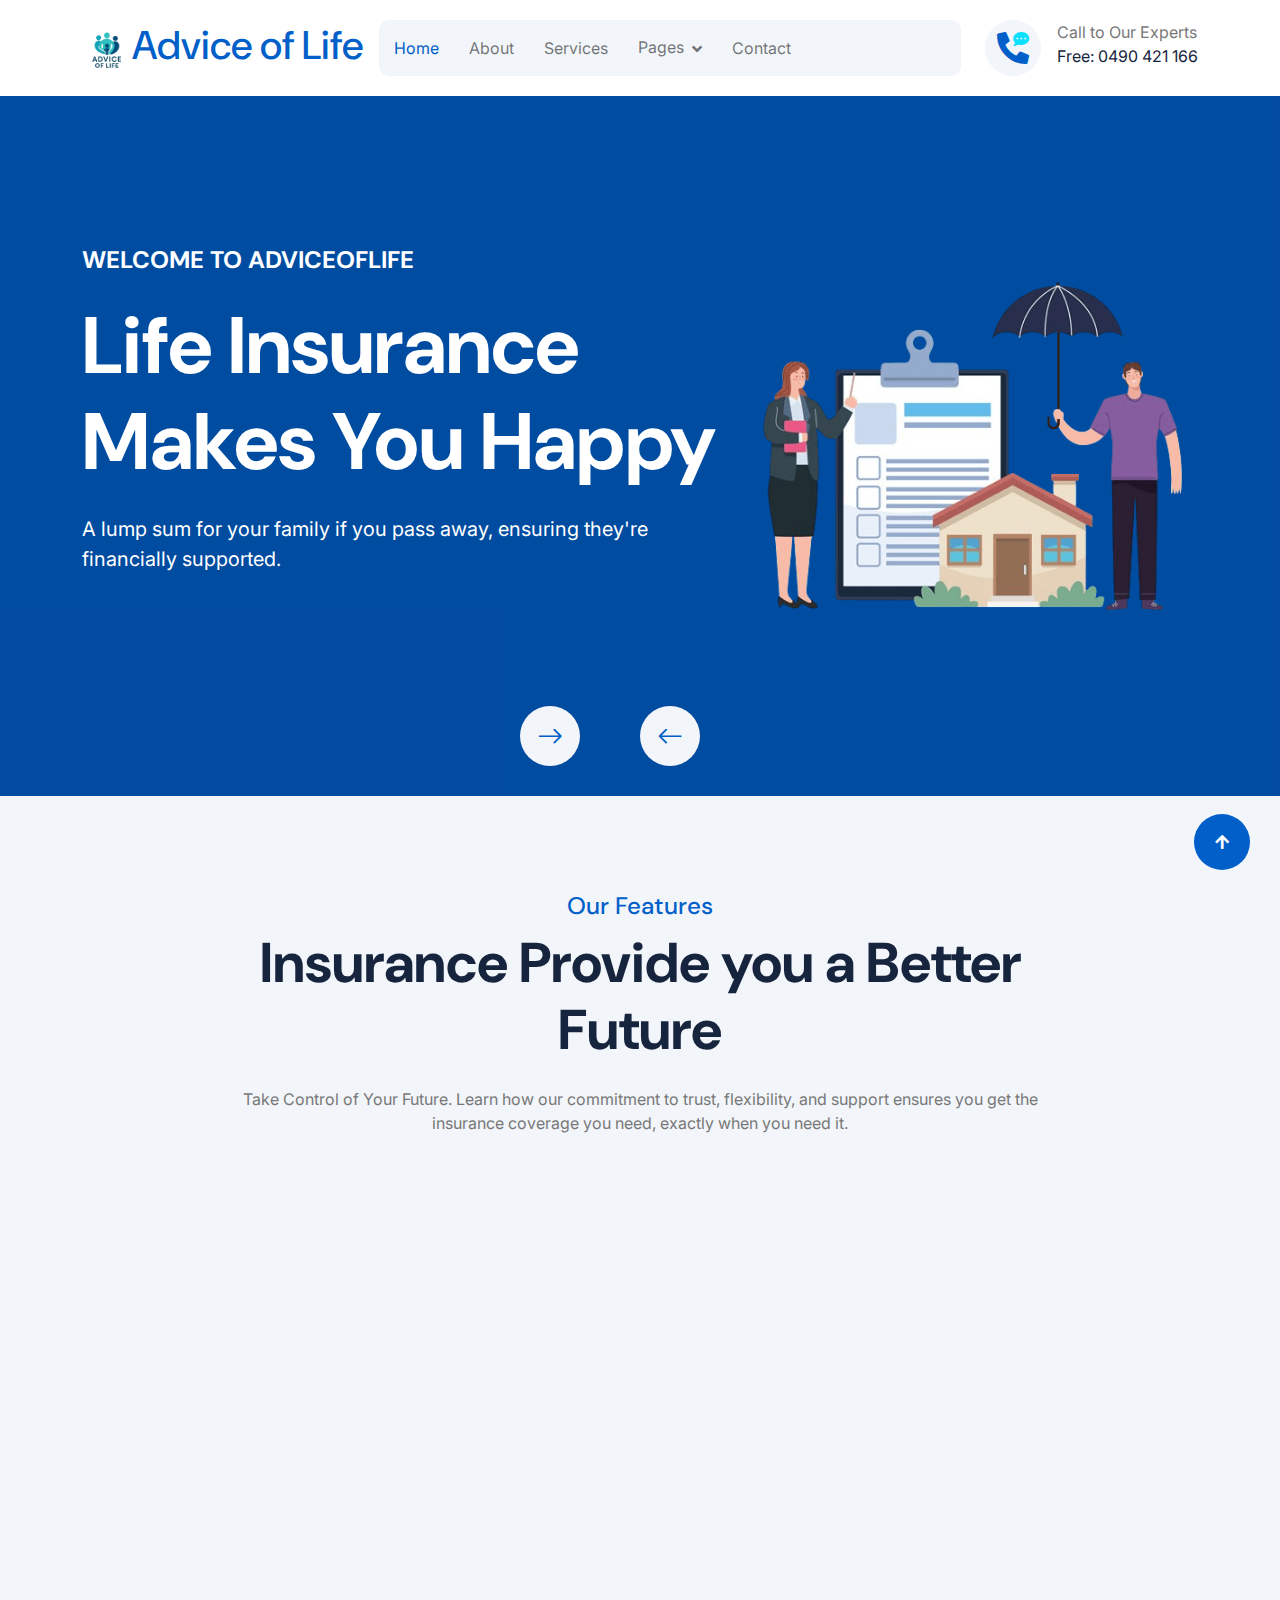
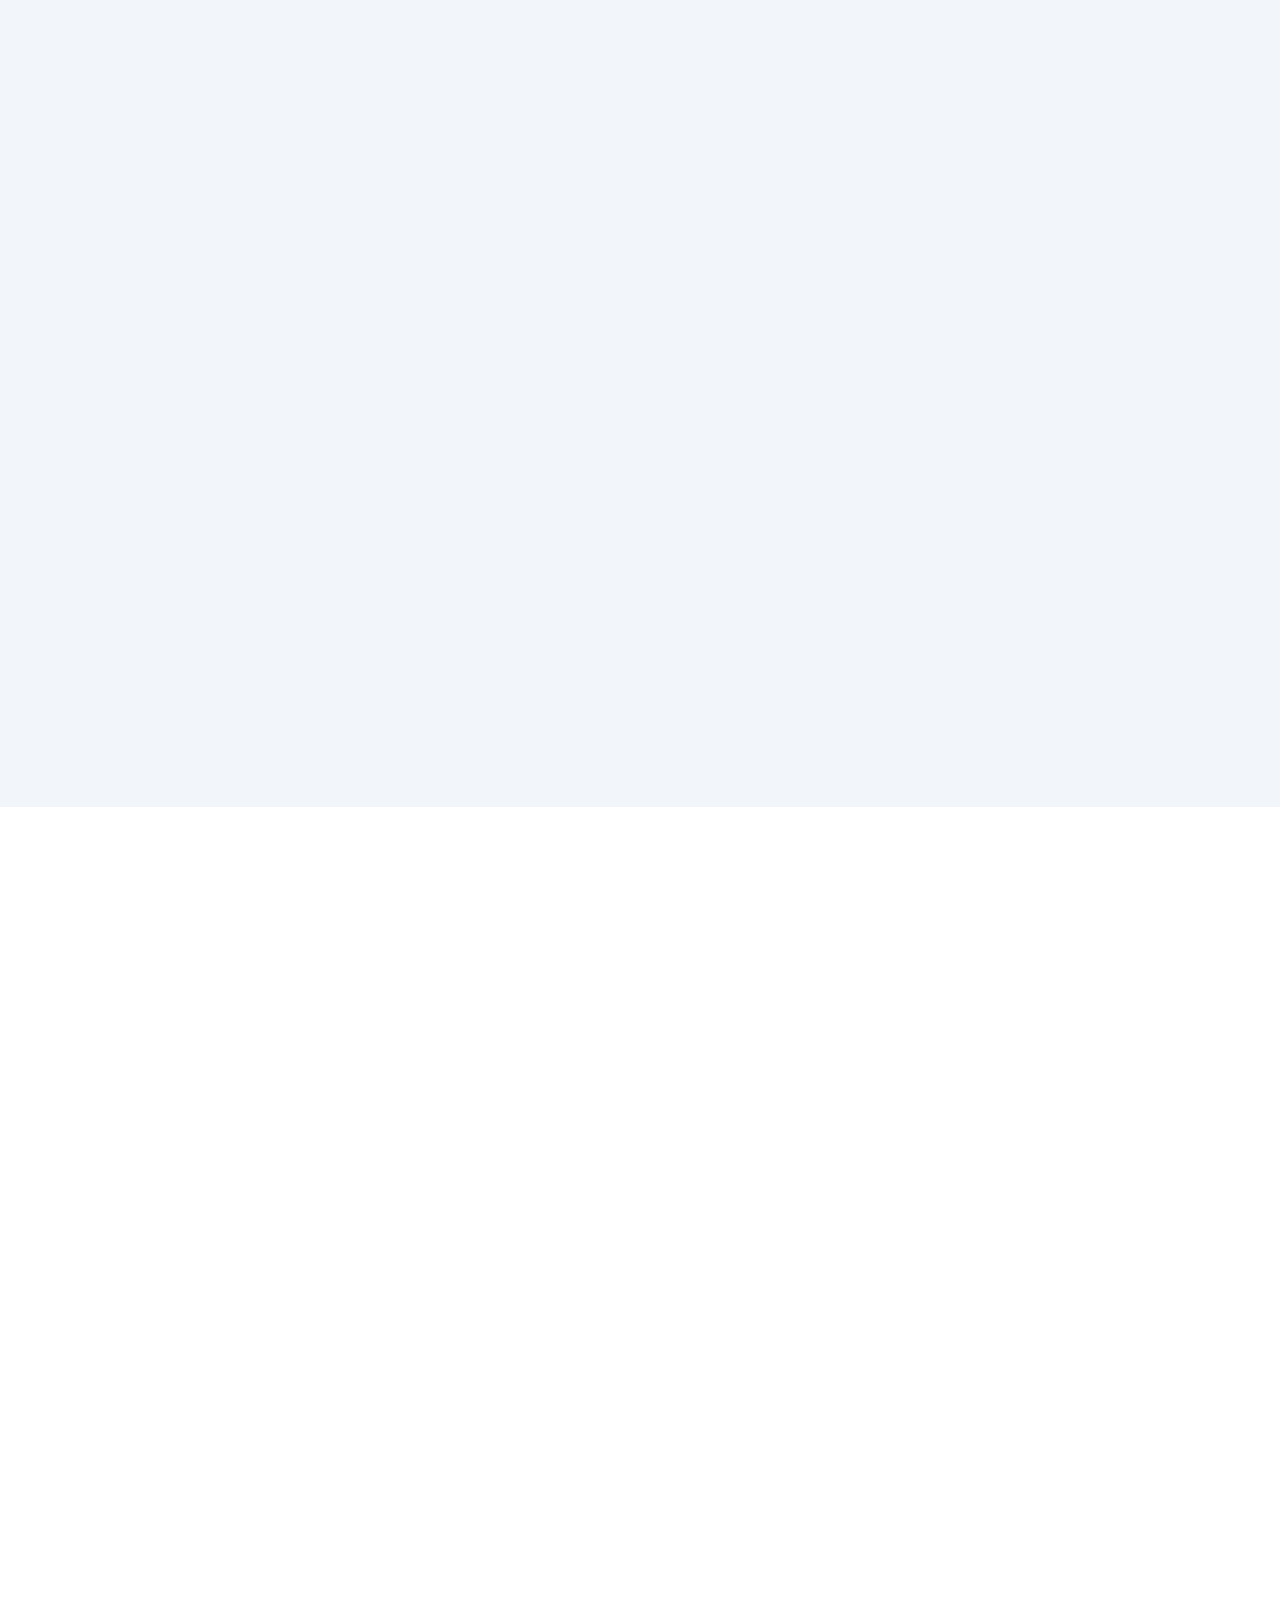
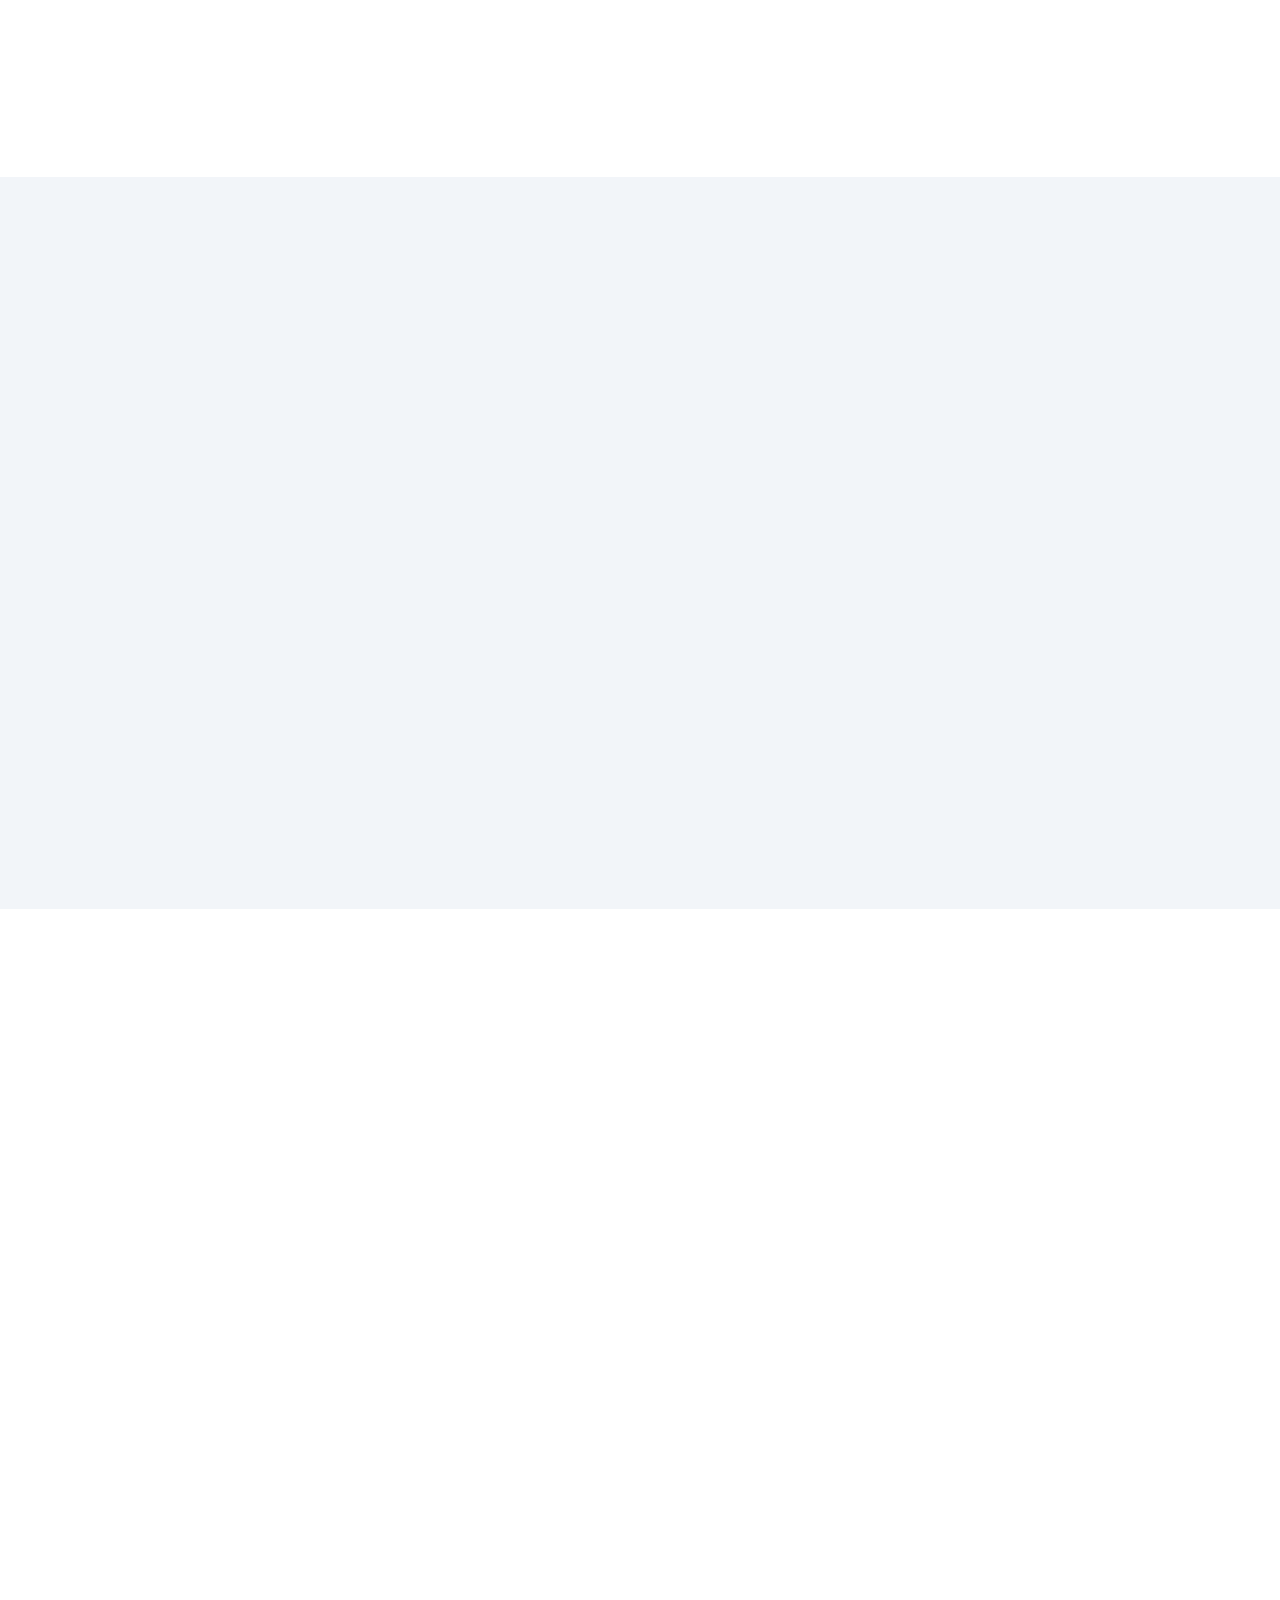
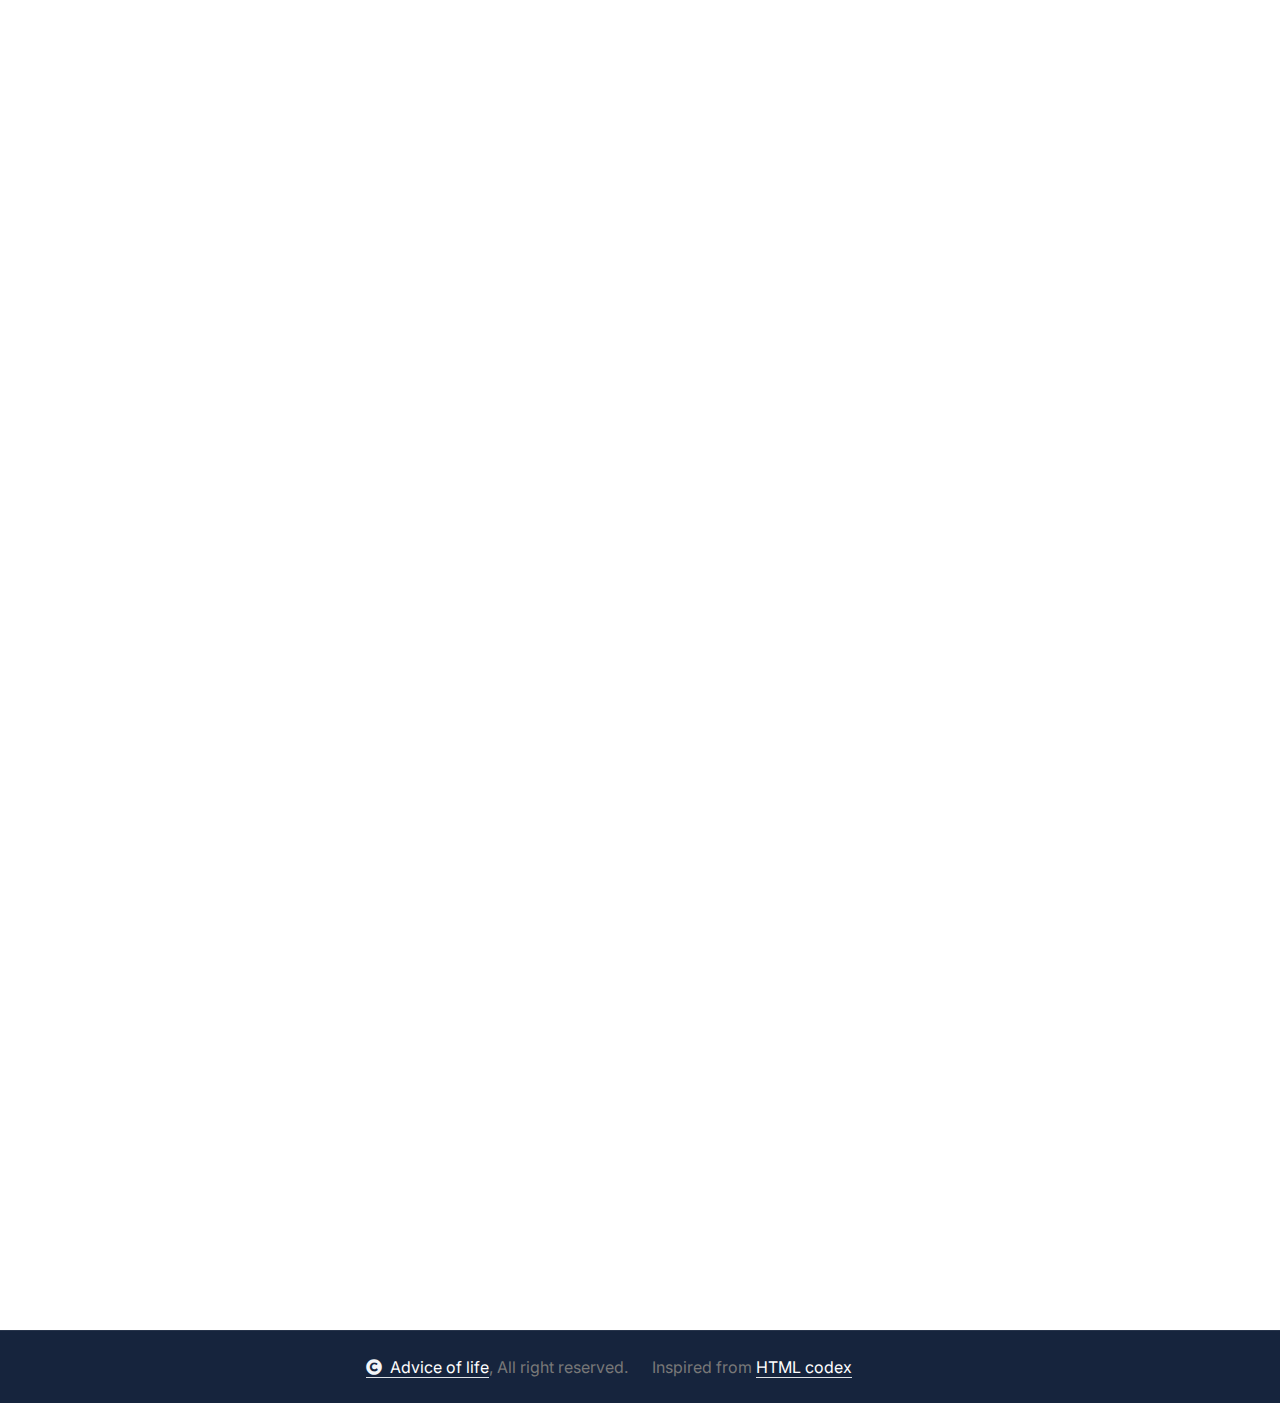
<file: index.html>
<!DOCTYPE html>
<html lang="en">

    <head>
        <meta charset="utf-8">
        <title>Advice Of Life</title>
        <meta content="width=device-width, initial-scale=1.0" name="viewport">
        <meta content="" name="keywords">
        <meta content="" name="description">

        <!-- Google Web Fonts -->
        <link rel="preconnect" href="https://fonts.googleapis.com">
        <link rel="preconnect" href="https://fonts.gstatic.com" crossorigin>
        <link href="https://fonts.googleapis.com/css2?family=DM+Sans:ital,opsz,wght@0,9..40,100..1000;1,9..40,100..1000&family=Inter:slnt,wght@-10..0,100..900&display=swap" rel="stylesheet">

        <!-- Icon Font Stylesheet -->
        <link rel="stylesheet" href="https://use.fontawesome.com/releases/v5.15.4/css/all.css"/>
        <link href="https://cdn.jsdelivr.net/npm/bootstrap-icons@1.4.1/font/bootstrap-icons.css" rel="stylesheet">

        <!-- Libraries Stylesheet -->
        <link rel="stylesheet" href="lib/animate/animate.min.css"/>
        <link href="lib/lightbox/css/lightbox.min.css" rel="stylesheet">
        <link href="lib/owlcarousel/assets/owl.carousel.min.css" rel="stylesheet">


        <!-- Customized Bootstrap Stylesheet -->
        <link href="css/bootstrap.min.css" rel="stylesheet">

        <!-- Template Stylesheet -->
        <link href="css/style.css" rel="stylesheet">
    </head>

    <body>

        <!-- Spinner Start -->
        <div id="spinner" class="show bg-white position-fixed translate-middle w-100 vh-100 top-50 start-50 d-flex align-items-center justify-content-center">
            <div class="spinner-border text-primary" style="width: 3rem; height: 3rem;" role="status">
                <span class="sr-only">Loading...</span>
            </div>
        </div>
        <!-- Spinner End -->

        <!-- Topbar Start -->
        <!-- <div class="container-fluid topbar px-0 px-lg-4 bg-light py-2 d-none d-lg-block">
            <div class="container">
                <div class="row gx-0 align-items-center">
                    <div class="col-lg-8 text-center text-lg-start mb-lg-0">
                        <div class="d-flex flex-wrap">
                            <div class="border-end border-primary pe-3">
                                <a href="#" class="text-muted small"><i class="fas fa-map-marker-alt text-primary me-2"></i>Find A Location</a>
                            </div>
                            <div class="ps-3">
                                <a href="mailto:hello@adviceoflife.com.au" class="text-muted small"><i class="fas fa-envelope text-primary me-2"></i>hello@adviceoflife.com.au</a>
                            </div>
                        </div>
                    </div>
                    <div class="col-lg-4 text-center text-lg-end">
                        <div class="d-flex justify-content-end">
                            <div class="d-flex border-end border-primary pe-3">
                                <a class="btn p-0 text-primary me-3" href="#"><i class="fab fa-facebook-f"></i></a>
                                <a class="btn p-0 text-primary me-3" href="#"><i class="fab fa-twitter"></i></a>
                                <a class="btn p-0 text-primary me-3" href="#"><i class="fab fa-instagram"></i></a>
                                <a class="btn p-0 text-primary me-0" href="#"><i class="fab fa-linkedin-in"></i></a>
                            </div>
                            <div class="dropdown ms-3">
                                <a href="#" class="dropdown-toggle text-dark" data-bs-toggle="dropdown"><small><i class="fas fa-globe-europe text-primary me-2"></i> English</small></a>
                                <div class="dropdown-menu rounded">
                                    <a href="#" class="dropdown-item">English</a>
                                    <a href="#" class="dropdown-item">Bangla</a>
                                    <a href="#" class="dropdown-item">French</a>
                                    <a href="#" class="dropdown-item">Spanish</a>
                                    <a href="#" class="dropdown-item">Arabic</a> 
                                </div>
                            </div>
                        </div>
                    </div>
                </div>
            </div>
        </div> -->
        <!-- Topbar End -->

        <!-- Navbar & Hero Start <i class="fab fa-slack me-2"></i>-->
        <div class="container-fluid nav-bar px-0 px-lg-4 py-lg-0">
            <div class="container">
                <nav class="navbar navbar-expand-lg navbar-light"> 
                    <a href="#" class="navbar-brand p-0">
                        <h1 class="text-primary mb-0"> <img src="img/logo.png" alt="Logo">Advice of Life</h1>
                        
                    </a>
                    <button class="navbar-toggler" type="button" data-bs-toggle="collapse" data-bs-target="#navbarCollapse">
                        <span class="fa fa-bars"></span>
                    </button>
                    <div class="collapse navbar-collapse" id="navbarCollapse">
                        <div class="navbar-nav mx-0 mx-lg-auto">
                            <a href="index.html" class="nav-item nav-link active">Home</a>
                            <a href="about.html" class="nav-item nav-link">About</a>
                            <a href="service.html" class="nav-item nav-link">Services</a>
                            <!-- <a href="blog.html" class="nav-item nav-link">Blog</a> -->
                            <div class="nav-item dropdown">
                                <a href="#" class="nav-link" data-bs-toggle="dropdown">
                                    <span class="dropdown-toggle">Pages</span>
                                </a>
                                <div class="dropdown-menu">
                                    <a href="feature.html" class="dropdown-item">Our Features</a>
                                    <a href="team.html" class="dropdown-item">Our team</a>
                                    <a href="testimonial.html" class="dropdown-item">Testimonial</a>
                                    <a href="FAQ.html" class="dropdown-item">FAQs</a>
                                    <a href="404.html" class="dropdown-item">404 Page</a>
                                </div>
                            </div>
                            <a href="contact.html" class="nav-item nav-link">Contact</a>
                            <div class="nav-btn px-3">
                                <!-- <button class="btn-search btn btn-primary btn-md-square rounded-circle flex-shrink-0" data-bs-toggle="modal" data-bs-target="#searchModal"><i class="fas fa-search"></i></button> -->
                                <!-- <a href="#" class="btn btn-primary rounded-pill py-2 px-4 ms-3 flex-shrink-0"> Get a Quote</a> -->
                            </div>
                        </div>
                    </div>
                    <div class="d-none d-xl-flex flex-shrink-0 ps-4">
                        <a href="#" class="btn btn-light btn-lg-square rounded-circle position-relative wow tada" data-wow-delay=".9s">
                            <i class="fa fa-phone-alt fa-2x"></i>
                            <div class="position-absolute" style="top: 7px; right: 12px;">
                                <span><i class="fa fa-comment-dots text-secondary"></i></span>
                            </div>
                        </a>
                        <div class="d-flex flex-column ms-3">
                            <span>Call to Our Experts</span>
                            <a href="tel:+ 0123 456 7890"><span class="text-dark">Free: 0490 421 166</span></a>
                        </div>
                    </div>
                </nav>
            </div>
        </div>
        <!-- Navbar & Hero End -->

        <!-- Modal Search Start -->
        <!-- <div class="modal fade" id="searchModal" tabindex="-1" aria-labelledby="exampleModalLabel" aria-hidden="true">
            <div class="modal-dialog modal-fullscreen">
                <div class="modal-content rounded-0">
                    <div class="modal-header">
                        <h5 class="modal-title" id="exampleModalLabel">Search by keyword</h5>
                        <button type="button" class="btn-close" data-bs-dismiss="modal" aria-label="Close"></button>
                    </div>
                    <div class="modal-body d-flex align-items-center bg-primary">
                        <div class="input-group w-75 mx-auto d-flex">
                            <input type="search" class="form-control p-3" placeholder="keywords" aria-describedby="search-icon-1">
                            <span id="search-icon-1" class="btn bg-light border nput-group-text p-3"><i class="fa fa-search"></i></span>
                        </div>
                    </div>
                </div>
            </div>
        </div> -->
        <!-- Modal Search End -->


        <!-- Carousel Start -->
        <div class="header-carousel owl-carousel">
            <div class="header-carousel-item bg-primary">
                <div class="carousel-caption">
                    <div class="container">
                        <div class="row g-4 align-items-center">
                            <div class="col-lg-7 animated fadeInLeft">
                                <div class="text-sm-center text-md-start">
                                    <h4 class="text-white text-uppercase fw-bold mb-4">Welcome To AdviceOfLife</h4>
                                    <h1 class="display-1 text-white mb-4">Life Insurance Makes You Happy</h1>
                                    <p class="mb-5 fs-5">A lump sum for your family if you pass away, ensuring they're financially supported.
                                    </p>
                                    <div class="d-flex justify-content-center justify-content-md-start flex-shrink-0 mb-4">
                                        <!-- <a class="btn btn-light rounded-pill py-3 px-4 px-md-5 me-2" href="#"><i class="fas fa-play-circle me-2"></i> Watch Video</a> -->
                                        <!-- Disabled original "Learn More" button kept for reference
                                        <a class="btn btn-dark rounded-pill py-3 px-4 px-md-5 ms-2" href="#">Learn More</a>
                                        -->
                                    </div>
                                </div>
                            </div>
                            <div class="col-lg-5 animated fadeInRight">
                                <div class="calrousel-img" style="object-fit: cover;">
                                    <img src="img/carousel-2.png" class="img-fluid w-100" alt="">
                                </div>
                            </div>
                        </div>
                    </div>
                </div>
            </div>
            <div class="header-carousel-item bg-primary">
                <div class="carousel-caption">
                    <div class="container">
                        <div class="row gy-4 gy-lg-0 gx-0 gx-lg-5 align-items-center">
                            <div class="col-lg-5 animated fadeInLeft">
                                <div class="calrousel-img">
                                    <img src="img/TPDInsurance.png" class="img-fluid w-100" alt="">
                                </div>
                            </div>
                            <div class="col-lg-7 animated fadeInRight">
                                <div class="text-sm-center text-md-end">
                                    <h4 class="text-white text-uppercase fw-bold mb-4">Welcome To AdviceOfLife</h4>
                                    <h1 class="display-1 text-white mb-4">Total & Permanent Disability(TPD) Insurance</h1>
                                    <p class="mb-5 fs-5">A safety net if illness or injury prevents you from ever working again.
                                    </p>
                                    <div class="d-flex justify-content-center justify-content-md-end flex-shrink-0 mb-4">
                                        <!-- <a class="btn btn-light rounded-pill py-3 px-4 px-md-5 me-2" href="#"><i class="fas fa-play-circle me-2"></i> Watch Video</a> -->
                                        <!-- Disabled original "Learn More" button kept for reference
                                        <a class="btn btn-dark rounded-pill py-3 px-4 px-md-5 ms-2" href="#">Learn More</a>
                                        -->
                                    </div>
                                </div>
                            </div>
                        </div>
                    </div>
                </div>
            </div>
              <div class="header-carousel-item bg-primary">
                <div class="carousel-caption">
                    <div class="container">
                        <div class="row gy-4 gy-lg-0 gx-0 gx-lg-5 align-items-center">
                            <div class="col-lg-7 animated fadeInRight">
                                <div class="text-sm-center text-md-end">
                                    <h4 class="text-white text-uppercase fw-bold mb-4">Welcome To AdviceOfLife</h4>
                                    <h1 class="display-1 text-white mb-4">Trauma Insurance</h1>
                                    <p class="mb-5 fs-5">Financial relief if you're diagnosed with a critical illness (such as cancer, stroke, or heart attack).
                                    </p>
                                    <div class="d-flex justify-content-center justify-content-md-end flex-shrink-0 mb-4">
                                        <!-- <a class="btn btn-light rounded-pill py-3 px-4 px-md-5 me-2" href="#"><i class="fas fa-play-circle me-2"></i> Watch Video</a> -->
                                        <!-- Disabled original "Learn More" button kept for reference
                                        <a class="btn btn-dark rounded-pill py-3 px-4 px-md-5 ms-2" href="#">Learn More</a>
                                        -->
                                    </div>
                                </div>
                            </div>
                            <div class="col-lg-5 animated fadeInLeft">
                                <div class="calrousel-img">
                                    <img src="img/TraumaInsurance.png" class="img-fluid w-100" alt="">
                                </div>
                            </div>
                        </div>
                    </div>
                </div>
            </div>
              <div class="header-carousel-item bg-primary">
                <div class="carousel-caption">
                    <div class="container">
                        <div class="row gy-4 gy-lg-0 gx-0 gx-lg-5 align-items-center">
                            <div class="col-lg-5 animated fadeInLeft">
                                <div class="calrousel-img">
                                    <img src="img/IncomeProtection.png" class="img-fluid w-100" alt="">
                                </div>
                            </div>
                            <div class="col-lg-7 animated fadeInRight">
                                <div class="text-sm-center text-md-end">
                                    <h4 class="text-white text-uppercase fw-bold mb-4">Welcome To AdviceOfLife</h4>
                                    <h1 class="display-1 text-white mb-4">Income Protection Insurance</h1>
                                    <p class="mb-5 fs-5">Replaces part of your income if you're unable to work due to illness or injury, helping you maintain your lifestyle.
                                    </p>
                                    <div class="d-flex justify-content-center justify-content-md-end flex-shrink-0 mb-4">
                                        <!-- <a class="btn btn-light rounded-pill py-3 px-4 px-md-5 me-2" href="#"><i class="fas fa-play-circle me-2"></i> Watch Video</a> -->
                                        <!-- Disabled original "Learn More" button kept for reference
                                        <a class="btn btn-dark rounded-pill py-3 px-4 px-md-5 ms-2" href="#">Learn More</a>
                                        -->
                                    </div>
                                </div>
                            </div>
                        </div>
                    </div>
                </div>
            </div>
        </div>
        <!-- Carousel End -->

        <!-- Feature Start -->
        <div class="container-fluid feature bg-light py-5">
            <div class="container py-5">
                <div class="text-center mx-auto pb-5 wow fadeInUp" data-wow-delay="0.2s" style="max-width: 800px;">
                    <h4 class="text-primary">Our Features</h4>
                    <h1 class="display-4 mb-4">Insurance Provide you a Better Future</h1>
                    <p class="mb-0">Take Control of Your Future. Learn how our commitment to trust, flexibility, and support ensures you get the insurance coverage you need, exactly when you need it.
                    </p>
                </div>
                <div class="row g-4">
                    <div class="col-md-6 col-lg-6 col-xl-3 wow fadeInUp" data-wow-delay="0.2s">
                        <div class="feature-item p-4 pt-0">
                            <div class="feature-icon p-4 mb-4">
                                <i class="far fa-handshake fa-3x"></i>
                            </div>
                            <h4 class="mb-4">Trusted Advice</h4>
                            <p class="mb-4">Our advisors adhere to the highest ethical standards, ensuring you receive honest, transparent, and objective advice tailored only to your best interests
                            </p>
                            <!-- Disabled original "Learn More" button kept for reference
                            <a class="btn btn-primary rounded-pill py-2 px-4" href="#">Learn More</a>
                            -->
                        </div>
                    </div>
                    <div class="col-md-6 col-lg-6 col-xl-3 wow fadeInUp" data-wow-delay="0.4s">
                        <div class="feature-item p-4 pt-0">
                            <div class="feature-icon p-4 mb-4">
                                <i class="fa fa-dollar-sign fa-3x"></i>
                            </div>
                            <h4 class="mb-4">Clear Value & Pricing</h4>
                            <p class="mb-4">We offer clear policy structures and competitive pricing, ensuring you understand the value you are receiving without hidden fees or complex terms.
                            </p>
                            <!-- Disabled original "Learn More" button kept for reference
                            <a class="btn btn-primary rounded-pill py-2 px-4" href="#">Learn More</a>
                            -->
                        </div>
                    </div>
                    <div class="col-md-6 col-lg-6 col-xl-3 wow fadeInUp" data-wow-delay="0.6s">
                        <div class="feature-item p-4 pt-0">
                            <div class="feature-icon p-4 mb-4">
                                <i class="fa fa-bullseye fa-3x"></i>
                            </div>
                            <h4 class="mb-4">Customized Protection</h4>
                            <p class="mb-4">Your life changes, and so should your coverage. We design flexible insurance plans that adapt to your evolving personal and financial circumstances.
                            </p>
                            <!-- Disabled original "Learn More" button kept for reference
                            <a class="btn btn-primary rounded-pill py-2 px-4" href="#">Learn More</a>
                            -->
                        </div>
                    </div>
                    <div class="col-md-6 col-lg-6 col-xl-3 wow fadeInUp" data-wow-delay="0.8s">
                        <div class="feature-item p-4 pt-0">
                            <div class="feature-icon p-4 mb-4">
                                <i class="fa fa-headphones fa-3x"></i>
                            </div>
                            <h4 class="mb-4">24/7 Fast Support</h4>
                            <p class="mb-4">When you need it most, our dedicated team guides you through the entire process quickly and efficiently, ensuring timely support.
                            </p>
                            <!-- Disabled original "Learn More" button kept for reference
                            <a class="btn btn-primary rounded-pill py-2 px-4" href="#">Learn More</a>
                            -->
                        </div>
                    </div>
                </div>
            </div>
        </div>
        <!-- Feature End -->

        <!-- About Start -->
        <div class="container-fluid bg-light about pb-5">
            <div class="container pb-5">
                <div class="row g-5">
                    <div class="col-xl-6 wow fadeInLeft" data-wow-delay="0.2s">
                        <div class="about-item-content bg-white rounded p-5 h-100">
                            <h4 class="text-primary">About Our Company</h4>
                            <h1 class="display-4 mb-4">High Range of Exploring Protection</h1>
                            <p>Life doesn't always go to plan – but protecting your family and lifestyle from the unexpected is possible. 
                            </p>
                            <p>At Advice of Life, we provide general advice on personal risk insurance so you can better understand your options and take the first step towards the right cover.
                            </p>
                            <p class="text-dark"><i class="fa fa-check text-primary me-3"></i>We can save your money.</p>
                            <p class="text-dark"><i class="fa fa-check text-primary me-3"></i>Production or trading of good</p>
                            <p class="text-dark mb-4"><i class="fa fa-check text-primary me-3"></i>Our life insurance is flexible</p>
                            <!-- <a class="btn btn-primary rounded-pill py-3 px-5" href="#">More Information</a> -->
                        </div>
                    </div>
                    <div class="col-xl-6 wow fadeInRight" data-wow-delay="0.2s">
                        <div class="bg-white rounded p-5 h-100">
                            <div class="row g-4 justify-content-center">
                                <div class="col-12">
                                    <div class="rounded bg-light">
                                        <img src="img/about-1.png" class="img-fluid rounded w-100" alt="">
                                    </div>
                                </div>
                                <div class="col-sm-6">
                                    <div class="counter-item bg-light rounded p-3 h-100">
                                        <!-- <div class="counter-counting">
                                            <span class="text-primary fs-2 fw-bold" data-toggle="counter-up">129</span>
                                            <span class="h1 fw-bold text-primary">+</span>
                                        </div> -->
                                        <h4 class="mb-0 text-dark">Insurance Policies</h4>
                                    </div>
                                </div>
                                <div class="col-sm-6">
                                    <div class="counter-item bg-light rounded p-3 h-100">
                                        <!-- <div class="counter-counting">
                                            <span class="text-primary fs-2 fw-bold" data-toggle="counter-up">99</span>
                                            <span class="h1 fw-bold text-primary">+</span>
                                        </div> -->
                                        <h4 class="mb-0 text-dark">Customers</h4>
                                    </div>
                                </div>
                                <div class="col-sm-6">
                                    <div class="counter-item bg-light rounded p-3 h-100">
                                        <!-- <div class="counter-counting">
                                            <span class="text-primary fs-2 fw-bold" data-toggle="counter-up">556</span>
                                            <span class="h1 fw-bold text-primary">+</span>
                                        </div> -->
                                        <h4 class="mb-0 text-dark">Skilled Agents</h4>
                                    </div>
                                </div>
                                <div class="col-sm-6">
                                    <div class="counter-item bg-light rounded p-3 h-100">
                                        <!-- <div class="counter-counting">
                                            <span class="text-primary fs-2 fw-bold" data-toggle="counter-up">967</span>
                                            <span class="h1 fw-bold text-primary">+</span>
                                        </div> -->
                                        <h4 class="mb-0 text-dark">Team Members</h4>
                                    </div>
                                </div>
                            </div>
                        </div>
                    </div>
                </div>
            </div>
        </div>
        <!-- About End -->

        <!-- Service Start -->
        <div class="container-fluid service py-5">
            <div class="container py-5">
                <div class="text-center mx-auto pb-5 wow fadeInUp" data-wow-delay="0.2s" style="max-width: 800px;">
                    <h4 class="text-primary">Our Services</h4>
                    <h1 class="display-4 mb-4">We Provide Best Services</h1>
                    <p class="mb-0">We specialize in comprehensive personal insurance solutions, including Life, TPD, Trauma, and Income Protection, designed to safeguard your financial well-being and provide peace of mind for every stage of life.
                    </p>
                </div>
                <div class="row g-4 justify-content-center">
                    <div class="col-md-6 col-lg-6 col-xl-3 wow fadeInUp" data-wow-delay="0.2s">
                        <div class="service-item">
                            <div class="service-img">
                                <img src="img/LifeInsurance.png" class="img-fluid rounded-top w-100" alt="">
                                <div class="service-icon p-3">
                                    <i class="fa fa-users fa-2x"></i>
                                </div>
                            </div>
                            <div class="service-content p-4">
                                <div class="service-content-inner">
                                    <a href="#" class="d-inline-block h4 mb-4">Life Insurance</a>
                                    <p class="mb-4">A lump sum for your family if you pass away, ensuring they're financially supported.</p>
                                    <!-- Disabled original "Read More" button kept for reference
                                    <a class="btn btn-primary rounded-pill py-2 px-4" href="#">Read More</a>
                                    -->
                                </div>
                            </div>
                        </div>
                    </div>
                    <div class="col-md-6 col-lg-6 col-xl-3 wow fadeInUp" data-wow-delay="0.4s">
                        <div class="service-item">
                            <div class="service-img">
                                <img src="img/TPDInsurance.png" class="img-fluid rounded-top w-100" alt="">
                                <div class="service-icon p-3">
                                    <i class="fa fa-wheelchair fa-2x"></i>
                                </div>
                            </div>
                            <div class="service-content p-4">
                                <div class="service-content-inner">
                                    <a href="#" class="d-inline-block h4 mb-4">TPD Insurance</a>
                                    <p class="mb-4">A safety net if illness or injury prevents you from ever working again.</p>
                                    <!-- Disabled original "Read More" button kept for reference
                                    <a class="btn btn-primary rounded-pill py-2 px-4" href="#">Read More</a>
                                    -->
                                </div>
                            </div>
                        </div>
                    </div>
                    <div class="col-md-6 col-lg-6 col-xl-3 wow fadeInUp" data-wow-delay="0.6s">
                        <div class="service-item">
                            <div class="service-img">
                                <img src="img/TraumaInsurance.png" class="img-fluid rounded-top w-100" alt="">
                                <div class="service-icon p-3">
                                    <i class="fa fa-user-injured fa-2x"></i>
                                </div>
                            </div>
                            <div class="service-content p-4">
                                <div class="service-content-inner">
                                    <a href="#" class="d-inline-block h4 mb-4">Trauma Insurance</a>
                                    <p class="mb-4">Financial relief if you're diagnosed with a critical illness (such as cancer, stroke, or heart attack).</p>
                                    <!-- Disabled original "Read More" button kept for reference
                                    <a class="btn btn-primary rounded-pill py-2 px-4" href="#">Read More</a>
                                    -->
                                </div>
                            </div>
                        </div>
                    </div>
                    <div class="col-md-6 col-lg-6 col-xl-3 wow fadeInUp" data-wow-delay="0.8s">
                        <div class="service-item">
                            <div class="service-img">
                                <img src="img/IncomeProtection.png" class="img-fluid rounded-top w-100" alt="">
                                <div class="service-icon p-3">
                                    <i class="fa fa-dollar-sign fa-2x"></i>
                                </div>
                            </div>
                            <div class="service-content p-4">
                                <div class="service-content-inner">
                                    <a href="#" class="d-inline-block h4 mb-4">Income Protection</a>
                                    <p class="mb-4">Replaces part of your income if you're unable to work due to illness or injury, helping you maintain your lifestyle.</p>
                                    <!-- Disabled original "Read More" button kept for reference
                                    <a class="btn btn-primary rounded-pill py-2 px-4" href="#">Read More</a>
                                    -->
                                </div>
                            </div>
                        </div>
                    </div>
                    <div class="col-12 text-center wow fadeInUp" data-wow-delay="0.2s">
                        <!-- Disabled original "More Services" button kept for reference
                        <a class="btn btn-primary rounded-pill py-3 px-5" href="#">More Services</a>
                        -->
                    </div>
                </div>
            </div>
        </div>
        <!-- Service End -->

        <!-- FAQs Start -->
        <div class="container-fluid faq-section bg-light py-5">
            <div class="container py-5">
                <div class="row g-5 align-items-center">
                    <div class="col-xl-6 wow fadeInLeft" data-wow-delay="0.2s">
                        <div class="h-100">
                            <div class="mb-5">
                                <h4 class="text-primary">Some Important FAQ's</h4>
                                <h1 class="display-4 mb-0">Common Frequently Asked Questions</h1>
                            </div>
                            <div class="accordion" id="accordionExample">
                                <div class="accordion-item">
                                    <h2 class="accordion-header" id="headingOne">
                                        <button class="accordion-button border-0" type="button" data-bs-toggle="collapse" data-bs-target="#collapseOne" aria-expanded="true" aria-controls="collapseOne">
                                            Q: What is the main purpose of Life Insurance?
                                        </button>
                                    </h2>
                                    <div id="collapseOne" class="accordion-collapse collapse show active" aria-labelledby="headingOne" data-bs-parent="#accordionExample">
                                        <div class="accordion-body rounded">
                                            A: It provides a lump sum payment to your beneficiaries if you pass away or become terminally ill.
                                        </div>
                                    </div>
                                </div>
                                <div class="accordion-item">
                                    <h2 class="accordion-header" id="headingTwo">
                                        <button class="accordion-button collapsed" type="button" data-bs-toggle="collapse" data-bs-target="#collapseTwo" aria-expanded="false" aria-controls="collapseTwo">
                                            Q: When does TPD Insurance pay out?
                                        </button>
                                    </h2>
                                    <div id="collapseTwo" class="accordion-collapse collapse" aria-labelledby="headingTwo" data-bs-parent="#accordionExample">
                                        <div class="accordion-body">
                                            A: It provides a lump sum if you become permanently unable to work again due to illness or injury.
                                        </div>
                                    </div>
                                </div>
                                <div class="accordion-item">
                                    <h2 class="accordion-header" id="headingThree">
                                        <button class="accordion-button collapsed" type="button" data-bs-toggle="collapse" data-bs-target="#collapseThree" aria-expanded="false" aria-controls="collapseThree">
                                            Q: How is Trauma Insurance different from Life Insurance?
                                        </button>
                                    </h2>
                                    <div id="collapseThree" class="accordion-collapse collapse" aria-labelledby="headingThree" data-bs-parent="#accordionExample">
                                        <div class="accordion-body">
                                            A: It pays a lump sum upon the diagnosis of a specified critical illness, regardless of your ability to work.
                                        </div>
                                    </div>
                                </div>
                                <div class="accordion-item">
                                    <h2 class="accordion-header" id="headingThree">
                                        <button class="accordion-button collapsed" type="button" data-bs-toggle="collapse" data-bs-target="#collapseThree" aria-expanded="false" aria-controls="collapseThree">
                                            Q: What percentage of my income can I insure?
                                        </button>
                                    </h2>
                                    <div id="collapseThree" class="accordion-collapse collapse" aria-labelledby="headingThree" data-bs-parent="#accordionExample">
                                        <div class="accordion-body">
                                            A: It typically replaces up to 70% or 75% of your regular income if you are temporarily unable to work.
                                        </div>
                                    </div>
                                </div>
                            </div>
                        </div>
                    </div>
                    <div class="col-xl-6 wow fadeInRight" data-wow-delay="0.4s">
                        <img src="img/carousel-2.png" class="img-fluid w-100" alt="">
                    </div>
                </div>
            </div>
        </div>
        <!-- FAQs End -->

        <!-- Blog Start -->
        <!-- <div class="container-fluid blog py-5">
            <div class="container py-5">
                <div class="text-center mx-auto pb-5 wow fadeInUp" data-wow-delay="0.2s" style="max-width: 800px;">
                    <h4 class="text-primary">From Blog</h4>
                    <h1 class="display-4 mb-4">News And Updates</h1>
                    <p class="mb-0">Lorem ipsum dolor, sit amet consectetur adipisicing elit. Tenetur adipisci facilis cupiditate recusandae aperiam temporibus corporis itaque quis facere, numquam, ad culpa deserunt sint dolorem autem obcaecati, ipsam mollitia hic.
                    </p>
                </div>
                <div class="row g-4 justify-content-center">
                    <div class="col-lg-6 col-xl-4 wow fadeInUp" data-wow-delay="0.2s">
                        <div class="blog-item">
                            <div class="blog-img">
                                <img src="img/blog-1.png" class="img-fluid rounded-top w-100" alt="">
                                <div class="blog-categiry py-2 px-4">
                                    <span>Business</span>
                                </div>
                            </div>
                            <div class="blog-content p-4">
                                <div class="blog-comment d-flex justify-content-between mb-3">
                                    <div class="small"><span class="fa fa-user text-primary"></span> Martin.C</div>
                                    <div class="small"><span class="fa fa-calendar text-primary"></span> 30 Dec 2025</div>
                                    <div class="small"><span class="fa fa-comment-alt text-primary"></span> 6 Comments</div>
                                </div>
                                <a href="#" class="h4 d-inline-block mb-3">Which allows you to pay down insurance bills</a>
                                <p class="mb-3">Lorem, ipsum dolor sit amet consectetur adipisicing elit. Eius libero soluta impedit eligendi? Quibusdam, laudantium.</p>
                                <a href="#" class="btn p-0">Read More  <i class="fa fa-arrow-right"></i></a>
                            </div>
                        </div>
                    </div>
                    <div class="col-lg-6 col-xl-4 wow fadeInUp" data-wow-delay="0.4s">
                        <div class="blog-item">
                            <div class="blog-img">
                                <img src="img/blog-2.png" class="img-fluid rounded-top w-100" alt="">
                                <div class="blog-categiry py-2 px-4">
                                    <span>Business</span>
                                </div>
                            </div>
                            <div class="blog-content p-4">
                                <div class="blog-comment d-flex justify-content-between mb-3">
                                    <div class="small"><span class="fa fa-user text-primary"></span> Martin.C</div>
                                    <div class="small"><span class="fa fa-calendar text-primary"></span> 30 Dec 2025</div>
                                    <div class="small"><span class="fa fa-comment-alt text-primary"></span> 6 Comments</div>
                                </div>
                                <a href="#" class="h4 d-inline-block mb-3">Leverage agile frameworks to provide</a>
                                <p class="mb-3">Lorem, ipsum dolor sit amet consectetur adipisicing elit. Eius libero soluta impedit eligendi? Quibusdam, laudantium.</p>
                                <a href="#" class="btn p-0">Read More  <i class="fa fa-arrow-right"></i></a>
                            </div>
                        </div>
                    </div>
                    <div class="col-lg-6 col-xl-4 wow fadeInUp" data-wow-delay="0.6s">
                        <div class="blog-item">
                            <div class="blog-img">
                                <img src="img/blog-3.png" class="img-fluid rounded-top w-100" alt="">
                                <div class="blog-categiry py-2 px-4">
                                    <span>Business</span>
                                </div>
                            </div>
                            <div class="blog-content p-4">
                                <div class="blog-comment d-flex justify-content-between mb-3">
                                    <div class="small"><span class="fa fa-user text-primary"></span> Martin.C</div>
                                    <div class="small"><span class="fa fa-calendar text-primary"></span> 30 Dec 2025</div>
                                    <div class="small"><span class="fa fa-comment-alt text-primary"></span> 6 Comments</div>
                                </div>
                                <a href="#" class="h4 d-inline-block mb-3">Leverage agile frameworks to provide</a>
                                <p class="mb-3">Lorem, ipsum dolor sit amet consectetur adipisicing elit. Eius libero soluta impedit eligendi? Quibusdam, laudantium.</p>
                                <a href="#" class="btn p-0">Read More  <i class="fa fa-arrow-right"></i></a>
                            </div>
                        </div>
                    </div>
                </div>
            </div>
        </div> -->
        <!-- Blog End -->

        <!-- Team Start -->
        <div class="container-fluid team py-5">
            <div class="container pb-5">
                <div class="text-center mx-auto pb-5 wow fadeInUp" data-wow-delay="0.2s" style="max-width: 800px;">
                    <h4 class="text-primary">Our Team</h4>
                    <h1 class="display-4 mb-4">Meet Our Expert advisors</h1>
                    <p class="mb-0">Our dedicated team of advisors brings years of expertise to guide you through complex insurance options, ensuring you find the perfect coverage for your financial goals.
                    </p>
                </div>
                <div class="row g-4">
                    <div class="col-md-6 col-lg-6 col-xl-3 wow fadeInUp" data-wow-delay="0.2s">
                        <div class="team-item">
                            <div class="team-img">
                                <img src="img/User.png" class="img-fluid rounded-top w-100" alt="">
                                <div class="team-icon">
                                    <!-- <a class="btn btn-primary btn-sm-square rounded-pill mb-2" href=""><i class="fab fa-facebook-f"></i></a>
                                    <a class="btn btn-primary btn-sm-square rounded-pill mb-2" href=""><i class="fab fa-twitter"></i></a>
                                    <a class="btn btn-primary btn-sm-square rounded-pill mb-2" href=""><i class="fab fa-linkedin-in"></i></a>
                                    <a class="btn btn-primary btn-sm-square rounded-pill mb-0" href=""><i class="fab fa-instagram"></i></a> -->
                                </div>
                            </div>
                            <div class="team-title p-4">
                                <h4 class="mb-0">Shena Foster</h4>
                                <p class="mb-0">Director</p>
                            </div>
                        </div>
                    </div>
                    <!-- <div class="col-md-6 col-lg-6 col-xl-3 wow fadeInUp" data-wow-delay="0.4s">
                        <div class="team-item">
                            <div class="team-img">
                                <img src="img/davidkashan.jpg" class="img-fluid rounded-top w-100" alt="">
                                <div class="team-icon">
                                    <a class="btn btn-primary btn-sm-square rounded-pill mb-2" href=""><i class="fab fa-facebook-f"></i></a>
                                    <a class="btn btn-primary btn-sm-square rounded-pill mb-2" href=""><i class="fab fa-twitter"></i></a>
                                    <a class="btn btn-primary btn-sm-square rounded-pill mb-2" href=""><i class="fab fa-linkedin-in"></i></a>
                                    <a class="btn btn-primary btn-sm-square rounded-pill mb-0" href=""><i class="fab fa-instagram"></i></a>
                                </div>
                            </div>
                            <div class="team-title p-4">
                                <h4 class="mb-0">David Kashan</h4>
                                <p class="mb-0">Principal Financial Advisor</p>
                            </div>
                        </div>
                    </div> -->
                    <!-- <div class="col-md-6 col-lg-6 col-xl-3 wow fadeInUp" data-wow-delay="0.6s">
                        <div class="team-item">
                            <div class="team-img">
                                <img src="img/team-3.jpg" class="img-fluid rounded-top w-100" alt="">
                                <div class="team-icon">
                                    <a class="btn btn-primary btn-sm-square rounded-pill mb-2" href=""><i class="fab fa-facebook-f"></i></a>
                                    <a class="btn btn-primary btn-sm-square rounded-pill mb-2" href=""><i class="fab fa-twitter"></i></a>
                                    <a class="btn btn-primary btn-sm-square rounded-pill mb-2" href=""><i class="fab fa-linkedin-in"></i></a>
                                    <a class="btn btn-primary btn-sm-square rounded-pill mb-0" href=""><i class="fab fa-instagram"></i></a>
                                </div>
                            </div>
                            <div class="team-title p-4">
                                <h4 class="mb-0">David James</h4>
                                <p class="mb-0">Profession</p>
                            </div>
                        </div>
                    </div>
                    <div class="col-md-6 col-lg-6 col-xl-3 wow fadeInUp" data-wow-delay="0.8s">
                        <div class="team-item">
                            <div class="team-img">
                                <img src="img/team-4.jpg" class="img-fluid rounded-top w-100" alt="">
                                <div class="team-icon">
                                    <a class="btn btn-primary btn-sm-square rounded-pill mb-2" href=""><i class="fab fa-facebook-f"></i></a>
                                    <a class="btn btn-primary btn-sm-square rounded-pill mb-2" href=""><i class="fab fa-twitter"></i></a>
                                    <a class="btn btn-primary btn-sm-square rounded-pill mb-2" href=""><i class="fab fa-linkedin-in"></i></a>
                                    <a class="btn btn-primary btn-sm-square rounded-pill mb-0" href=""><i class="fab fa-instagram"></i></a>
                                </div>
                            </div>
                            <div class="team-title p-4">
                                <h4 class="mb-0">David James</h4>
                                <p class="mb-0">Profession</p>
                            </div>
                        </div>
                    </div> -->
                </div>
            </div>
        </div>
        <!-- Team End -->

        <!-- Testimonial Start -->
        <div class="container-fluid testimonial pb-5">
            <div class="container pb-5">
                <div class="text-center mx-auto pb-5 wow fadeInUp" data-wow-delay="0.2s" style="max-width: 800px;">
                    <h4 class="text-primary">Testimonial</h4>
                    <h1 class="display-4 mb-4">What Our Customers Are Saying</h1>
                    <p class="mb-0">Don't just take our word for it—read what our valued clients have to say about their experience and the peace of mind we've helped them achieve.
                    </p>
                </div>
                <div class="owl-carousel testimonial-carousel wow fadeInUp" data-wow-delay="0.2s">
                    <div class="testimonial-item bg-light rounded">
                        <div class="row g-0">
                            <div class="col-4  col-lg-4 col-xl-3">
                                <div class="h-100">
                                    <img src="img/User.png" class="img-fluid h-100 rounded" style="object-fit: cover;" alt="">
                                </div>
                            </div>
                            <div class="col-8 col-lg-8 col-xl-9">
                                <div class="d-flex flex-column my-auto text-start p-4">
                                    <h4 class="text-dark mb-0">John Paul</h4>
                                    <p class="mb-3">IT Consultant</p>
                                    <div class="d-flex text-primary mb-3">
                                        <i class="fas fa-star"></i>
                                        <i class="fas fa-star"></i>
                                        <i class="fas fa-star"></i>
                                        <i class="fas fa-star"></i>
                                        <i class="fas fa-star"></i>
                                    </div>
                                    <p class="mb-0">The advice we received on consolidating our super and setting up our Life Insurance was straightforward and incredibly helpful. We finally feel secure about our family's future.
                                    </p>
                                </div>
                            </div>
                        </div>
                    </div>
                    <div class="testimonial-item bg-light rounded">
                        <div class="row g-0">
                            <div class="col-4  col-lg-4 col-xl-3">
                                <div class="h-100">
                                    <img src="img/User.png" class="img-fluid h-100 rounded" style="object-fit: cover;" alt="">
                                </div>
                            </div>
                            <div class="col-8 col-lg-8 col-xl-9">
                                <div class="d-flex flex-column my-auto text-start p-4">
                                    <h4 class="text-dark mb-0">Ravi Chandra</h4>
                                    <p class="mb-3">Engineering Manager</p>
                                    <div class="d-flex text-primary mb-3">
                                        <i class="fas fa-star"></i>
                                        <i class="fas fa-star"></i>
                                        <i class="fas fa-star"></i>
                                        <i class="fas fa-star"></i>
                                        <i class="fas fa-star text-body"></i>
                                    </div>
                                    <p class="mb-0">I always found insurance confusing, but my advisor clearly explained TPD and Income Protection, tailoring a policy that perfectly fit my budget and my job. Excellent service!
                                    </p>
                                </div>
                            </div>
                        </div>
                    </div>
                    <div class="testimonial-item bg-light rounded">
                        <div class="row g-0">
                            <div class="col-4  col-lg-4 col-xl-3">
                                <div class="h-100">
                                    <img src="img/User.png" class="img-fluid h-100 rounded" style="object-fit: cover;" alt="">
                                </div>
                            </div>
                            <div class="col-8 col-lg-8 col-xl-9">
                                <div class="d-flex flex-column my-auto text-start p-4">
                                    <h4 class="text-dark mb-0">Emily Clark</h4>
                                    <p class="mb-3">Marketing Manager</p>
                                    <div class="d-flex text-primary mb-3">
                                        <i class="fas fa-star"></i>
                                        <i class="fas fa-star"></i>
                                        <i class="fas fa-star"></i>
                                        <i class="fas fa-star text-body"></i>
                                        <i class="fas fa-star text-body"></i>
                                    </div>
                                    <p class="mb-0">I highly recommend this team. They didn't just sell me a policy; they acted as a true financial partner, regularly checking in and adjusting my coverage as my career changed.
                                    </p>
                                </div>
                            </div>
                        </div>
                    </div>
                </div>
            </div>
        </div>
        <!-- Testimonial End -->


        <!-- Footer Start -->
        <div class="container-fluid footer py-5 wow fadeIn" data-wow-delay="0.2s">
            <div class="container py-5">
                <div class="row g-5">
                    <div class="col-xl-9">
                        <div class="mb-5">
                            <div class="row g-4">
                                <div class="col-md-6 col-lg-6 col-xl-5">
                                    <div class="footer-item">
                                        <a href="index.html" class="p-0">
                                            <h3 class="text-white mb-0" ><img src="img/logo.png" alt="Logo" style="max-height: 50px;"> Advice OfLife</h3>
                                            <!-- <img src="img/logo.png" alt="Logo"> -->
                                        </a>
                                        <p class="text-white mb-4">At Advice of Life, we provide general advice on personal risk insurance so you can better understand your options and take the first step towards the right cover....</p>
                                        <div class="footer-btn d-flex">
                                            <!-- <a class="btn btn-md-square rounded-circle me-3" href="#"><i class="fab fa-facebook-f"></i></a>
                                            <a class="btn btn-md-square rounded-circle me-3" href="#"><i class="fab fa-twitter"></i></a>
                                            <a class="btn btn-md-square rounded-circle me-3" href="#"><i class="fab fa-instagram"></i></a>
                                            <a class="btn btn-md-square rounded-circle me-0" href="#"><i class="fab fa-linkedin-in"></i></a> -->
                                        </div>
                                    </div>
                                </div>
                                <div class="col-md-6 col-lg-6 col-xl-3">
                                    <div class="footer-item">
                                        <h4 class="text-white mb-4">Useful Links</h4>
                                        <a href="./about.html"><i class="fas fa-angle-right me-2"></i> About Us</a>
                                        <a href="./feature.html"><i class="fas fa-angle-right me-2"></i> Features</a>
                                        <a href="./service.html"><i class="fas fa-angle-right me-2"></i> Services</a>
                                        <a href="./FAQ.html"><i class="fas fa-angle-right me-2"></i> FAQ's</a>
                                        <a href="./contact.html"><i class="fas fa-angle-right me-2"></i> Contact</a>
                                    </div>
                                </div>
                                <!-- <div class="col-md-6 col-lg-6 col-xl-4">
                                    <div class="footer-item">
                                        <h4 class="mb-4 text-white">Instagram</h4>
                                        <div class="row g-3">
                                            <div class="col-4">
                                                <div class="footer-instagram rounded">
                                                    <img src="img/instagram-footer-1.jpg" class="img-fluid w-100" alt="">
                                                    <div class="footer-search-icon">
                                                        <a href="img/instagram-footer-1.jpg" data-lightbox="footerInstagram-1" class="my-auto"><i class="fas fa-link text-white"></i></a>
                                                    </div>
                                                </div>
                                           </div>
                                           <div class="col-4">
                                                <div class="footer-instagram rounded">
                                                    <img src="img/instagram-footer-2.jpg" class="img-fluid w-100" alt="">
                                                    <div class="footer-search-icon">
                                                        <a href="img/instagram-footer-2.jpg" data-lightbox="footerInstagram-2" class="my-auto"><i class="fas fa-link text-white"></i></a>
                                                    </div>
                                                </div>
                                           </div>
                                            <div class="col-4">
                                                <div class="footer-instagram rounded">
                                                    <img src="img/instagram-footer-3.jpg" class="img-fluid w-100" alt="">
                                                    <div class="footer-search-icon">
                                                        <a href="img/instagram-footer-3.jpg" data-lightbox="footerInstagram-3" class="my-auto"><i class="fas fa-link text-white"></i></a>
                                                    </div>
                                                </div>
                                           </div>
                                            <div class="col-4">
                                                <div class="footer-instagram rounded">
                                                    <img src="img/instagram-footer-4.jpg" class="img-fluid w-100" alt="">
                                                    <div class="footer-search-icon">
                                                        <a href="img/instagram-footer-4.jpg" data-lightbox="footerInstagram-4" class="my-auto"><i class="fas fa-link text-white"></i></a>
                                                    </div>
                                                </div>
                                           </div>
                                            <div class="col-4">
                                                <div class="footer-instagram rounded">
                                                    <img src="img/instagram-footer-5.jpg" class="img-fluid w-100" alt="">
                                                    <div class="footer-search-icon">
                                                        <a href="img/instagram-footer-5.jpg" data-lightbox="footerInstagram-5" class="my-auto"><i class="fas fa-link text-white"></i></a>
                                                    </div>
                                                </div>
                                           </div>
                                           <div class="col-4">
                                                <div class="footer-instagram rounded">
                                                    <img src="img/instagram-footer-6.jpg" class="img-fluid w-100" alt="">
                                                    <div class="footer-search-icon">
                                                        <a href="img/instagram-footer-6.jpg" data-lightbox="footerInstagram-6" class="my-auto"><i class="fas fa-link text-white"></i></a>
                                                    </div>
                                                </div>
                                            </div>
                                        </div>
                                    </div>
                                </div> -->
                            </div>
                        </div>
                        <div class="pt-5" style="border-top: 1px solid rgba(255, 255, 255, 0.08);">
                            <div class="row g-0">
                                <div class="col-12">
                                    <div class="row g-4">
                                        <div class="col-lg-6 col-xl-4">
                                            <div class="d-flex">
                                                <div class="btn-xl-square bg-primary text-white rounded p-4 me-4">
                                                    <i class="fas fa-map-marker-alt fa-2x"></i>
                                                </div>
                                                <div>
                                                    <h4 class="text-white">Address</h4>
                                                    <p class="mb-0">Norwest, Sydney NSW 2153</p>
                                                </div>
                                            </div>
                                        </div>
                                        <div class="col-lg-6 col-xl-4">
                                            <div class="d-flex">
                                                <div class="btn-xl-square bg-primary text-white rounded p-4 me-4">
                                                    <i class="fas fa-envelope fa-2x"></i>
                                                </div>
                                                <div>
                                                    <h4 class="text-white">Mail Us</h4>
                                                    <p class="mb-0">hello@adviceoflife.com.au</p>
                                                </div>
                                            </div>
                                        </div>
                                        <div class="col-lg-6 col-xl-4">
                                            <div class="d-flex">
                                                <div class="btn-xl-square bg-primary text-white rounded p-4 me-4">
                                                    <i class="fa fa-phone-alt fa-2x"></i>
                                                </div>
                                                <div>
                                                    <h4 class="text-white">Telephone</h4>
                                                    <p class="mb-0">0490 421 166</p>
                                                </div>
                                            </div>
                                        </div>
                                    </div>
                                </div>
                            </div>
                        </div>
                    </div>
                    
                    <!-- <div class="col-xl-3">
                        <div class="footer-item">
                            <h4 class="text-white mb-4">Newsletter</h4>
                            <p class="text-white mb-3">Dolor amet sit justo amet elitr clita ipsum elitr est.Lorem ipsum dolor sit amet, consectetur adipiscing elit.</p>
                            <div class="position-relative rounded-pill mb-4">
                                <input class="form-control rounded-pill w-100 py-3 ps-4 pe-5" type="text" placeholder="Enter your email">
                                <button type="button" class="btn btn-primary rounded-pill position-absolute top-0 end-0 py-2 mt-2 me-2">SignUp</button>
                            </div>
                            <div class="d-flex flex-shrink-0">
                                <div class="footer-btn">
                                    <a href="#" class="btn btn-lg-square rounded-circle position-relative wow tada" data-wow-delay=".9s">
                                        <i class="fa fa-phone-alt fa-2x"></i>
                                        <div class="position-absolute" style="top: 2px; right: 12px;">
                                            <span><i class="fa fa-comment-dots text-secondary"></i></span>
                                        </div>
                                    </a>
                                </div>
                                <div class="d-flex flex-column ms-3 flex-shrink-0">
                                    <span>Call to Our Experts</span>
                                    <a href="tel:+ 0123 456 7890"><span class="text-white">Free: + 0123 456 7890</span></a>
                                </div>
                            </div>
                        </div>
                    </div> -->
                </div>
            </div>
        </div>
        <!-- Footer End -->
        
        <!-- Copyright Start -->
        <div class="container-fluid copyright py-4">
            <div class="container">
                <div class="row g-4 align-items-center">
                    <div class="col-md-6 text-center text-md-end mb-md-0">
                        <span class="text-body"><a href="https://adviceoflife.com.au" class="border-bottom text-white"><i class="fas fa-copyright text-light me-2"></i>Advice of life</a>, All right reserved.</span>
                    </div>
                    <div class="col-md-6 text-center text-md-start text-body">
                        <!--/*** This template is free as long as you keep the below author’s credit link/attribution link/backlink. ***/-->
                        <!--/*** If you'd like to use the template without the below author’s credit link/attribution link/backlink, ***/-->
                        <!--/*** you can purchase the Credit Removal License from "https://htmlcodex.com/credit-removal". ***/-->
                        Inspired from <a class="border-bottom text-white" href="https://htmlcodex.com">HTML codex</a>
                    </div>
                </div>
            </div>
        </div>
        <!-- Copyright End -->


        <!-- Back to Top -->
        <a href="#" class="btn btn-primary btn-lg-square rounded-circle back-to-top"><i class="fa fa-arrow-up"></i></a>   

        
        <!-- JavaScript Libraries -->
        <script src="https://ajax.googleapis.com/ajax/libs/jquery/3.6.4/jquery.min.js"></script>
        <script src="https://cdn.jsdelivr.net/npm/bootstrap@5.0.0/dist/js/bootstrap.bundle.min.js"></script>
        <script src="lib/wow/wow.min.js"></script>
        <script src="lib/easing/easing.min.js"></script>
        <script src="lib/waypoints/waypoints.min.js"></script>
        <script src="lib/counterup/counterup.min.js"></script>
        <script src="lib/lightbox/js/lightbox.min.js"></script>
        <script src="lib/owlcarousel/owl.carousel.min.js"></script>
        

        <!-- Template Javascript -->
        <script src="js/main.js"></script>
    </body>

</html>
</file>
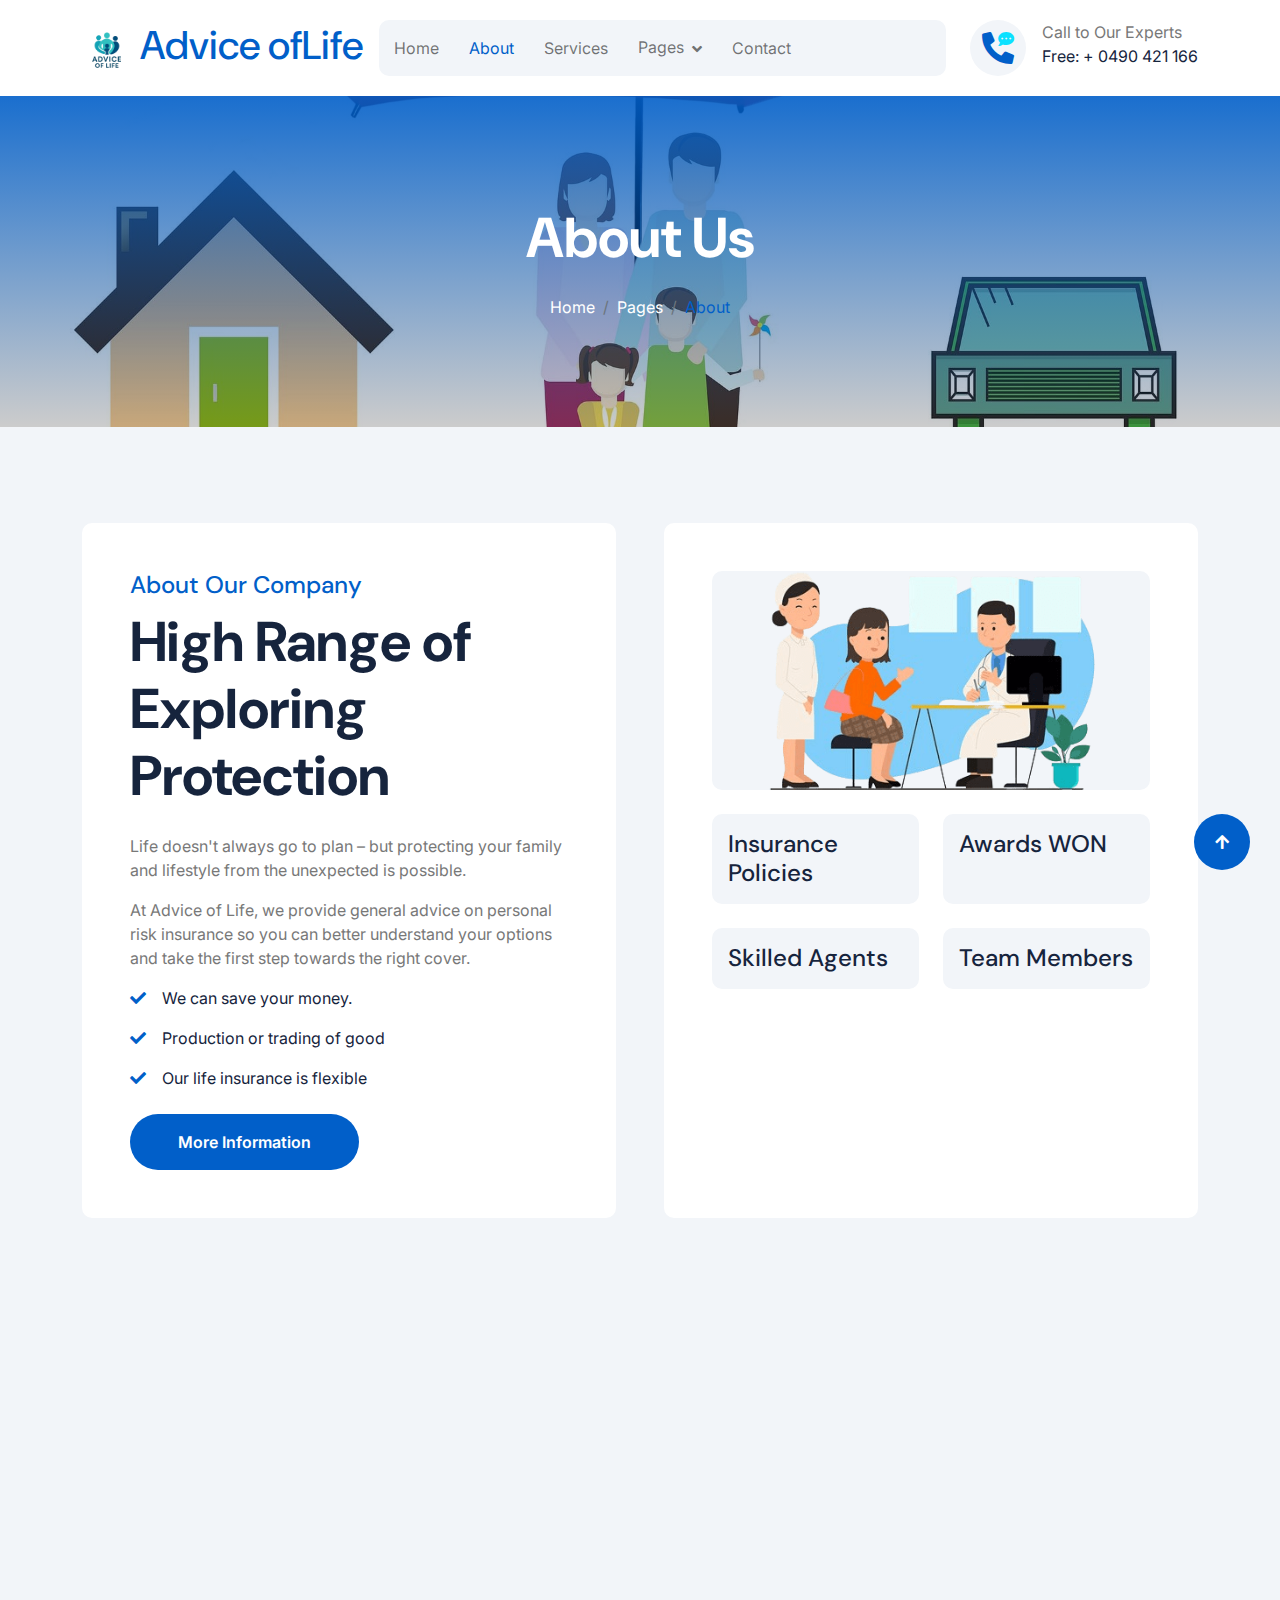
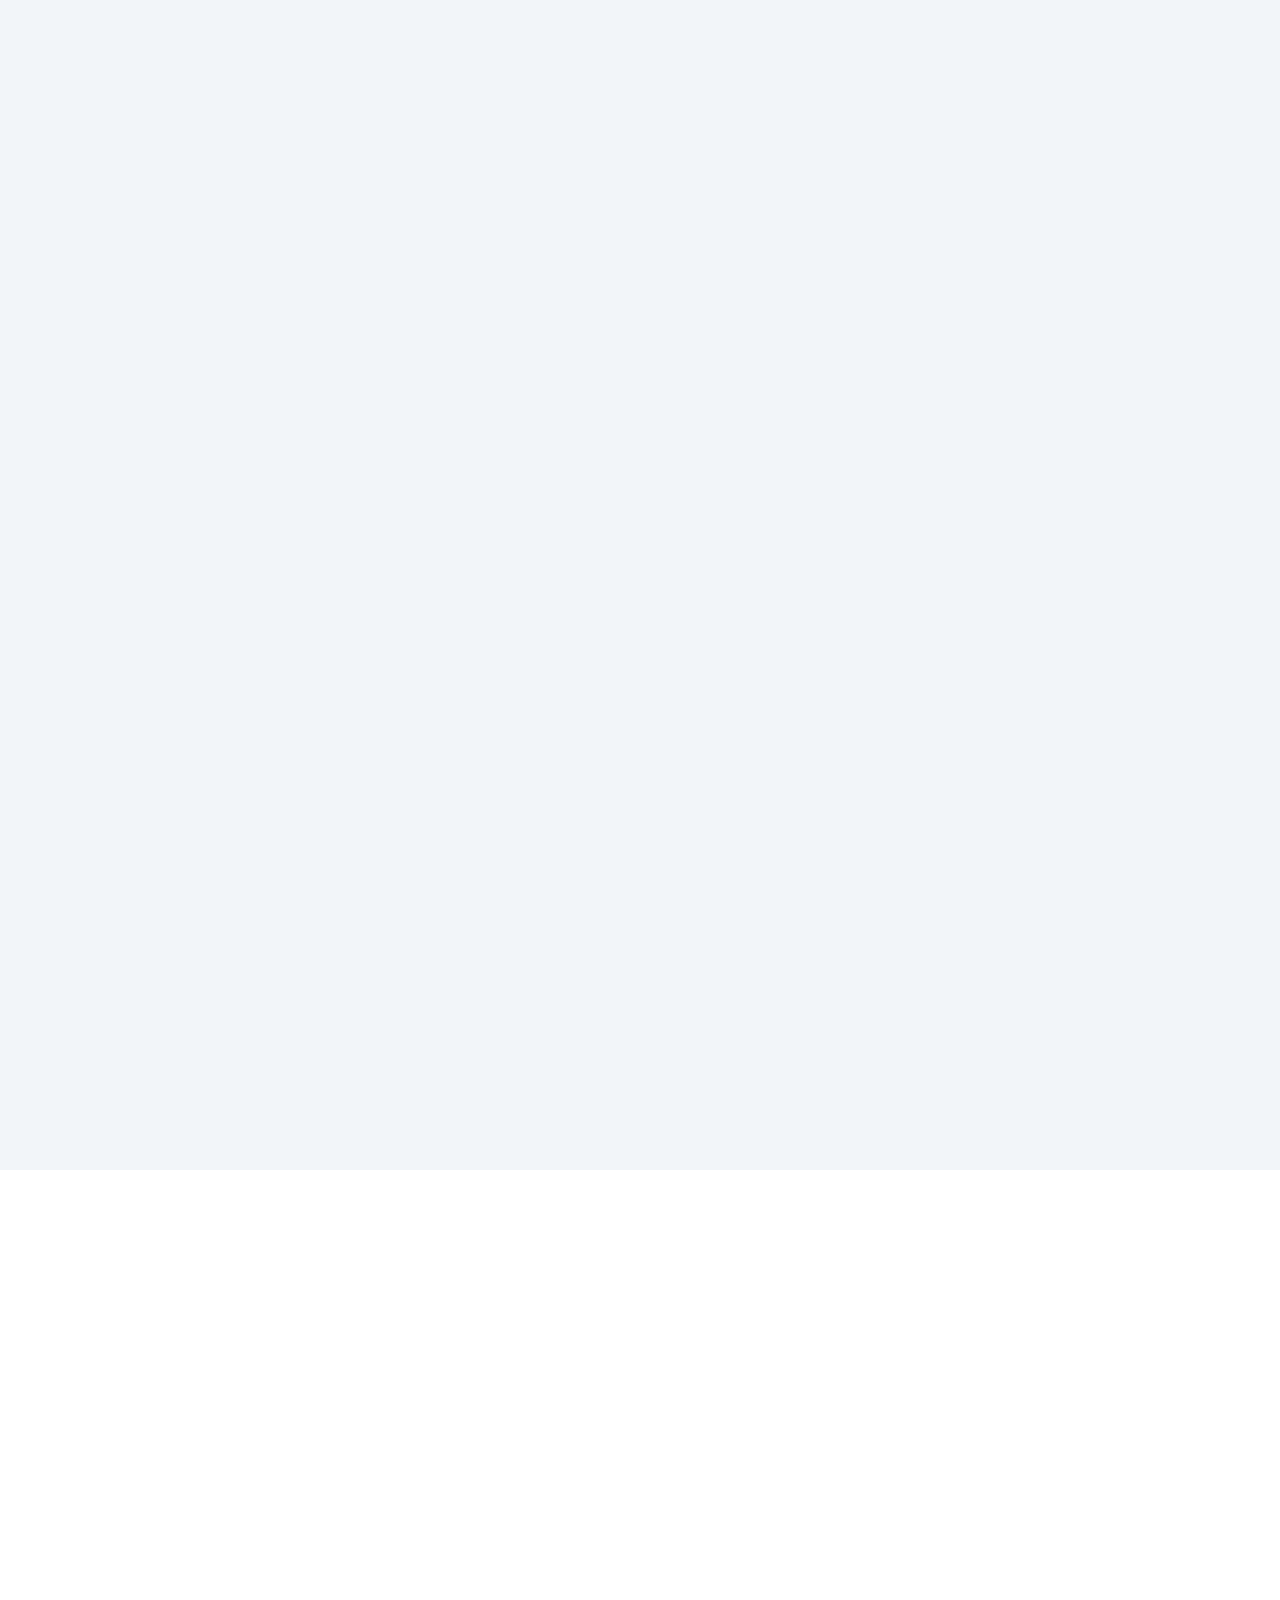
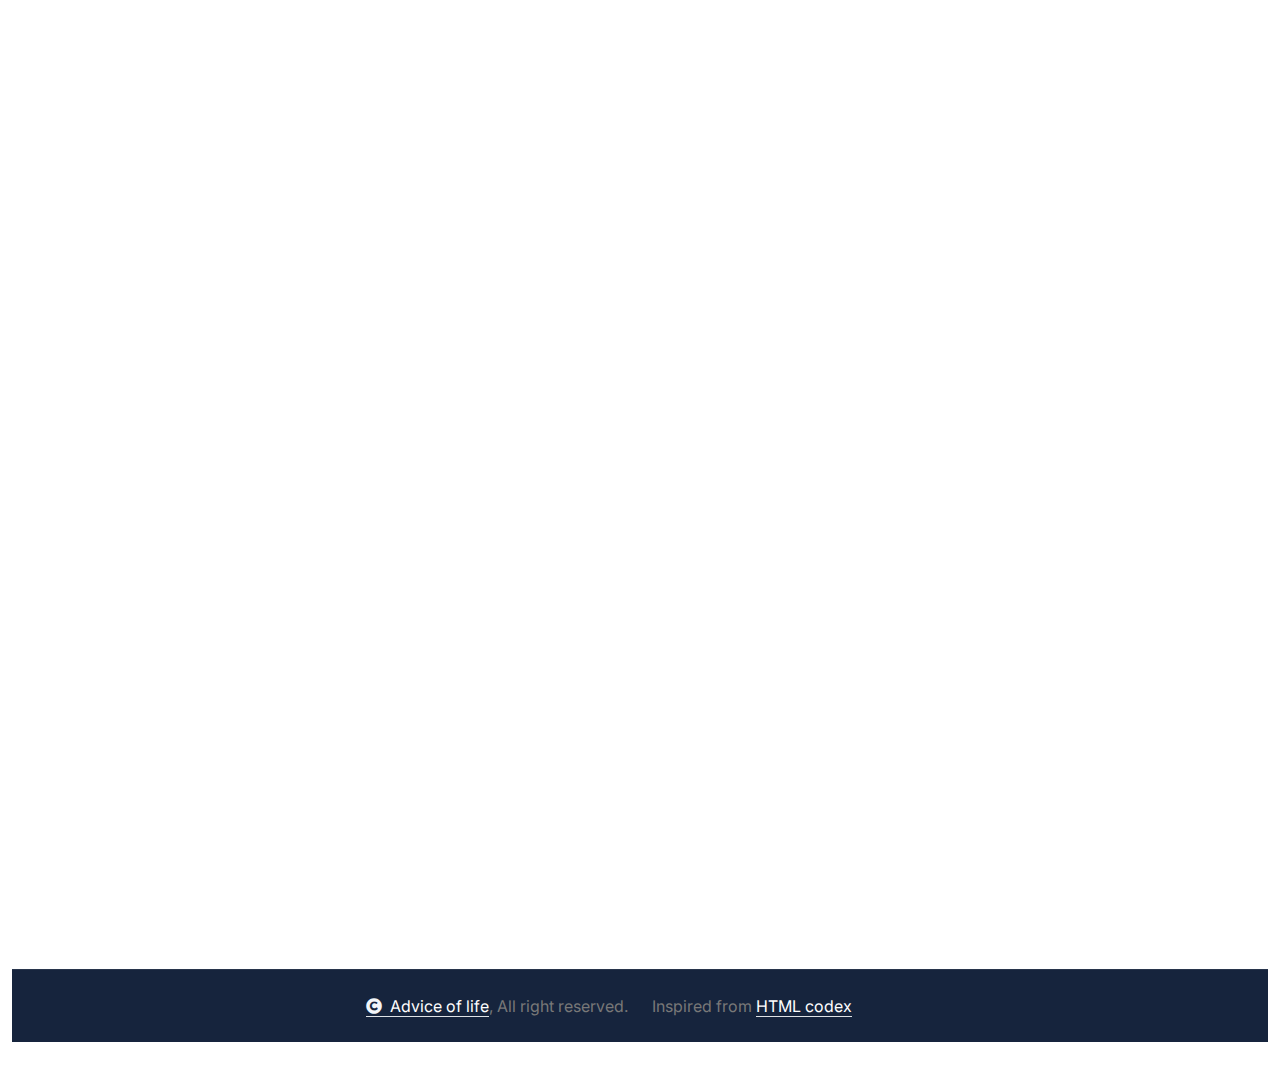
<file: about.html>
<!DOCTYPE html>
<html lang="en">

    <head>
        <meta charset="utf-8">
        <title>AdviceOfLife - Life Insurance Website Template</title>
        <meta content="width=device-width, initial-scale=1.0" name="viewport">
        <meta content="" name="keywords">
        <meta content="" name="description">

        <!-- Google Web Fonts -->
        <link rel="preconnect" href="https://fonts.googleapis.com">
        <link rel="preconnect" href="https://fonts.gstatic.com" crossorigin>
        <link href="https://fonts.googleapis.com/css2?family=DM+Sans:ital,opsz,wght@0,9..40,100..1000;1,9..40,100..1000&family=Inter:slnt,wght@-10..0,100..900&display=swap" rel="stylesheet">

        <!-- Icon Font Stylesheet -->
        <link rel="stylesheet" href="https://use.fontawesome.com/releases/v5.15.4/css/all.css"/>
        <link href="https://cdn.jsdelivr.net/npm/bootstrap-icons@1.4.1/font/bootstrap-icons.css" rel="stylesheet">

        <!-- Libraries Stylesheet -->
        <link rel="stylesheet" href="lib/animate/animate.min.css"/>
        <link href="lib/lightbox/css/lightbox.min.css" rel="stylesheet">
        <link href="lib/owlcarousel/assets/owl.carousel.min.css" rel="stylesheet">


        <!-- Customized Bootstrap Stylesheet -->
        <link href="css/bootstrap.min.css" rel="stylesheet">

        <!-- Template Stylesheet -->
        <link href="css/style.css" rel="stylesheet">
    </head>

    <body>

        <!-- Spinner Start -->
        <div id="spinner" class="show bg-white position-fixed translate-middle w-100 vh-100 top-50 start-50 d-flex align-items-center justify-content-center">
            <div class="spinner-border text-primary" style="width: 3rem; height: 3rem;" role="status">
                <span class="sr-only">Loading...</span>
            </div>
        </div>
        <!-- Spinner End -->

        <!-- Topbar Start -->
        <!-- <div class="container-fluid topbar px-0 px-lg-4 bg-light py-2 d-none d-lg-block">
            <div class="container">
                <div class="row gx-0 align-items-center">
                    <div class="col-lg-8 text-center text-lg-start mb-lg-0">
                        <div class="d-flex flex-wrap">
                            <div class="border-end border-primary pe-3">
                                <a href="#" class="text-muted small"><i class="fas fa-map-marker-alt text-primary me-2"></i>Find A Location</a>
                            </div>
                            <div class="ps-3">
                                <a href="mailto:hello@adviceoflife.com.au" class="text-muted small"><i class="fas fa-envelope text-primary me-2"></i>hello@adviceoflife.com.au</a>
                            </div>
                        </div>
                    </div>
                    <div class="col-lg-4 text-center text-lg-end">
                        <div class="d-flex justify-content-end">
                            <div class="d-flex border-end border-primary pe-3">
                                <a class="btn p-0 text-primary me-3" href="#"><i class="fab fa-facebook-f"></i></a>
                                <a class="btn p-0 text-primary me-3" href="#"><i class="fab fa-twitter"></i></a>
                                <a class="btn p-0 text-primary me-3" href="#"><i class="fab fa-instagram"></i></a>
                                <a class="btn p-0 text-primary me-0" href="#"><i class="fab fa-linkedin-in"></i></a>
                            </div>
                            <div class="dropdown ms-3">
                                <a href="#" class="dropdown-toggle text-dark" data-bs-toggle="dropdown"><small><i class="fas fa-globe-europe text-primary me-2"></i> English</small></a>
                                <div class="dropdown-menu rounded">
                                    <a href="#" class="dropdown-item">English</a>
                                </div>
                            </div>
                        </div>
                    </div>
                </div>
            </div>
        </div> -->
        <!-- Topbar End -->

        <!-- Navbar & Hero Start -->
        <div class="container-fluid nav-bar px-0 px-lg-4 py-lg-0">
            <div class="container">
                <nav class="navbar navbar-expand-lg navbar-light"> 
                    <a href="#" class="navbar-brand p-0">
                        <h1 class="text-primary mb-0"><img src="img/logo.png" alt="Logo"> Advice ofLife</h1>
                        <!-- <img src="img/logo.png" alt="Logo"> -->
                    </a>
                    <button class="navbar-toggler" type="button" data-bs-toggle="collapse" data-bs-target="#navbarCollapse">
                        <span class="fa fa-bars"></span>
                    </button>
                    <div class="collapse navbar-collapse" id="navbarCollapse">
                        <div class="navbar-nav mx-0 mx-lg-auto">
                            <a href="index.html" class="nav-item nav-link">Home</a>
                            <a href="about.html" class="nav-item nav-link active">About</a>
                            <a href="service.html" class="nav-item nav-link">Services</a>
                            <!-- <a href="blog.html" class="nav-item nav-link">Blog</a> -->
                            <div class="nav-item dropdown">
                                <a href="#" class="nav-link" data-bs-toggle="dropdown">
                                    <span class="dropdown-toggle">Pages</span>
                                </a>
                                <div class="dropdown-menu">
                                    <a href="feature.html" class="dropdown-item">Our Features</a>
                                    <a href="team.html" class="dropdown-item">Our team</a>
                                    <a href="testimonial.html" class="dropdown-item">Testimonial</a>
                                    <a href="FAQ.html" class="dropdown-item">FAQs</a>
                                    <a href="404.html" class="dropdown-item">404 Page</a>
                                </div>
                            </div>
                            <a href="contact.html" class="nav-item nav-link">Contact</a>
                            <div class="nav-btn px-3">
                                <!-- <button class="btn-search btn btn-primary btn-md-square rounded-circle flex-shrink-0" data-bs-toggle="modal" data-bs-target="#searchModal"><i class="fas fa-search"></i></button> -->
                                <!-- <a href="#" class="btn btn-primary rounded-pill py-2 px-4 ms-3 flex-shrink-0"> Get a Quote</a> -->
                            </div>
                        </div>
                    </div>
                    <div class="d-none d-xl-flex flex-shrink-0 ps-4">
                        <a href="#" class="btn btn-light btn-lg-square rounded-circle position-relative wow tada" data-wow-delay=".9s">
                            <i class="fa fa-phone-alt fa-2x"></i>
                            <div class="position-absolute" style="top: 7px; right: 12px;">
                                <span><i class="fa fa-comment-dots text-secondary"></i></span>
                            </div>
                        </a>
                        <div class="d-flex flex-column ms-3">
                            <span>Call to Our Experts</span>
                            <a href="tel:+ 0490 421 166"><span class="text-dark">Free: + 0490 421 166</span></a>
                        </div>
                    </div>
                </nav>
            </div>
        </div>
        <!-- Navbar & Hero End -->

        <!-- Modal Search Start -->
        <!-- <div class="modal fade" id="searchModal" tabindex="-1" aria-labelledby="exampleModalLabel" aria-hidden="true">
            <div class="modal-dialog modal-fullscreen">
                <div class="modal-content rounded-0">
                    <div class="modal-header">
                        <h5 class="modal-title" id="exampleModalLabel">Search by keyword</h5>
                        <button type="button" class="btn-close" data-bs-dismiss="modal" aria-label="Close"></button>
                    </div>
                    <div class="modal-body d-flex align-items-center bg-primary">
                        <div class="input-group w-75 mx-auto d-flex">
                            <input type="search" class="form-control p-3" placeholder="keywords" aria-describedby="search-icon-1">
                            <span id="search-icon-1" class="btn bg-light border nput-group-text p-3"><i class="fa fa-search"></i></span>
                        </div>
                    </div>
                </div>
            </div>
        </div> -->
        <!-- Modal Search End -->


        <!-- Header Start -->
        <div class="container-fluid bg-breadcrumb">
            <div class="container text-center py-5" style="max-width: 900px;">
                <h4 class="text-white display-4 mb-4 wow fadeInDown" data-wow-delay="0.1s">About Us</h4>
                <ol class="breadcrumb d-flex justify-content-center mb-0 wow fadeInDown" data-wow-delay="0.3s">
                    <li class="breadcrumb-item"><a href="index.html">Home</a></li>
                    <li class="breadcrumb-item"><a href="#">Pages</a></li>
                    <li class="breadcrumb-item active text-primary">About</li>
                </ol>    
            </div>
        </div>
        <!-- Header End -->


        <!-- About Start -->
        <div class="container-fluid bg-light about py-5">
            <div class="container py-5">
                <div class="row g-5">
                    <div class="col-xl-6 wow fadeInLeft" data-wow-delay="0.2s">
                        <div class="about-item-content bg-white rounded p-5 h-100">
                            <h4 class="text-primary">About Our Company</h4>
                            <h1 class="display-4 mb-4">High Range of Exploring Protection</h1>
                            <p>Life doesn't always go to plan – but protecting your family and lifestyle from the unexpected is possible. 
                            </p>
                            <p>At Advice of Life, we provide general advice on personal risk insurance so you can better understand your options and take the first step towards the right cover.
                            </p>
                            <p class="text-dark"><i class="fa fa-check text-primary me-3"></i>We can save your money.</p>
                            <p class="text-dark"><i class="fa fa-check text-primary me-3"></i>Production or trading of good</p>
                            <p class="text-dark mb-4"><i class="fa fa-check text-primary me-3"></i>Our life insurance is flexible</p>
                            <a class="btn btn-primary rounded-pill py-3 px-5" href="#">More Information</a>
                        </div>
                    </div>
                    <div class="col-xl-6 wow fadeInRight" data-wow-delay="0.2s">
                        <div class="bg-white rounded p-5 h-100">
                            <div class="row g-4 justify-content-center">
                                <div class="col-12">
                                    <div class="rounded bg-light">
                                        <img src="img/about-1.png" class="img-fluid rounded w-100" alt="">
                                    </div>
                                </div>
                                <div class="col-sm-6">
                                    <div class="counter-item bg-light rounded p-3 h-100">
                                        <!-- <div class="counter-counting">
                                            <span class="text-primary fs-2 fw-bold" data-toggle="counter-up">129</span>
                                            <span class="h1 fw-bold text-primary">+</span>
                                        </div> -->
                                        <h4 class="mb-0 text-dark">Insurance Policies</h4>
                                    </div>
                                </div>
                                <div class="col-sm-6">
                                    <div class="counter-item bg-light rounded p-3 h-100">
                                        <!-- <div class="counter-counting">
                                            <span class="text-primary fs-2 fw-bold" data-toggle="counter-up">99</span>
                                            <span class="h1 fw-bold text-primary">+</span>
                                        </div> -->
                                        <h4 class="mb-0 text-dark">Awards WON</h4>
                                    </div>
                                </div>
                                <div class="col-sm-6">
                                    <div class="counter-item bg-light rounded p-3 h-100">
                                        <!-- <div class="counter-counting">
                                            <span class="text-primary fs-2 fw-bold" data-toggle="counter-up">556</span>
                                            <span class="h1 fw-bold text-primary">+</span>
                                        </div> -->
                                        <h4 class="mb-0 text-dark">Skilled Agents</h4>
                                    </div>
                                </div>
                                <div class="col-sm-6">
                                    <div class="counter-item bg-light rounded p-3 h-100">
                                        <!-- <div class="counter-counting">
                                            <span class="text-primary fs-2 fw-bold" data-toggle="counter-up">967</span>
                                            <span class="h1 fw-bold text-primary">+</span>
                                        </div> -->
                                        <h4 class="mb-0 text-dark">Team Members</h4>
                                    </div>
                                </div>
                            </div>
                        </div>
                    </div>
                </div>
            </div>
        </div>
        <!-- About End -->


        <!-- Feature Start -->
        <div class="container-fluid feature bg-light pb-5">
            <div class="container pb-5">
                <div class="text-center mx-auto pb-5 wow fadeInUp" data-wow-delay="0.2s" style="max-width: 800px;">
                    <h4 class="text-primary">Our Features</h4>
                    <h1 class="display-4 mb-4">Insurance Provide you a Better Future</h1>
                     <p class="mb-0">Take Control of Your Future. Learn how our commitment to trust, flexibility, and support ensures you get the insurance coverage you need, exactly when you need it.
                    </p>
                </div>
                <div class="row g-4">
                    <div class="col-md-6 col-lg-6 col-xl-3 wow fadeInUp" data-wow-delay="0.2s">
                        <div class="feature-item p-4 pt-0">
                            <div class="feature-icon p-4 mb-4">
                                <i class="far fa-handshake fa-3x"></i>
                            </div>
                            <h4 class="mb-4">Trusted Advice</h4>
                            <p class="mb-4">Our advisors adhere to the highest ethical standards, ensuring you receive honest, transparent, and objective advice tailored only to your best interests
                            </p>
                            <!-- Disabled original "Learn More" button kept for reference
                            <a class="btn btn-primary rounded-pill py-2 px-4" href="#">Learn More</a>
                            -->
                        </div>
                    </div>
                    <div class="col-md-6 col-lg-6 col-xl-3 wow fadeInUp" data-wow-delay="0.4s">
                        <div class="feature-item p-4 pt-0">
                            <div class="feature-icon p-4 mb-4">
                                <i class="fa fa-dollar-sign fa-3x"></i>
                            </div>
                           <h4 class="mb-4">Clear Value & Pricing</h4>
                            <p class="mb-4">We offer clear policy structures and competitive pricing, ensuring you understand the value you are receiving without hidden fees or complex terms.
                            </p>
                            <!-- Disabled original "Learn More" button kept for reference
                            <a class="btn btn-primary rounded-pill py-2 px-4" href="#">Learn More</a>
                            -->
                            <!-- Non-interactive replacement: visually matches original but is inert -->
                            <a class="btn btn-primary rounded-pill py-2 px-4 disabled" href="#" tabindex="-1" aria-disabled="true" onclick="return false;">Learn More</a>
                        </div>
                    </div>
                    <div class="col-md-6 col-lg-6 col-xl-3 wow fadeInUp" data-wow-delay="0.6s">
                        <div class="feature-item p-4 pt-0">
                            <div class="feature-icon p-4 mb-4">
                                <i class="fa fa-bullseye fa-3x"></i>
                            </div>
                            <h4 class="mb-4">Customized Protection</h4>
                            <p class="mb-4">Your life changes, and so should your coverage. We design flexible insurance plans that adapt to your evolving personal and financial circumstances.
                            </p>
                            <!-- Disabled original "Learn More" button kept for reference
                            <a class="btn btn-primary rounded-pill py-2 px-4" href="#">Learn More</a>
                            -->
                            <!-- Non-interactive replacement: visually matches original but is inert -->
                            <a class="btn btn-primary rounded-pill py-2 px-4 disabled" href="#" tabindex="-1" aria-disabled="true" onclick="return false;">Learn More</a>
                        </div>
                    </div>
                    <div class="col-md-6 col-lg-6 col-xl-3 wow fadeInUp" data-wow-delay="0.8s">
                        <div class="feature-item p-4 pt-0">
                            <div class="feature-icon p-4 mb-4">
                                <i class="fa fa-headphones fa-3x"></i>
                            </div>
                             <h4 class="mb-4">24/7 Fast Support</h4>
                            <p class="mb-4">When you need it most, our dedicated team guides you through the entire process quickly and efficiently, ensuring timely support.
                            </p>
                            <a class="btn btn-primary rounded-pill py-2 px-4" href="#">Learn More</a>
                        </div>
                    </div>
                </div>
            </div>
        </div>
        <!-- Feature End -->

        <!-- FAQs Start -->
        <div class="container-fluid faq-section bg-light pb-5">
            <div class="container pb-5">
                <div class="row g-5 align-items-center">
                    <div class="col-xl-6 wow fadeInLeft" data-wow-delay="0.2s">
                        <div class="h-100">
                            <div class="mb-5">
                                <h4 class="text-primary">Some Important FAQ's</h4>
                                <h1 class="display-4 mb-0">Common Frequently Asked Questions</h1>
                            </div>
                            <div class="accordion" id="accordionExample">
                                <div class="accordion-item">
                                    <h2 class="accordion-header" id="headingOne">
                                        <button class="accordion-button border-0" type="button" data-bs-toggle="collapse" data-bs-target="#collapseOne" aria-expanded="true" aria-controls="collapseOne">
                                            Q: What is the main purpose of Life Insurance?
                                        </button>
                                    </h2>
                                    <div id="collapseOne" class="accordion-collapse collapse show active" aria-labelledby="headingOne" data-bs-parent="#accordionExample">
                                        <div class="accordion-body rounded">
                                            A: It provides a lump sum payment to your beneficiaries if you pass away or become terminally ill.
                                        </div>
                                    </div>
                                </div>
                                <div class="accordion-item">
                                    <h2 class="accordion-header" id="headingTwo">
                                        <button class="accordion-button collapsed" type="button" data-bs-toggle="collapse" data-bs-target="#collapseTwo" aria-expanded="false" aria-controls="collapseTwo">
                                            Q: When does TPD Insurance pay out?
                                        </button>
                                    </h2>
                                    <div id="collapseTwo" class="accordion-collapse collapse" aria-labelledby="headingTwo" data-bs-parent="#accordionExample">
                                        <div class="accordion-body">
                                            A: It provides a lump sum if you become permanently unable to work again due to illness or injury.
                                        </div>
                                    </div>
                                </div>
                                <div class="accordion-item">
                                    <h2 class="accordion-header" id="headingThree">
                                        <button class="accordion-button collapsed" type="button" data-bs-toggle="collapse" data-bs-target="#collapseThree" aria-expanded="false" aria-controls="collapseThree">
                                            Q: How is Trauma Insurance different from Life Insurance?
                                        </button>
                                    </h2>
                                    <div id="collapseThree" class="accordion-collapse collapse" aria-labelledby="headingThree" data-bs-parent="#accordionExample">
                                        <div class="accordion-body">
                                            A: It pays a lump sum upon the diagnosis of a specified critical illness, regardless of your ability to work.
                                        </div>
                                    </div>
                                </div>
                                <div class="accordion-item">
                                    <h2 class="accordion-header" id="headingThree">
                                        <button class="accordion-button collapsed" type="button" data-bs-toggle="collapse" data-bs-target="#collapseThree" aria-expanded="false" aria-controls="collapseThree">
                                            Q: What percentage of my income can I insure?
                                        </button>
                                    </h2>
                                    <div id="collapseThree" class="accordion-collapse collapse" aria-labelledby="headingThree" data-bs-parent="#accordionExample">
                                        <div class="accordion-body">
                                            A: It typically replaces up to 70% or 75% of your regular income if you are temporarily unable to work.
                                        </div>
                                    </div>
                                </div>
                            </div>
                        </div>
                    </div>
                    <div class="col-xl-6 wow fadeInRight" data-wow-delay="0.4s">
                        <img src="img/carousel-2.png" class="img-fluid w-100" alt="">
                    </div>
                </div>
            </div>
        </div>
        <!-- FAQs End -->


        <!-- Team Start -->
        <div class="container-fluid team py-5">
            <div class="container py-5">
                <div class="text-center mx-auto pb-5 wow fadeInUp" data-wow-delay="0.2s" style="max-width: 800px;">
                    <h4 class="text-primary">Our Team</h4>
                    <h1 class="display-4 mb-4">Meet Our Expert Team Members</h1>
                   <p class="mb-0">Our dedicated team of advisors brings years of expertise to guide you through complex insurance options, ensuring you find the perfect coverage for your financial goals.
                    </p>
                </div>
                <div class="row g-4">
                    <div class="col-md-6 col-lg-6 col-xl-3 wow fadeInUp" data-wow-delay="0.2s">
                        <div class="team-item">
                            <div class="team-img">
                                <img src="img/User.png" class="img-fluid rounded-top w-100" alt="">
                                <div class="team-icon">
                                    <!-- <a class="btn btn-primary btn-sm-square rounded-pill mb-2" href=""><i class="fab fa-facebook-f"></i></a>
                                    <a class="btn btn-primary btn-sm-square rounded-pill mb-2" href=""><i class="fab fa-twitter"></i></a>
                                    <a class="btn btn-primary btn-sm-square rounded-pill mb-2" href=""><i class="fab fa-linkedin-in"></i></a>
                                    <a class="btn btn-primary btn-sm-square rounded-pill mb-0" href=""><i class="fab fa-instagram"></i></a>
                                </div> -->
                            </div>
                             <div class="team-title p-4">
                                <h4 class="mb-0">Shena Foster</h4>
                                <p class="mb-0">Director</p>
                            </div>
                        </div>
                    </div>
                    <!-- <div class="col-md-6 col-lg-6 col-xl-3 wow fadeInUp" data-wow-delay="0.4s">
                        <div class="team-item">
                            <div class="team-img">
                                <img src="img/davidkashan.jpg" class="img-fluid rounded-top w-100" alt="">
                                <div class="team-icon">
                                    <a class="btn btn-primary btn-sm-square rounded-pill mb-2" href=""><i class="fab fa-facebook-f"></i></a>
                                    <a class="btn btn-primary btn-sm-square rounded-pill mb-2" href=""><i class="fab fa-twitter"></i></a>
                                    <a class="btn btn-primary btn-sm-square rounded-pill mb-2" href=""><i class="fab fa-linkedin-in"></i></a>
                                    <a class="btn btn-primary btn-sm-square rounded-pill mb-0" href=""><i class="fab fa-instagram"></i></a>
                                </div>
                            </div>
                            <div class="team-title p-4">
                                <h4 class="mb-0">David Kashan</h4>
                                <p class="mb-0">Principal Financial Advisor</p>
                            </div>
                        </div>
                    </div> -->
                    <!-- <div class="col-md-6 col-lg-6 col-xl-3 wow fadeInUp" data-wow-delay="0.6s">
                        <div class="team-item">
                            <div class="team-img">
                                <img src="img/team-3.jpg" class="img-fluid rounded-top w-100" alt="">
                                <div class="team-icon">
                                    <a class="btn btn-primary btn-sm-square rounded-pill mb-2" href=""><i class="fab fa-facebook-f"></i></a>
                                    <a class="btn btn-primary btn-sm-square rounded-pill mb-2" href=""><i class="fab fa-twitter"></i></a>
                                    <a class="btn btn-primary btn-sm-square rounded-pill mb-2" href=""><i class="fab fa-linkedin-in"></i></a>
                                    <a class="btn btn-primary btn-sm-square rounded-pill mb-0" href=""><i class="fab fa-instagram"></i></a>
                                </div>
                            </div>
                            <div class="team-title p-4">
                                <h4 class="mb-0">David James</h4>
                                <p class="mb-0">Profession</p>
                            </div>
                        </div>
                    </div>
                    <div class="col-md-6 col-lg-6 col-xl-3 wow fadeInUp" data-wow-delay="0.8s">
                        <div class="team-item">
                            <div class="team-img">
                                <img src="img/team-4.jpg" class="img-fluid rounded-top w-100" alt="">
                                <div class="team-icon">
                                    <a class="btn btn-primary btn-sm-square rounded-pill mb-2" href=""><i class="fab fa-facebook-f"></i></a>
                                    <a class="btn btn-primary btn-sm-square rounded-pill mb-2" href=""><i class="fab fa-twitter"></i></a>
                                    <a class="btn btn-primary btn-sm-square rounded-pill mb-2" href=""><i class="fab fa-linkedin-in"></i></a>
                                    <a class="btn btn-primary btn-sm-square rounded-pill mb-0" href=""><i class="fab fa-instagram"></i></a>
                                </div>
                            </div>
                            <div class="team-title p-4">
                                <h4 class="mb-0">David James</h4>
                                <p class="mb-0">Profession</p>
                            </div>
                        </div>
                    </div> -->
                </div>
            </div>
        </div>
        <!-- Team End -->


        <!-- Footer Start -->
        <div class="container-fluid footer py-5 wow fadeIn" data-wow-delay="0.2s">
            <div class="container py-5">
                <div class="row g-5">
                    <div class="col-xl-9">
                        <div class="mb-5">
                            <div class="row g-4">
                                <div class="col-md-6 col-lg-6 col-xl-5">
                                    <div class="footer-item">
                                        <a href="index.html" class="p-0">
                                            <h3 class="text-white"><i class="fab fa-slack me-3"></i> AdviceOfLife</h3>
                                            <!-- <img src="img/logo.png" alt="Logo"> -->
                                        </a>
                                        <p class="text-white mb-4">At Advice of Life, we provide general advice on personal risk insurance so you can better understand your options and take the first step towards the right cover....</p>

                                        <div class="footer-btn d-flex">
                                            <!-- <a class="btn btn-md-square rounded-circle me-3" href="#"><i class="fab fa-facebook-f"></i></a>
                                            <a class="btn btn-md-square rounded-circle me-3" href="#"><i class="fab fa-twitter"></i></a>
                                            <a class="btn btn-md-square rounded-circle me-3" href="#"><i class="fab fa-instagram"></i></a>
                                            <a class="btn btn-md-square rounded-circle me-0" href="#"><i class="fab fa-linkedin-in"></i></a> -->
                                        </div>
                                    </div>
                                </div>
                                <div class="col-md-6 col-lg-6 col-xl-3">
                                    <div class="footer-item">
                                        <h4 class="text-white mb-4">Useful Links</h4>
                                        <a href="./about.html"><i class="fas fa-angle-right me-2"></i> About Us</a>
                                        <a href="./feature.html"><i class="fas fa-angle-right me-2"></i> Features</a>
                                        <a href="./service.html"><i class="fas fa-angle-right me-2"></i> Services</a>
                                        <a href="./FAQ.html"><i class="fas fa-angle-right me-2"></i> FAQ's</a>
                                        <a href="./contact.html"><i class="fas fa-angle-right me-2"></i> Contact</a>
                                    </div>
                                </div>
                                <!-- <div class="col-md-6 col-lg-6 col-xl-4">
                                    <div class="footer-item">
                                        <h4 class="mb-4 text-white">Instagram</h4>
                                        <div class="row g-3">
                                            <div class="col-4">
                                                <div class="footer-instagram rounded">
                                                    <img src="img/instagram-footer-1.jpg" class="img-fluid w-100" alt="">
                                                    <div class="footer-search-icon">
                                                        <a href="img/instagram-footer-1.jpg" data-lightbox="footerInstagram-1" class="my-auto"><i class="fas fa-link text-white"></i></a>
                                                    </div>
                                                </div>
                                           </div>
                                           <div class="col-4">
                                                <div class="footer-instagram rounded">
                                                    <img src="img/instagram-footer-2.jpg" class="img-fluid w-100" alt="">
                                                    <div class="footer-search-icon">
                                                        <a href="img/instagram-footer-2.jpg" data-lightbox="footerInstagram-2" class="my-auto"><i class="fas fa-link text-white"></i></a>
                                                    </div>
                                                </div>
                                           </div>
                                            <div class="col-4">
                                                <div class="footer-instagram rounded">
                                                    <img src="img/instagram-footer-3.jpg" class="img-fluid w-100" alt="">
                                                    <div class="footer-search-icon">
                                                        <a href="img/instagram-footer-3.jpg" data-lightbox="footerInstagram-3" class="my-auto"><i class="fas fa-link text-white"></i></a>
                                                    </div>
                                                </div>
                                           </div>
                                            <div class="col-4">
                                                <div class="footer-instagram rounded">
                                                    <img src="img/instagram-footer-4.jpg" class="img-fluid w-100" alt="">
                                                    <div class="footer-search-icon">
                                                        <a href="img/instagram-footer-4.jpg" data-lightbox="footerInstagram-4" class="my-auto"><i class="fas fa-link text-white"></i></a>
                                                    </div>
                                                </div>
                                           </div>
                                            <div class="col-4">
                                                <div class="footer-instagram rounded">
                                                    <img src="img/instagram-footer-5.jpg" class="img-fluid w-100" alt="">
                                                    <div class="footer-search-icon">
                                                        <a href="img/instagram-footer-5.jpg" data-lightbox="footerInstagram-5" class="my-auto"><i class="fas fa-link text-white"></i></a>
                                                    </div>
                                                </div>
                                           </div>
                                           <div class="col-4">
                                                <div class="footer-instagram rounded">
                                                    <img src="img/instagram-footer-6.jpg" class="img-fluid w-100" alt="">
                                                    <div class="footer-search-icon">
                                                        <a href="img/instagram-footer-6.jpg" data-lightbox="footerInstagram-6" class="my-auto"><i class="fas fa-link text-white"></i></a>
                                                    </div>
                                                </div>
                                            </div>
                                        </div>
                                    </div>
                                </div> -->
                            </div>
                        </div>
                        <div class="pt-5" style="border-top: 1px solid rgba(255, 255, 255, 0.08);">
                            <div class="row g-0">
                                <div class="col-12">
                                    <div class="row g-4">
                                        <div class="col-lg-6 col-xl-4">
                                            <div class="d-flex">
                                                <div class="btn-xl-square bg-primary text-white rounded p-4 me-4">
                                                    <i class="fas fa-map-marker-alt fa-2x"></i>
                                                </div>
                                                <div>
                                                    <h4 class="text-white">Address</h4>
                                                   <p class="mb-0">Norwest, Sydney NSW 2153</p>
                                                </div>
                                            </div>
                                        </div>
                                        <div class="col-lg-6 col-xl-4">
                                            <div class="d-flex">
                                                <div class="btn-xl-square bg-primary text-white rounded p-4 me-4">
                                                    <i class="fas fa-envelope fa-2x"></i>
                                                </div>
                                                <div>
                                                    <h4 class="text-white">Mail Us</h4>
                                                     <p class="mb-0">hello@adviceoflife.com.au</p>  
                                                </div>
                                            </div>
                                        </div>
                                        <div class="col-lg-6 col-xl-4">
                                            <div class="d-flex">
                                                <div class="btn-xl-square bg-primary text-white rounded p-4 me-4">
                                                    <i class="fa fa-phone-alt fa-2x"></i>
                                                </div>
                                                <div>
                                                    <h4 class="text-white">Telephone</h4>
                                                    <p class="mb-0">0490 421 166</p>
                                                </div>
                                            </div>
                                        </div>
                                    </div>
                                </div>
                            </div>
                        </div>
                    </div>
                    
                    <!-- <div class="col-xl-3">
                        <div class="footer-item">
                            <h4 class="text-white mb-4">Newsletter</h4>
                            <p class="text-white mb-3">Dolor amet sit justo amet elitr clita ipsum elitr est.Lorem ipsum dolor sit amet, consectetur adipiscing elit.</p>
                            <div class="position-relative rounded-pill mb-4">
                                <input class="form-control rounded-pill w-100 py-3 ps-4 pe-5" type="text" placeholder="Enter your email">
                                <button type="button" class="btn btn-primary rounded-pill position-absolute top-0 end-0 py-2 mt-2 me-2">SignUp</button>
                            </div>
                            <div class="d-flex flex-shrink-0">
                                <div class="footer-btn">
                                    <a href="#" class="btn btn-lg-square rounded-circle position-relative wow tada" data-wow-delay=".9s">
                                        <i class="fa fa-phone-alt fa-2x"></i>
                                        <div class="position-absolute" style="top: 2px; right: 12px;">
                                            <span><i class="fa fa-comment-dots text-secondary"></i></span>
                                        </div>
                                    </a>
                                </div>
                                <div class="d-flex flex-column ms-3 flex-shrink-0">
                                    <span>Call to Our Experts</span>
                                    <a href="tel:+ 0123 456 7890"><span class="text-white">Free: + 0123 456 7890</span></a>
                                </div>
                            </div>
                        </div>
                    </div> -->
                </div>
            </div>
        </div>
        <!-- Footer End -->
        
        <!-- Copyright Start -->
        <div class="container-fluid copyright py-4">
            <div class="container">
                <div class="row g-4 align-items-center">
                    <div class="col-md-6 text-center text-md-end mb-md-0">
                        <span class="text-body"><a href="https://adviceoflife.com.au" class="border-bottom text-white"><i class="fas fa-copyright text-light me-2"></i>Advice of life</a>, All right reserved.</span>
                    </div>
                    <div class="col-md-6 text-center text-md-start text-body">
                        <!--/*** This template is free as long as you keep the below author’s credit link/attribution link/backlink. ***/-->
                        <!--/*** If you'd like to use the template without the below author’s credit link/attribution link/backlink, ***/-->
                        <!--/*** you can purchase the Credit Removal License from "https://htmlcodex.com/credit-removal". ***/-->
                        Inspired from <a class="border-bottom text-white" href="https://htmlcodex.com">HTML codex</a>
                    </div>
                </div>
            </div>
        </div>
        <!-- Copyright End -->


        <!-- Back to Top -->
        <a href="#" class="btn btn-primary btn-lg-square rounded-circle back-to-top"><i class="fa fa-arrow-up"></i></a>   

        
        <!-- JavaScript Libraries -->
        <script src="https://ajax.googleapis.com/ajax/libs/jquery/3.6.4/jquery.min.js"></script>
        <script src="https://cdn.jsdelivr.net/npm/bootstrap@5.0.0/dist/js/bootstrap.bundle.min.js"></script>
        <script src="lib/wow/wow.min.js"></script>
        <script src="lib/easing/easing.min.js"></script>
        <script src="lib/waypoints/waypoints.min.js"></script>
        <script src="lib/counterup/counterup.min.js"></script>
        <script src="lib/lightbox/js/lightbox.min.js"></script>
        <script src="lib/owlcarousel/owl.carousel.min.js"></script>
        

        <!-- Template Javascript -->
        <script src="js/main.js"></script>
    </body>

</html>
</file>
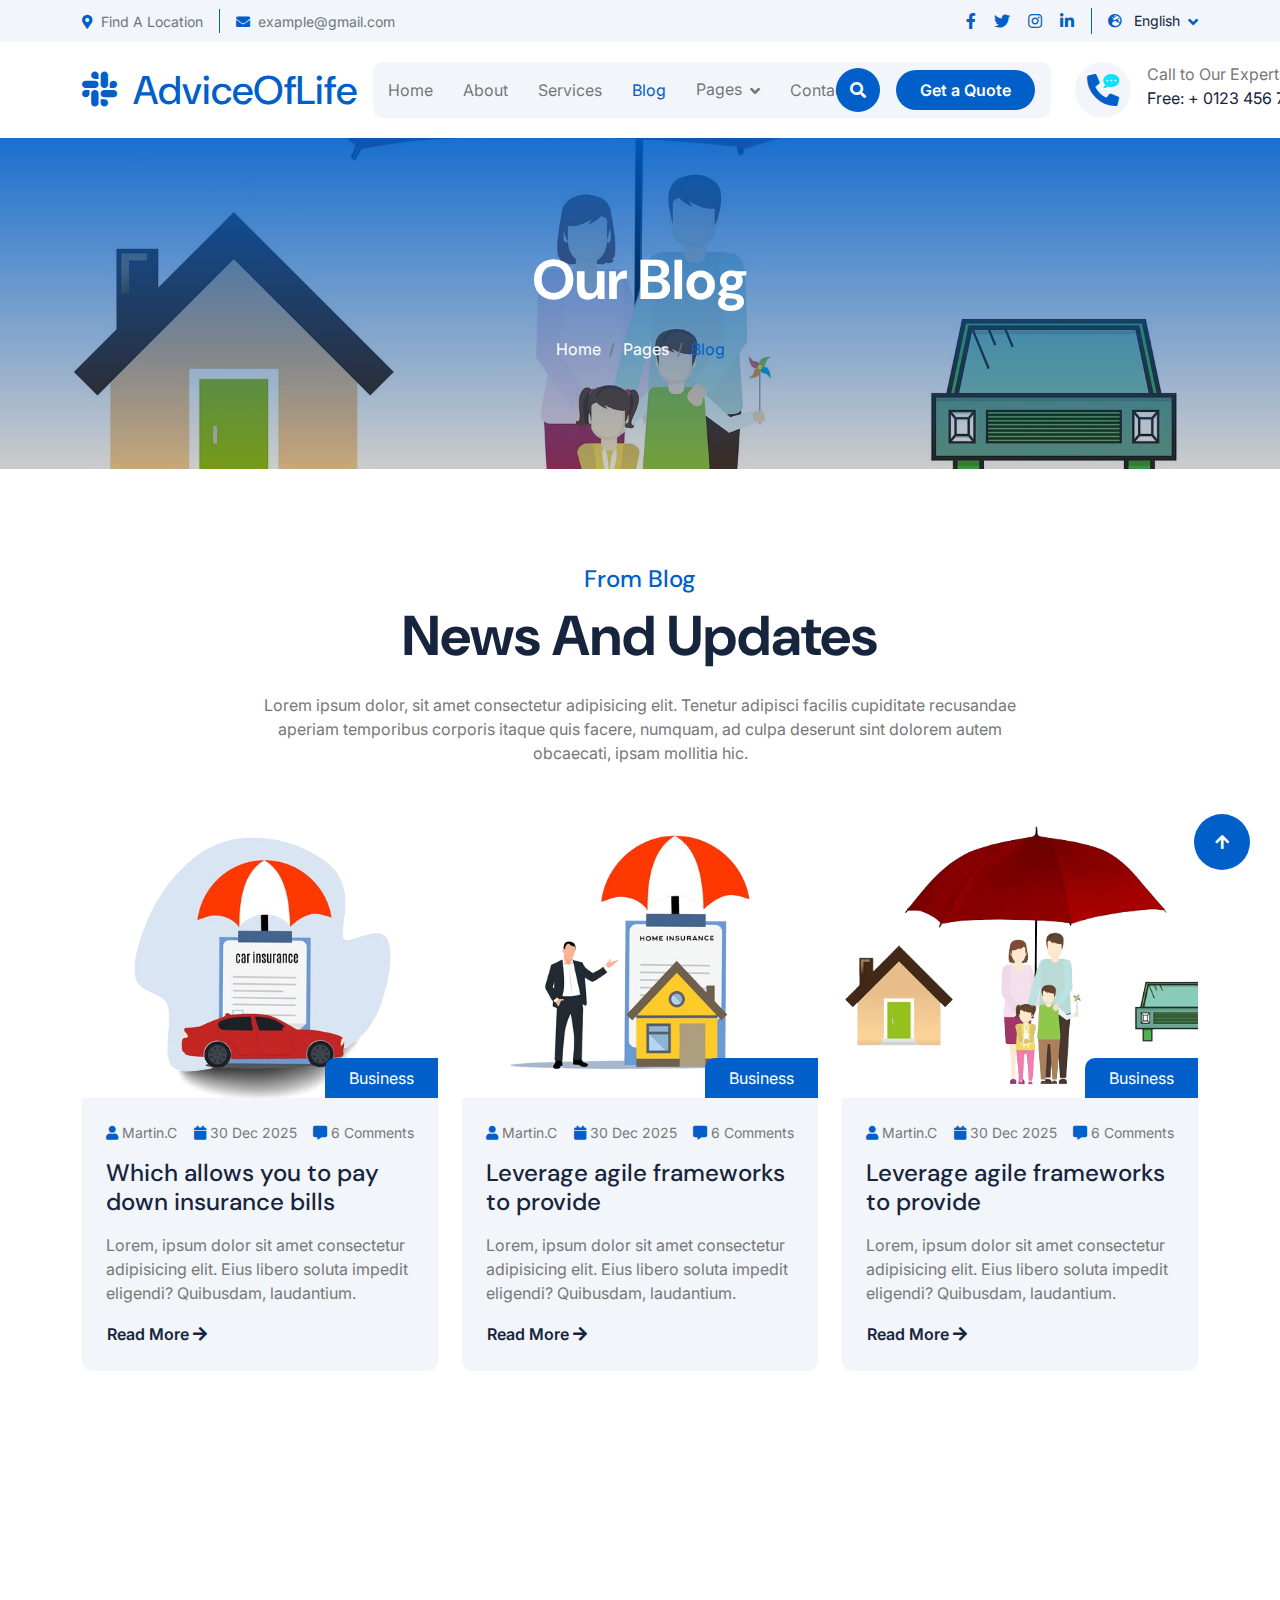
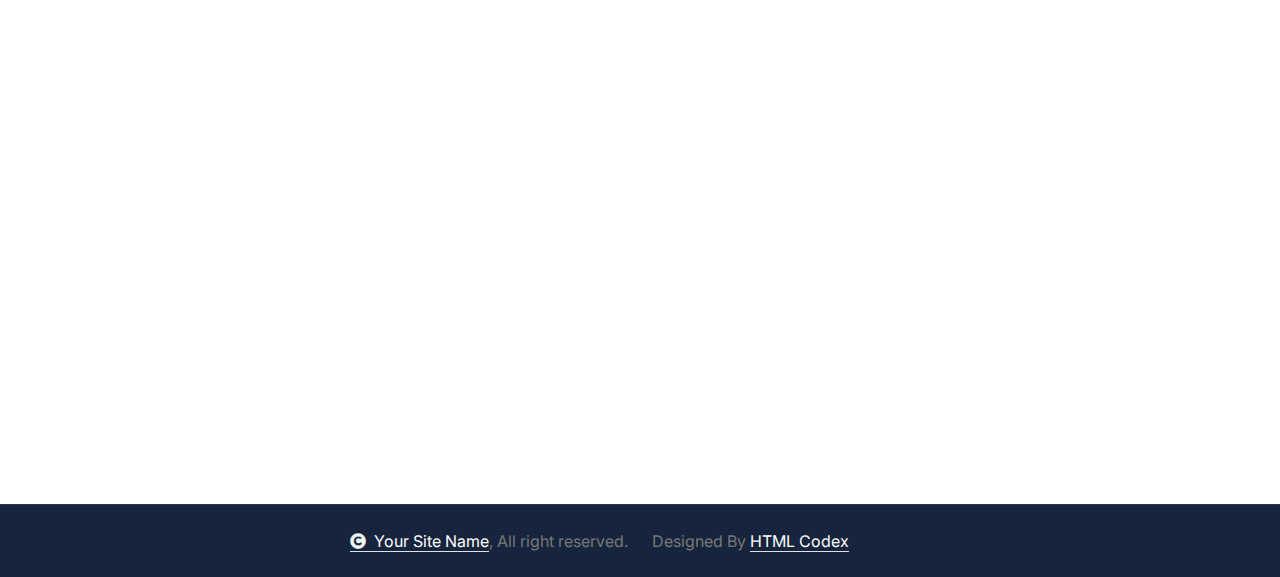
<file: blog.html>
<!DOCTYPE html>
<html lang="en">

    <head>
        <meta charset="utf-8">
        <title>AdviceOfLife - Life Insurance Website Template</title>
        <meta content="width=device-width, initial-scale=1.0" name="viewport">
        <meta content="" name="keywords">
        <meta content="" name="description">

        <!-- Google Web Fonts -->
        <link rel="preconnect" href="https://fonts.googleapis.com">
        <link rel="preconnect" href="https://fonts.gstatic.com" crossorigin>
        <link href="https://fonts.googleapis.com/css2?family=DM+Sans:ital,opsz,wght@0,9..40,100..1000;1,9..40,100..1000&family=Inter:slnt,wght@-10..0,100..900&display=swap" rel="stylesheet">

        <!-- Icon Font Stylesheet -->
        <link rel="stylesheet" href="https://use.fontawesome.com/releases/v5.15.4/css/all.css"/>
        <link href="https://cdn.jsdelivr.net/npm/bootstrap-icons@1.4.1/font/bootstrap-icons.css" rel="stylesheet">

        <!-- Libraries Stylesheet -->
        <link rel="stylesheet" href="lib/animate/animate.min.css"/>
        <link href="lib/lightbox/css/lightbox.min.css" rel="stylesheet">
        <link href="lib/owlcarousel/assets/owl.carousel.min.css" rel="stylesheet">


        <!-- Customized Bootstrap Stylesheet -->
        <link href="css/bootstrap.min.css" rel="stylesheet">

        <!-- Template Stylesheet -->
        <link href="css/style.css" rel="stylesheet">
    </head>

    <body>

        <!-- Spinner Start -->
        <div id="spinner" class="show bg-white position-fixed translate-middle w-100 vh-100 top-50 start-50 d-flex align-items-center justify-content-center">
            <div class="spinner-border text-primary" style="width: 3rem; height: 3rem;" role="status">
                <span class="sr-only">Loading...</span>
            </div>
        </div>
        <!-- Spinner End -->

        <!-- Topbar Start -->
        <div class="container-fluid topbar px-0 px-lg-4 bg-light py-2 d-none d-lg-block">
            <div class="container">
                <div class="row gx-0 align-items-center">
                    <div class="col-lg-8 text-center text-lg-start mb-lg-0">
                        <div class="d-flex flex-wrap">
                            <div class="border-end border-primary pe-3">
                                <a href="#" class="text-muted small"><i class="fas fa-map-marker-alt text-primary me-2"></i>Find A Location</a>
                            </div>
                            <div class="ps-3">
                                <a href="mailto:example@gmail.com" class="text-muted small"><i class="fas fa-envelope text-primary me-2"></i>example@gmail.com</a>
                            </div>
                        </div>
                    </div>
                    <div class="col-lg-4 text-center text-lg-end">
                        <div class="d-flex justify-content-end">
                            <div class="d-flex border-end border-primary pe-3">
                                <a class="btn p-0 text-primary me-3" href="#"><i class="fab fa-facebook-f"></i></a>
                                <a class="btn p-0 text-primary me-3" href="#"><i class="fab fa-twitter"></i></a>
                                <a class="btn p-0 text-primary me-3" href="#"><i class="fab fa-instagram"></i></a>
                                <a class="btn p-0 text-primary me-0" href="#"><i class="fab fa-linkedin-in"></i></a>
                            </div>
                            <div class="dropdown ms-3">
                                <a href="#" class="dropdown-toggle text-dark" data-bs-toggle="dropdown"><small><i class="fas fa-globe-europe text-primary me-2"></i> English</small></a>
                                <div class="dropdown-menu rounded">
                                    <a href="#" class="dropdown-item">English</a>
                                    <a href="#" class="dropdown-item">Bangla</a>
                                    <a href="#" class="dropdown-item">French</a>
                                    <a href="#" class="dropdown-item">Spanish</a>
                                    <a href="#" class="dropdown-item">Arabic</a>
                                </div>
                            </div>
                        </div>
                    </div>
                </div>
            </div>
        </div>
        <!-- Topbar End -->

        <!-- Navbar & Hero Start -->
        <div class="container-fluid nav-bar px-0 px-lg-4 py-lg-0">
            <div class="container">
                <nav class="navbar navbar-expand-lg navbar-light"> 
                    <a href="#" class="navbar-brand p-0">
                        <h1 class="text-primary mb-0"><i class="fab fa-slack me-2"></i> AdviceOfLife</h1>
                        <!-- <img src="img/logo.png" alt="Logo"> -->
                    </a>
                    <button class="navbar-toggler" type="button" data-bs-toggle="collapse" data-bs-target="#navbarCollapse">
                        <span class="fa fa-bars"></span>
                    </button>
                    <div class="collapse navbar-collapse" id="navbarCollapse">
                        <div class="navbar-nav mx-0 mx-lg-auto">
                            <a href="index.html" class="nav-item nav-link">Home</a>
                            <a href="about.html" class="nav-item nav-link">About</a>
                            <a href="service.html" class="nav-item nav-link">Services</a>
                            <a href="blog.html" class="nav-item nav-link active">Blog</a>
                            <div class="nav-item dropdown">
                                <a href="#" class="nav-link" data-bs-toggle="dropdown">
                                    <span class="dropdown-toggle">Pages</span>
                                </a>
                                <div class="dropdown-menu">
                                    <a href="feature.html" class="dropdown-item">Our Features</a>
                                    <a href="team.html" class="dropdown-item">Our team</a>
                                    <a href="testimonial.html" class="dropdown-item">Testimonial</a>
                                    <a href="FAQ.html" class="dropdown-item">FAQs</a>
                                    <a href="404.html" class="dropdown-item">404 Page</a>
                                </div>
                            </div>
                            <a href="contact.html" class="nav-item nav-link">Contact</a>
                            <div class="nav-btn px-3">
                                <button class="btn-search btn btn-primary btn-md-square rounded-circle flex-shrink-0" data-bs-toggle="modal" data-bs-target="#searchModal"><i class="fas fa-search"></i></button>
                                <a href="#" class="btn btn-primary rounded-pill py-2 px-4 ms-3 flex-shrink-0"> Get a Quote</a>
                            </div>
                        </div>
                    </div>
                    <div class="d-none d-xl-flex flex-shrink-0 ps-4">
                        <a href="#" class="btn btn-light btn-lg-square rounded-circle position-relative wow tada" data-wow-delay=".9s">
                            <i class="fa fa-phone-alt fa-2x"></i>
                            <div class="position-absolute" style="top: 7px; right: 12px;">
                                <span><i class="fa fa-comment-dots text-secondary"></i></span>
                            </div>
                        </a>
                        <div class="d-flex flex-column ms-3">
                            <span>Call to Our Experts</span>
                            <a href="tel:+ 0123 456 7890"><span class="text-dark">Free: + 0123 456 7890</span></a>
                        </div>
                    </div>
                </nav>
            </div>
        </div>
        <!-- Navbar & Hero End -->

        <!-- Modal Search Start -->
        <div class="modal fade" id="searchModal" tabindex="-1" aria-labelledby="exampleModalLabel" aria-hidden="true">
            <div class="modal-dialog modal-fullscreen">
                <div class="modal-content rounded-0">
                    <div class="modal-header">
                        <h5 class="modal-title" id="exampleModalLabel">Search by keyword</h5>
                        <button type="button" class="btn-close" data-bs-dismiss="modal" aria-label="Close"></button>
                    </div>
                    <div class="modal-body d-flex align-items-center bg-primary">
                        <div class="input-group w-75 mx-auto d-flex">
                            <input type="search" class="form-control p-3" placeholder="keywords" aria-describedby="search-icon-1">
                            <span id="search-icon-1" class="btn bg-light border nput-group-text p-3"><i class="fa fa-search"></i></span>
                        </div>
                    </div>
                </div>
            </div>
        </div>
        <!-- Modal Search End -->


        <!-- Header Start -->
        <div class="container-fluid bg-breadcrumb">
            <div class="container text-center py-5" style="max-width: 900px;">
                <h4 class="text-white display-4 mb-4 wow fadeInDown" data-wow-delay="0.1s">Our Blog</h4>
                <ol class="breadcrumb d-flex justify-content-center mb-0 wow fadeInDown" data-wow-delay="0.3s">
                    <li class="breadcrumb-item"><a href="index.html">Home</a></li>
                    <li class="breadcrumb-item"><a href="#">Pages</a></li>
                    <li class="breadcrumb-item active text-primary">Blog</li>
                </ol>    
            </div>
        </div>
        <!-- Header End -->


        <!-- Blog Start -->
        <div class="container-fluid blog py-5">
            <div class="container py-5">
                <div class="text-center mx-auto pb-5 wow fadeInUp" data-wow-delay="0.2s" style="max-width: 800px;">
                    <h4 class="text-primary">From Blog</h4>
                    <h1 class="display-4 mb-4">News And Updates</h1>
                    <p class="mb-0">Lorem ipsum dolor, sit amet consectetur adipisicing elit. Tenetur adipisci facilis cupiditate recusandae aperiam temporibus corporis itaque quis facere, numquam, ad culpa deserunt sint dolorem autem obcaecati, ipsam mollitia hic.
                    </p>
                </div>
                <div class="row g-4 justify-content-center">
                    <div class="col-lg-6 col-xl-4 wow fadeInUp" data-wow-delay="0.2s">
                        <div class="blog-item">
                            <div class="blog-img">
                                <img src="img/blog-1.png" class="img-fluid rounded-top w-100" alt="">
                                <div class="blog-categiry py-2 px-4">
                                    <span>Business</span>
                                </div>
                            </div>
                            <div class="blog-content p-4">
                                <div class="blog-comment d-flex justify-content-between mb-3">
                                    <div class="small"><span class="fa fa-user text-primary"></span> Martin.C</div>
                                    <div class="small"><span class="fa fa-calendar text-primary"></span> 30 Dec 2025</div>
                                    <div class="small"><span class="fa fa-comment-alt text-primary"></span> 6 Comments</div>
                                </div>
                                <a href="#" class="h4 d-inline-block mb-3">Which allows you to pay down insurance bills</a>
                                <p class="mb-3">Lorem, ipsum dolor sit amet consectetur adipisicing elit. Eius libero soluta impedit eligendi? Quibusdam, laudantium.</p>
                                <a href="#" class="btn p-0">Read More  <i class="fa fa-arrow-right"></i></a>
                            </div>
                        </div>
                    </div>
                    <div class="col-lg-6 col-xl-4 wow fadeInUp" data-wow-delay="0.4s">
                        <div class="blog-item">
                            <div class="blog-img">
                                <img src="img/blog-2.png" class="img-fluid rounded-top w-100" alt="">
                                <div class="blog-categiry py-2 px-4">
                                    <span>Business</span>
                                </div>
                            </div>
                            <div class="blog-content p-4">
                                <div class="blog-comment d-flex justify-content-between mb-3">
                                    <div class="small"><span class="fa fa-user text-primary"></span> Martin.C</div>
                                    <div class="small"><span class="fa fa-calendar text-primary"></span> 30 Dec 2025</div>
                                    <div class="small"><span class="fa fa-comment-alt text-primary"></span> 6 Comments</div>
                                </div>
                                <a href="#" class="h4 d-inline-block mb-3">Leverage agile frameworks to provide</a>
                                <p class="mb-3">Lorem, ipsum dolor sit amet consectetur adipisicing elit. Eius libero soluta impedit eligendi? Quibusdam, laudantium.</p>
                                <a href="#" class="btn p-0">Read More  <i class="fa fa-arrow-right"></i></a>
                            </div>
                        </div>
                    </div>
                    <div class="col-lg-6 col-xl-4 wow fadeInUp" data-wow-delay="0.6s">
                        <div class="blog-item">
                            <div class="blog-img">
                                <img src="img/blog-3.png" class="img-fluid rounded-top w-100" alt="">
                                <div class="blog-categiry py-2 px-4">
                                    <span>Business</span>
                                </div>
                            </div>
                            <div class="blog-content p-4">
                                <div class="blog-comment d-flex justify-content-between mb-3">
                                    <div class="small"><span class="fa fa-user text-primary"></span> Martin.C</div>
                                    <div class="small"><span class="fa fa-calendar text-primary"></span> 30 Dec 2025</div>
                                    <div class="small"><span class="fa fa-comment-alt text-primary"></span> 6 Comments</div>
                                </div>
                                <a href="#" class="h4 d-inline-block mb-3">Leverage agile frameworks to provide</a>
                                <p class="mb-3">Lorem, ipsum dolor sit amet consectetur adipisicing elit. Eius libero soluta impedit eligendi? Quibusdam, laudantium.</p>
                                <a href="#" class="btn p-0">Read More  <i class="fa fa-arrow-right"></i></a>
                            </div>
                        </div>
                    </div>
                </div>
            </div>
        </div>
        <!-- Blog End -->


        <!-- Footer Start -->
        <div class="container-fluid footer py-5 wow fadeIn" data-wow-delay="0.2s">
            <div class="container py-5">
                <div class="row g-5">
                    <div class="col-xl-9">
                        <div class="mb-5">
                            <div class="row g-4">
                                <div class="col-md-6 col-lg-6 col-xl-5">
                                    <div class="footer-item">
                                        <a href="index.html" class="p-0">
                                            <h3 class="text-white"><i class="fab fa-slack me-3"></i> AdviceOfLife</h3>
                                            <!-- <img src="img/logo.png" alt="Logo"> -->
                                        </a>
                                        <p class="text-white mb-4">Dolor amet sit justo amet elitr clita ipsum elitr est.Lorem ipsum dolor sit amet, consectetur adipiscing...</p>
                                        <div class="footer-btn d-flex">
                                            <a class="btn btn-md-square rounded-circle me-3" href="#"><i class="fab fa-facebook-f"></i></a>
                                            <a class="btn btn-md-square rounded-circle me-3" href="#"><i class="fab fa-twitter"></i></a>
                                            <a class="btn btn-md-square rounded-circle me-3" href="#"><i class="fab fa-instagram"></i></a>
                                            <a class="btn btn-md-square rounded-circle me-0" href="#"><i class="fab fa-linkedin-in"></i></a>
                                        </div>
                                    </div>
                                </div>
                                <div class="col-md-6 col-lg-6 col-xl-3">
                                    <div class="footer-item">
                                        <h4 class="text-white mb-4">Useful Links</h4>
                                        <a href="#"><i class="fas fa-angle-right me-2"></i> About Us</a>
                                        <a href="#"><i class="fas fa-angle-right me-2"></i> Features</a>
                                        <a href="#"><i class="fas fa-angle-right me-2"></i> Services</a>
                                        <a href="#"><i class="fas fa-angle-right me-2"></i> FAQ's</a>
                                        <a href="#"><i class="fas fa-angle-right me-2"></i> Blogs</a>
                                        <a href="#"><i class="fas fa-angle-right me-2"></i> Contact</a>
                                    </div>
                                </div>
                                <div class="col-md-6 col-lg-6 col-xl-4">
                                    <div class="footer-item">
                                        <h4 class="mb-4 text-white">Instagram</h4>
                                        <div class="row g-3">
                                            <div class="col-4">
                                                <div class="footer-instagram rounded">
                                                    <img src="img/instagram-footer-1.jpg" class="img-fluid w-100" alt="">
                                                    <div class="footer-search-icon">
                                                        <a href="img/instagram-footer-1.jpg" data-lightbox="footerInstagram-1" class="my-auto"><i class="fas fa-link text-white"></i></a>
                                                    </div>
                                                </div>
                                           </div>
                                           <div class="col-4">
                                                <div class="footer-instagram rounded">
                                                    <img src="img/instagram-footer-2.jpg" class="img-fluid w-100" alt="">
                                                    <div class="footer-search-icon">
                                                        <a href="img/instagram-footer-2.jpg" data-lightbox="footerInstagram-2" class="my-auto"><i class="fas fa-link text-white"></i></a>
                                                    </div>
                                                </div>
                                           </div>
                                            <div class="col-4">
                                                <div class="footer-instagram rounded">
                                                    <img src="img/instagram-footer-3.jpg" class="img-fluid w-100" alt="">
                                                    <div class="footer-search-icon">
                                                        <a href="img/instagram-footer-3.jpg" data-lightbox="footerInstagram-3" class="my-auto"><i class="fas fa-link text-white"></i></a>
                                                    </div>
                                                </div>
                                           </div>
                                            <div class="col-4">
                                                <div class="footer-instagram rounded">
                                                    <img src="img/instagram-footer-4.jpg" class="img-fluid w-100" alt="">
                                                    <div class="footer-search-icon">
                                                        <a href="img/instagram-footer-4.jpg" data-lightbox="footerInstagram-4" class="my-auto"><i class="fas fa-link text-white"></i></a>
                                                    </div>
                                                </div>
                                           </div>
                                            <div class="col-4">
                                                <div class="footer-instagram rounded">
                                                    <img src="img/instagram-footer-5.jpg" class="img-fluid w-100" alt="">
                                                    <div class="footer-search-icon">
                                                        <a href="img/instagram-footer-5.jpg" data-lightbox="footerInstagram-5" class="my-auto"><i class="fas fa-link text-white"></i></a>
                                                    </div>
                                                </div>
                                           </div>
                                           <div class="col-4">
                                                <div class="footer-instagram rounded">
                                                    <img src="img/instagram-footer-6.jpg" class="img-fluid w-100" alt="">
                                                    <div class="footer-search-icon">
                                                        <a href="img/instagram-footer-6.jpg" data-lightbox="footerInstagram-6" class="my-auto"><i class="fas fa-link text-white"></i></a>
                                                    </div>
                                                </div>
                                            </div>
                                        </div>
                                    </div>
                                </div>
                            </div>
                        </div>
                        <div class="pt-5" style="border-top: 1px solid rgba(255, 255, 255, 0.08);">
                            <div class="row g-0">
                                <div class="col-12">
                                    <div class="row g-4">
                                        <div class="col-lg-6 col-xl-4">
                                            <div class="d-flex">
                                                <div class="btn-xl-square bg-primary text-white rounded p-4 me-4">
                                                    <i class="fas fa-map-marker-alt fa-2x"></i>
                                                </div>
                                                <div>
                                                    <h4 class="text-white">Address</h4>
                                                    <p class="mb-0">123 Street New York.USA</p>
                                                </div>
                                            </div>
                                        </div>
                                        <div class="col-lg-6 col-xl-4">
                                            <div class="d-flex">
                                                <div class="btn-xl-square bg-primary text-white rounded p-4 me-4">
                                                    <i class="fas fa-envelope fa-2x"></i>
                                                </div>
                                                <div>
                                                    <h4 class="text-white">Mail Us</h4>
                                                    <p class="mb-0">info@example.com</p>
                                                </div>
                                            </div>
                                        </div>
                                        <div class="col-lg-6 col-xl-4">
                                            <div class="d-flex">
                                                <div class="btn-xl-square bg-primary text-white rounded p-4 me-4">
                                                    <i class="fa fa-phone-alt fa-2x"></i>
                                                </div>
                                                <div>
                                                    <h4 class="text-white">Telephone</h4>
                                                    <p class="mb-0">(+012) 3456 7890</p>
                                                </div>
                                            </div>
                                        </div>
                                    </div>
                                </div>
                            </div>
                        </div>
                    </div>
                    
                    <div class="col-xl-3">
                        <div class="footer-item">
                            <h4 class="text-white mb-4">Newsletter</h4>
                            <p class="text-white mb-3">Dolor amet sit justo amet elitr clita ipsum elitr est.Lorem ipsum dolor sit amet, consectetur adipiscing elit.</p>
                            <div class="position-relative rounded-pill mb-4">
                                <input class="form-control rounded-pill w-100 py-3 ps-4 pe-5" type="text" placeholder="Enter your email">
                                <button type="button" class="btn btn-primary rounded-pill position-absolute top-0 end-0 py-2 mt-2 me-2">SignUp</button>
                            </div>
                            <div class="d-flex flex-shrink-0">
                                <div class="footer-btn">
                                    <a href="#" class="btn btn-lg-square rounded-circle position-relative wow tada" data-wow-delay=".9s">
                                        <i class="fa fa-phone-alt fa-2x"></i>
                                        <div class="position-absolute" style="top: 2px; right: 12px;">
                                            <span><i class="fa fa-comment-dots text-secondary"></i></span>
                                        </div>
                                    </a>
                                </div>
                                <div class="d-flex flex-column ms-3 flex-shrink-0">
                                    <span>Call to Our Experts</span>
                                    <a href="tel:+ 0123 456 7890"><span class="text-white">Free: + 0123 456 7890</span></a>
                                </div>
                            </div>
                        </div>
                    </div>
                </div>
            </div>
        </div>
        <!-- Footer End -->
        
        <!-- Copyright Start -->
        <div class="container-fluid copyright py-4">
            <div class="container">
                <div class="row g-4 align-items-center">
                    <div class="col-md-6 text-center text-md-end mb-md-0">
                        <span class="text-body"><a href="#" class="border-bottom text-white"><i class="fas fa-copyright text-light me-2"></i>Your Site Name</a>, All right reserved.</span>
                    </div>
                    <div class="col-md-6 text-center text-md-start text-body">
                        <!--/*** This template is free as long as you keep the below author’s credit link/attribution link/backlink. ***/-->
                        <!--/*** If you'd like to use the template without the below author’s credit link/attribution link/backlink, ***/-->
                        <!--/*** you can purchase the Credit Removal License from "https://htmlcodex.com/credit-removal". ***/-->
                        Designed By <a class="border-bottom text-white" href="https://htmlcodex.com">HTML Codex</a>
                    </div>
                </div>
            </div>
        </div>
        <!-- Copyright End -->


        <!-- Back to Top -->
        <a href="#" class="btn btn-primary btn-lg-square rounded-circle back-to-top"><i class="fa fa-arrow-up"></i></a>   

        
        <!-- JavaScript Libraries -->
        <script src="https://ajax.googleapis.com/ajax/libs/jquery/3.6.4/jquery.min.js"></script>
        <script src="https://cdn.jsdelivr.net/npm/bootstrap@5.0.0/dist/js/bootstrap.bundle.min.js"></script>
        <script src="lib/wow/wow.min.js"></script>
        <script src="lib/easing/easing.min.js"></script>
        <script src="lib/waypoints/waypoints.min.js"></script>
        <script src="lib/counterup/counterup.min.js"></script>
        <script src="lib/lightbox/js/lightbox.min.js"></script>
        <script src="lib/owlcarousel/owl.carousel.min.js"></script>
        

        <!-- Template Javascript -->
        <script src="js/main.js"></script>
    </body>

</html>
</file>
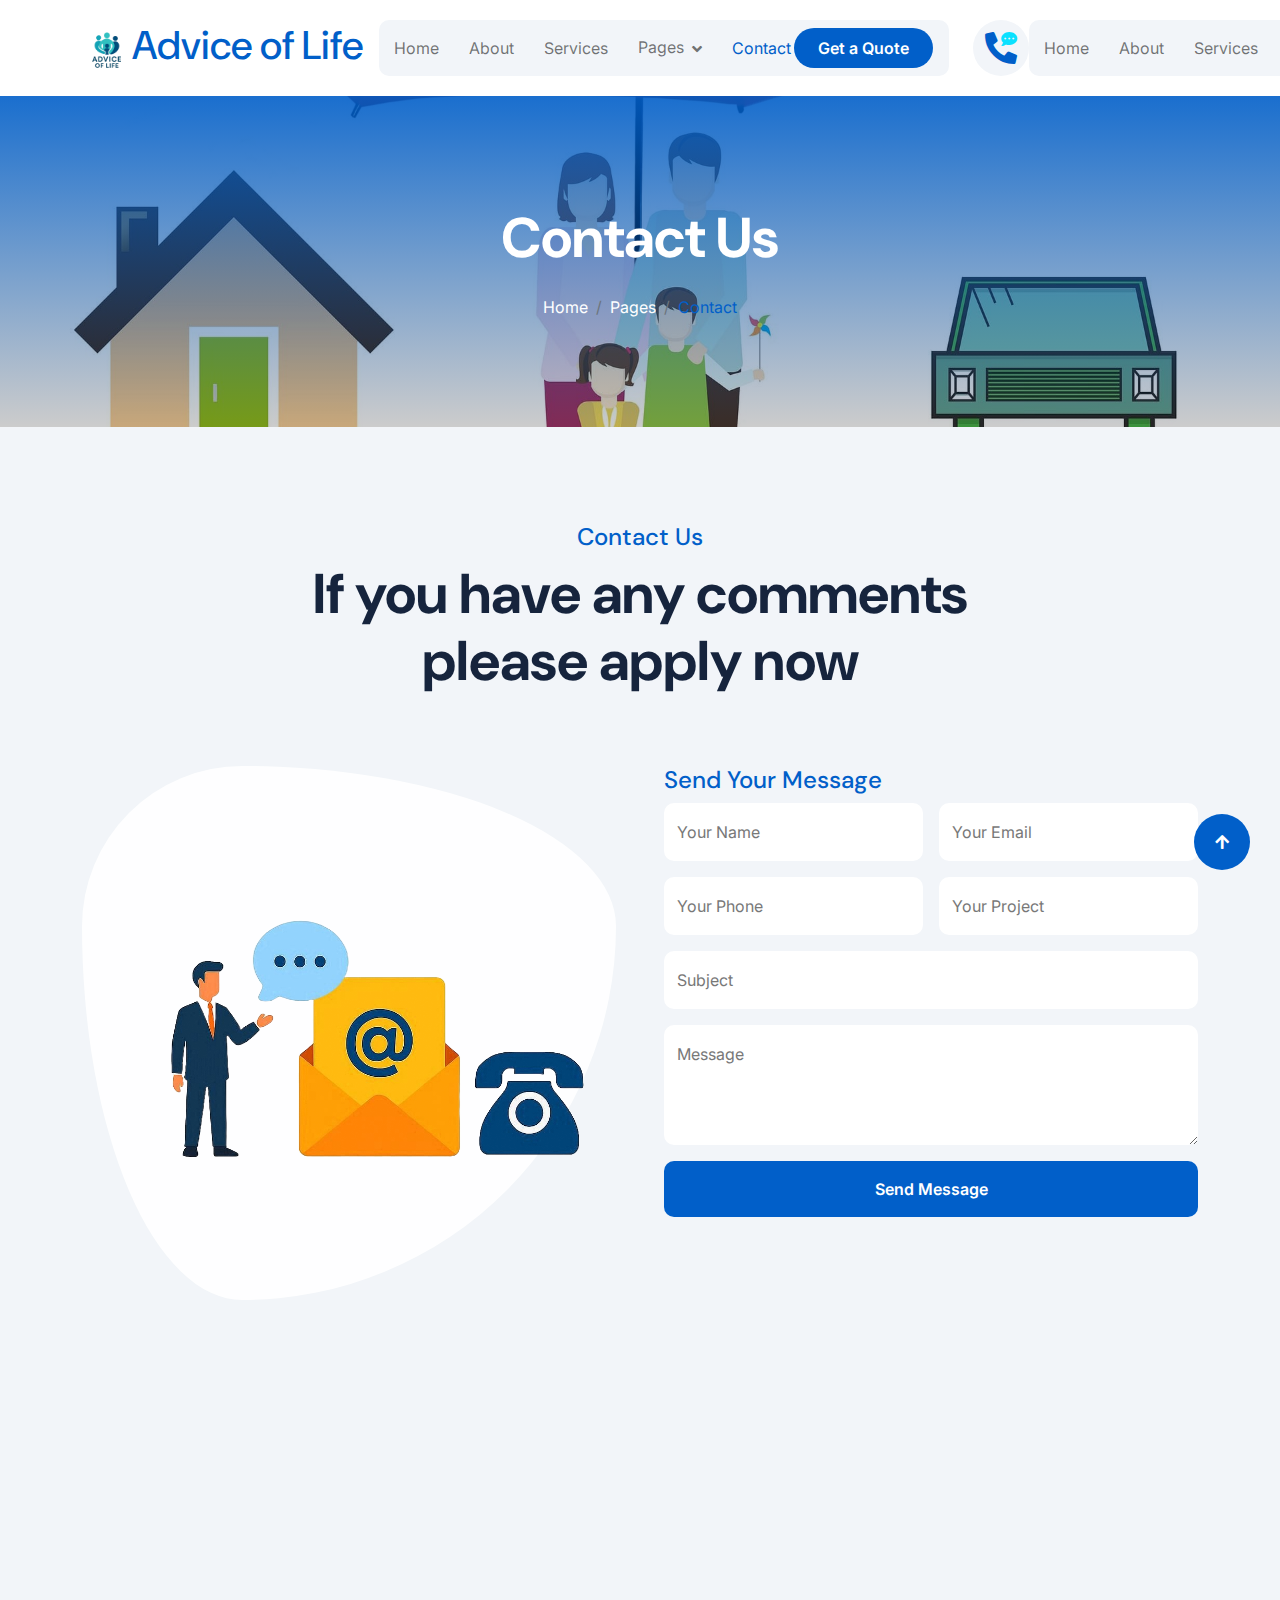
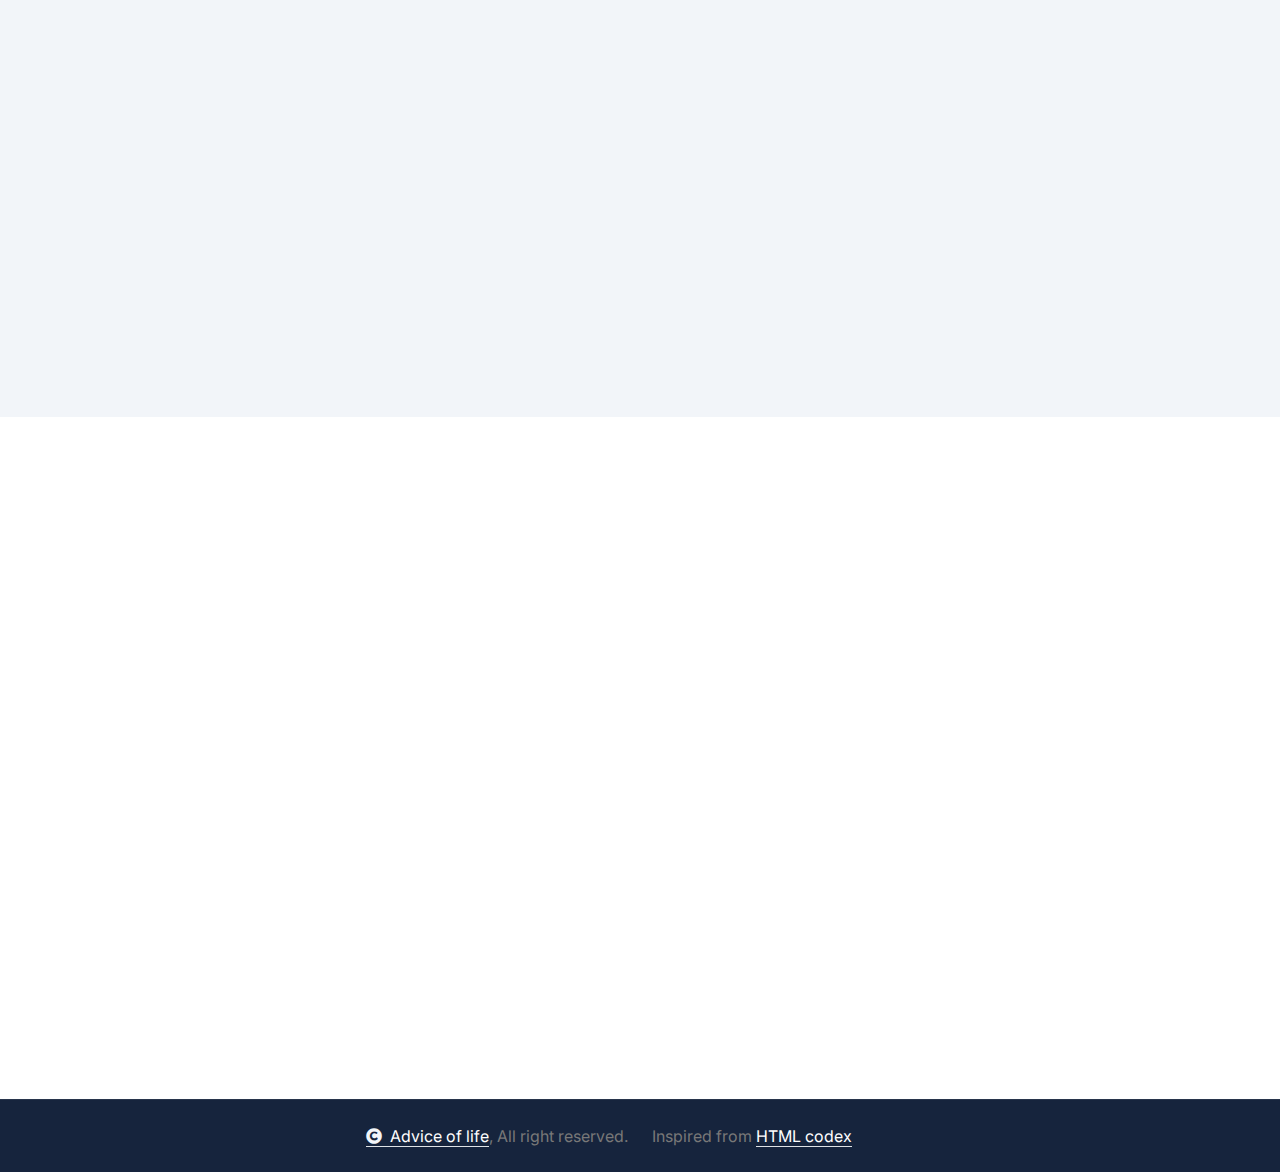
<file: contact.html>
<!DOCTYPE html>
<html lang="en">

<head>
    <meta charset="utf-8">
    <title>AdviceOfLife - Life Insurance Website Template</title>
    <meta content="width=device-width, initial-scale=1.0" name="viewport">
    <meta content="" name="keywords">
    <meta content="" name="description">

    <!-- Google Web Fonts -->
    <link rel="preconnect" href="https://fonts.googleapis.com">
    <link rel="preconnect" href="https://fonts.gstatic.com" crossorigin>
    <link
        href="https://fonts.googleapis.com/css2?family=DM+Sans:ital,opsz,wght@0,9..40,100..1000;1,9..40,100..1000&family=Inter:slnt,wght@-10..0,100..900&display=swap"
        rel="stylesheet">

    <!-- Icon Font Stylesheet -->
    <link rel="stylesheet" href="https://use.fontawesome.com/releases/v5.15.4/css/all.css" />
    <link href="https://cdn.jsdelivr.net/npm/bootstrap-icons@1.4.1/font/bootstrap-icons.css" rel="stylesheet">

    <!-- Libraries Stylesheet -->
    <link rel="stylesheet" href="lib/animate/animate.min.css" />
    <link href="lib/lightbox/css/lightbox.min.css" rel="stylesheet">
    <link href="lib/owlcarousel/assets/owl.carousel.min.css" rel="stylesheet">


    <!-- Customized Bootstrap Stylesheet -->
    <link href="css/bootstrap.min.css" rel="stylesheet">

    <!-- Template Stylesheet -->
    <link href="css/style.css" rel="stylesheet">
</head>

<body>

    <!-- Spinner Start -->
    <div id="spinner"
        class="show bg-white position-fixed translate-middle w-100 vh-100 top-50 start-50 d-flex align-items-center justify-content-center">
        <div class="spinner-border text-primary" style="width: 3rem; height: 3rem;" role="status">
            <span class="sr-only">Loading...</span>
        </div>
    </div>
    <!-- Spinner End -->

        <!-- Topbar Start -->
        <!-- <div class="container-fluid topbar px-0 px-lg-4 bg-light py-2 d-none d-lg-block">
            <div class="container">
                <div class="row gx-0 align-items-center">
                    <div class="col-lg-8 text-center text-lg-start mb-lg-0">
                        <div class="d-flex flex-wrap">
                            <div class="border-end border-primary pe-3">
                                <a href="#" class="text-muted small"><i class="fas fa-map-marker-alt text-primary me-2"></i>Find A Location</a>
                            </div>
                            <div class="ps-3">
                                <a href="mailto:hello@adviceoflife.com.au" class="text-muted small"><i class="fas fa-envelope text-primary me-2"></i>hello@adviceoflife.com.au</a>
                            </div>
                        </div>
                    </div>
                </div>
                <div class="col-lg-4 text-center text-lg-end">
                    <div class="d-flex justify-content-end">
                        <div class="d-flex border-end border-primary pe-3">
                            <a class="btn p-0 text-primary me-3" href="#"><i class="fab fa-facebook-f"></i></a>
                            <a class="btn p-0 text-primary me-3" href="#"><i class="fab fa-twitter"></i></a>
                            <a class="btn p-0 text-primary me-3" href="#"><i class="fab fa-instagram"></i></a>
                            <a class="btn p-0 text-primary me-0" href="#"><i class="fab fa-linkedin-in"></i></a>
                        </div>
                        <div class="dropdown ms-3">
                            <a href="#" class="dropdown-toggle text-dark" data-bs-toggle="dropdown"><small><i
                                        class="fas fa-globe-europe text-primary me-2"></i> English</small></a>
                            <div class="dropdown-menu rounded">
                                <a href="#" class="dropdown-item">English</a>

                            </div>
                        </div>
                    </div>
                </div>
            </div>
        </div> -->
        <!-- Topbar End -->

    <!-- Navbar & Hero Start -->
    <div class="container-fluid nav-bar px-0 px-lg-4 py-lg-0">
        <div class="container">
            <nav class="navbar navbar-expand-lg navbar-light">
                <a href="#" class="navbar-brand p-0">
                    <h1 class="text-primary mb-0"> <img src="img/logo.png" alt="Logo">Advice of Life</h1>
                </a>
                <button class="navbar-toggler" type="button" data-bs-toggle="collapse" data-bs-target="#navbarCollapse">
                    <span class="fa fa-bars"></span>
                </button>
                <div class="collapse navbar-collapse" id="navbarCollapse">
                    <div class="navbar-nav mx-0 mx-lg-auto">
                        <a href="index.html" class="nav-item nav-link">Home</a>
                        <a href="about.html" class="nav-item nav-link">About</a>
                        <a href="service.html" class="nav-item nav-link">Services</a>
                        <div class="nav-item dropdown">
                            <a href="#" class="nav-link" data-bs-toggle="dropdown">
                                <span class="dropdown-toggle">Pages</span>
                            </a>
                            <div class="dropdown-menu">
                                <a href="feature.html" class="dropdown-item">Our Features</a>
                                <a href="team.html" class="dropdown-item">Our team</a>
                                <a href="testimonial.html" class="dropdown-item">Testimonial</a>
                                <a href="FAQ.html" class="dropdown-item">FAQs</a>
                                <a href="404.html" class="dropdown-item">404 Page</a>
                            </div>
                        </div>
                        <a href="contact.html" class="nav-item nav-link active">Contact</a>
                        <div class="nav-btn px-3">
                            <a href="#" class="btn btn-primary rounded-pill py-2 px-4 ms-3 flex-shrink-0"> Get a
                                Quote</a>
                        </div>
                    </div>
                </div>
                <div class="d-none d-xl-flex flex-shrink-0 ps-4">
                    <a href="#" class="btn btn-light btn-lg-square rounded-circle position-relative wow tada"
                        data-wow-delay=".9s">
                        <i class="fa fa-phone-alt fa-2x"></i>
                        <div class="position-absolute" style="top: 7px; right: 12px;">
                            <span><i class="fa fa-comment-dots text-secondary"></i></span>
                        </div>
                    </a>
                    <button class="navbar-toggler" type="button" data-bs-toggle="collapse" data-bs-target="#navbarCollapse">
                        <span class="fa fa-bars"></span>
                    </button>
                    <div class="collapse navbar-collapse" id="navbarCollapse">
                        <div class="navbar-nav mx-0 mx-lg-auto">
                            <a href="index.html" class="nav-item nav-link">Home</a>
                            <a href="about.html" class="nav-item nav-link">About</a>
                            <a href="service.html" class="nav-item nav-link">Services</a>
                            <div class="nav-item dropdown">
                                <a href="#" class="nav-link" data-bs-toggle="dropdown">
                                    <span class="dropdown-toggle">Pages</span>
                                </a>
                                <div class="dropdown-menu">
                                    <a href="feature.html" class="dropdown-item">Our Features</a>
                                    <a href="team.html" class="dropdown-item">Our team</a>
                                    <a href="testimonial.html" class="dropdown-item">Testimonial</a>
                                    <a href="FAQ.html" class="dropdown-item">FAQs</a>
                                    <a href="404.html" class="dropdown-item">404 Page</a>
                                </div>
                            </div>
                            <a href="contact.html" class="nav-item nav-link active">Contact</a>
                            <div class="nav-btn px-3">
                                <!-- <a href="#" class="btn btn-primary rounded-pill py-2 px-4 ms-3 flex-shrink-0"> Get a Quote</a> -->
                            </div>
                        </div>
                    </div>
                </div>
            </nav>
        </div>
    </div>
    <!-- Navbar & Hero End -->

    <!-- Modal Search Start -->
    <div class="modal fade" id="searchModal" tabindex="-1" aria-labelledby="exampleModalLabel" aria-hidden="true">
        <div class="modal-dialog modal-fullscreen">
            <div class="modal-content rounded-0">
                <div class="modal-header">
                    <h5 class="modal-title" id="exampleModalLabel">Search by keyword</h5>
                    <button type="button" class="btn-close" data-bs-dismiss="modal" aria-label="Close"></button>
                </div>
                <div class="modal-body d-flex align-items-center bg-primary">
                    <div class="input-group w-75 mx-auto d-flex">
                        <input type="search" class="form-control p-3" placeholder="keywords"
                            aria-describedby="search-icon-1">
                        <span id="search-icon-1" class="btn bg-light border nput-group-text p-3"><i
                                class="fa fa-search"></i></span>
                    </div>
                </div>
            </div>
        </div>
    </div>
    <!-- Modal Search End -->


    <!-- Header Start -->
    <div class="container-fluid bg-breadcrumb">
        <div class="container text-center py-5" style="max-width: 900px;">
            <h4 class="text-white display-4 mb-4 wow fadeInDown" data-wow-delay="0.1s">Contact Us</h4>
            <ol class="breadcrumb d-flex justify-content-center mb-0 wow fadeInDown" data-wow-delay="0.3s">
                <li class="breadcrumb-item"><a href="index.html">Home</a></li>
                <li class="breadcrumb-item"><a href="#">Pages</a></li>
                <li class="breadcrumb-item active text-primary">Contact</li>
            </ol>
        </div>
    </div>
    <!-- Header End -->


    <!-- Contact Start -->
    <div class="container-fluid contact bg-light py-5">
        <div class="container py-5">
            <div class="text-center mx-auto pb-5 wow fadeInUp" data-wow-delay="0.2s" style="max-width: 800px;">
                <h4 class="text-primary">Contact Us</h4>
                <h1 class="display-4 mb-4">If you have any comments please apply now</h1>
            </div>
            <div class="row g-5">
                <div class="col-xl-6 wow fadeInLeft" data-wow-delay="0.2s">
                    <div class="contact-img d-flex justify-content-center">
                        <div class="contact-img-inner">
                            <img src="img/ContactUs.png" class="img-fluid w-100" alt="Image">
                        </div>
                    </div>
                </div>
                <div class="col-xl-6 wow fadeInRight" data-wow-delay="0.4s">
                    <div>
                        <h4 class="text-primary">Send Your Message</h4>
                        <!-- <p class="mb-4">The contact form is currently inactive. Get a functional and working contact form with Ajax & PHP in a few minutes. Just copy and paste the files, add a little code and you're done. <a class="text-primary fw-bold" href="https://htmlcodex.com/contact-form">Download Now</a>.</p> -->
                        <form id="contact-form">

                            <input type="hidden" name="access_key" value="758b6b0d-117b-455f-84ba-8661359abc4f">

                            <input type="checkbox" name="botcheck" style="display: none;">

                            <div class="row g-3">
                                <div class="col-lg-12 col-xl-6">
                                    <div class="form-floating">
                                        <input type="text" class="form-control border-0" id="name" name="Name"
                                            placeholder="Your Name" required>
                                        <label for="name">Your Name</label>
                                    </div>
                                </div>
                                <div class="col-lg-12 col-xl-6">
                                    <div class="form-floating">
                                        <input type="email" class="form-control border-0" id="email" name="Email"
                                            placeholder="Your Email" required>
                                        <label for="email">Your Email</label>
                                    </div>
                                </div>
                                <div class="col-lg-12 col-xl-6">
                                    <div class="form-floating">
                                        <input type="tel" class="form-control border-0" id="phone" name="Phone"
                                            placeholder="Phone">
                                        <label for="phone">Your Phone</label>
                                    </div>
                                </div>
                                <div class="col-lg-12 col-xl-6">
                                    <div class="form-floating">
                                        <input type="text" class="form-control border-0" id="project" name="Project"
                                            placeholder="Project">
                                        <label for="project">Your Project</label>
                                    </div>
                                </div>
                                <div class="col-12">
                                    <div class="form-floating">
                                        <input type="text" class="form-control border-0" id="subject" name="Subject"
                                            placeholder="Subject">
                                        <label for="subject">Subject</label>
                                    </div>
                                </div>
                                <div class="col-12">
                                    <div class="form-floating">
                                        <textarea class="form-control border-0" placeholder="Leave a message here"
                                            id="message" name="Message" style="height: 120px" required></textarea>
                                        <label for="message">Message</label>
                                    </div>
                                </div>
                                <div class="col-12">
                                    <button type="submit" class="btn btn-primary w-100 py-3">Send Message</button>
                                </div>
                            </div>
                        </form>
                    </div>
                </div>
                <div class="col-12">
                    <div>
                        <div class="row g-4">
                            <div class="col-md-6 col-lg-3 wow fadeInUp" data-wow-delay="0.2s">
                                <div class="contact-add-item">
                                    <div class="contact-icon text-primary mb-4">
                                        <i class="fas fa-map-marker-alt fa-2x"></i>
                                    </div>
                                    <div>
                                        <h4>Address</h4>
                                        <p class="mb-0">Norwest, Sydney NSW 2153</p>
                                    </div>
                                </div>
                            </div>
                            <div class="col-md-6 col-lg-3 wow fadeInUp" data-wow-delay="0.4s">
                                <div class="contact-add-item">
                                    <div class="contact-icon text-primary mb-4">
                                        <i class="fas fa-envelope fa-2x"></i>
                                    </div>
                                    <div>
                                        <h4>Mail Us</h4>
                                        <p class="mb-0">hello@adviceoflife.com.au</p>
                                    </div>
                                </div>
                            </div>
                            <div class="col-md-6 col-lg-3 wow fadeInUp" data-wow-delay="0.6s">
                                <div class="contact-add-item">
                                    <div class="contact-icon text-primary mb-4">
                                        <i class="fa fa-phone-alt fa-2x"></i>
                                    </div>
                                    <div>
                                        <h4>Telephone</h4>
                                        <p class="mb-0">0490 421 166</p>
                                    </div>
                                </div>
                            </div>
                            <!-- <div class="col-md-6 col-lg-3 wow fadeInUp" data-wow-delay="0.8s">
                                    <div class="contact-add-item">
                                        <div class="contact-icon text-primary mb-4">
                                            <i class="fab fa-firefox-browser fa-2x"></i>
                                        </div>
                                        <div>
                                            <h4>Yoursite@ex.com</h4>
                                            <p class="mb-0">(+012) 3456 7890</p>
                                        </div>
                                    </div>
                                </div> -->
                        </div>
                    </div>
                </div>
                <div class="col-12 wow fadeInUp" data-wow-delay="0.2s">
                    <div class="rounded">
                        <iframe class="rounded w-100" style="height: 400px;"
                            src="https://www.google.com/maps/embed?pb=!1m18!1m12!1m3!1d13272.780180725704!2d150.9536965090912!3d-33.7297722224783!2m3!1f0!2f0!3f0!3m2!1i1024!2i768!4f13.1!3m3!1m2!1s0x6b12a1ef152e6fc5%3A0xc9f5e6d62f0fe365!2sNorwest%20NSW%202153!5e0!3m2!1sen!2sau!4v1762865426168!5m2!1sen!2sau"
                            loading="lazy" referrerpolicy="no-referrer-when-downgrade"></iframe>
                    </div>
                </div>
            </div>
        </div>
    </div>
    <!-- Contact End -->


        <!-- Footer Start -->
        <div class="container-fluid footer py-5 wow fadeIn" data-wow-delay="0.2s">
            <div class="container py-5">
                <div class="row g-5">
                    <div class="col-xl-9">
                        <div class="mb-5">
                            <div class="row g-4">
                                <div class="col-md-6 col-lg-6 col-xl-5">
                                    <div class="footer-item">
                                        <a href="index.html" class="p-0">
                                            <h3 class="text-white mb-0" ><img src="img/logo.png" alt="Logo" style="max-height: 50px;"> Advice OfLife</h3>
                                        </a>
                                        <p class="text-white mb-4">At Advice of Life, we provide general advice on personal risk insurance so you can better understand your options and take the first step towards the right cover....</p>
                                        <div class="footer-btn d-flex">
                                            <!-- <a class="btn btn-md-square rounded-circle me-3" href="#"><i class="fab fa-facebook-f"></i></a>
                                            <a class="btn btn-md-square rounded-circle me-3" href="#"><i class="fab fa-twitter"></i></a>
                                            <a class="btn btn-md-square rounded-circle me-3" href="#"><i class="fab fa-instagram"></i></a>
                                            <a class="btn btn-md-square rounded-circle me-0" href="#"><i class="fab fa-linkedin-in"></i></a> -->
                                        </div>
                                    </div>
                                </div>
                            </div>
                            <div class="col-md-6 col-lg-6 col-xl-3">
                                <div class="footer-item">
                                    <h4 class="text-white mb-4">Useful Links</h4>
                                    <a href="./about.html"><i class="fas fa-angle-right me-2"></i> About Us</a>
                                    <a href="./feature.html"><i class="fas fa-angle-right me-2"></i> Features</a>
                                    <a href="./service.html"><i class="fas fa-angle-right me-2"></i> Services</a>
                                    <a href="./FAQ.html"><i class="fas fa-angle-right me-2"></i> FAQ's</a>
                                    <a href="./contact.html"><i class="fas fa-angle-right me-2"></i> Contact</a>
                                </div>
                            </div>
                        </div>
                    </div>
                </div>
            </div>
        </div>
    </div>
    <!-- Footer End -->

    <!-- Copyright Start -->
    <div class="container-fluid copyright py-4">
        <div class="container">
            <div class="row g-4 align-items-center">
                <div class="col-md-6 text-center text-md-end mb-md-0">
                    <span class="text-body"><a href="https://adviceoflife.com.au" class="border-bottom text-white"><i
                                class="fas fa-copyright text-light me-2"></i>Advice of life</a>, All right
                        reserved.</span>
                </div>
                <div class="col-md-6 text-center text-md-start text-body">
                    <!--/*** This template is free as long as you keep the below author’s credit link/attribution link/backlink. ***/-->
                    <!--/*** If you'd like to use the template without the below author’s credit link/attribution link/backlink, ***/-->
                    <!--/*** you can purchase the Credit Removal License from "https://htmlcodex.com/credit-removal". ***/-->
                    Inspired from <a class="border-bottom text-white" href="https://htmlcodex.com">HTML codex</a>
                </div>
            </div>
        </div>
    </div>
    <!-- Copyright End -->


    <!-- Back to Top -->
    <a href="#" class="btn btn-primary btn-lg-square rounded-circle back-to-top"><i class="fa fa-arrow-up"></i></a>


    <!-- JavaScript Libraries -->
    <script src="https://ajax.googleapis.com/ajax/libs/jquery/3.6.4/jquery.min.js"></script>
    <script src="https://cdn.jsdelivr.net/npm/bootstrap@5.0.0/dist/js/bootstrap.bundle.min.js"></script>
    <script src="lib/wow/wow.min.js"></script>
    <script src="lib/easing/easing.min.js"></script>
    <script src="lib/waypoints/waypoints.min.js"></script>
    <script src="lib/counterup/counterup.min.js"></script>
    <script src="lib/lightbox/js/lightbox.min.js"></script>
    <script src="lib/owlcarousel/owl.carousel.min.js"></script>


    <!-- Template Javascript -->
    <script src="js/main.js"></script>
</body>

</html>
</file>
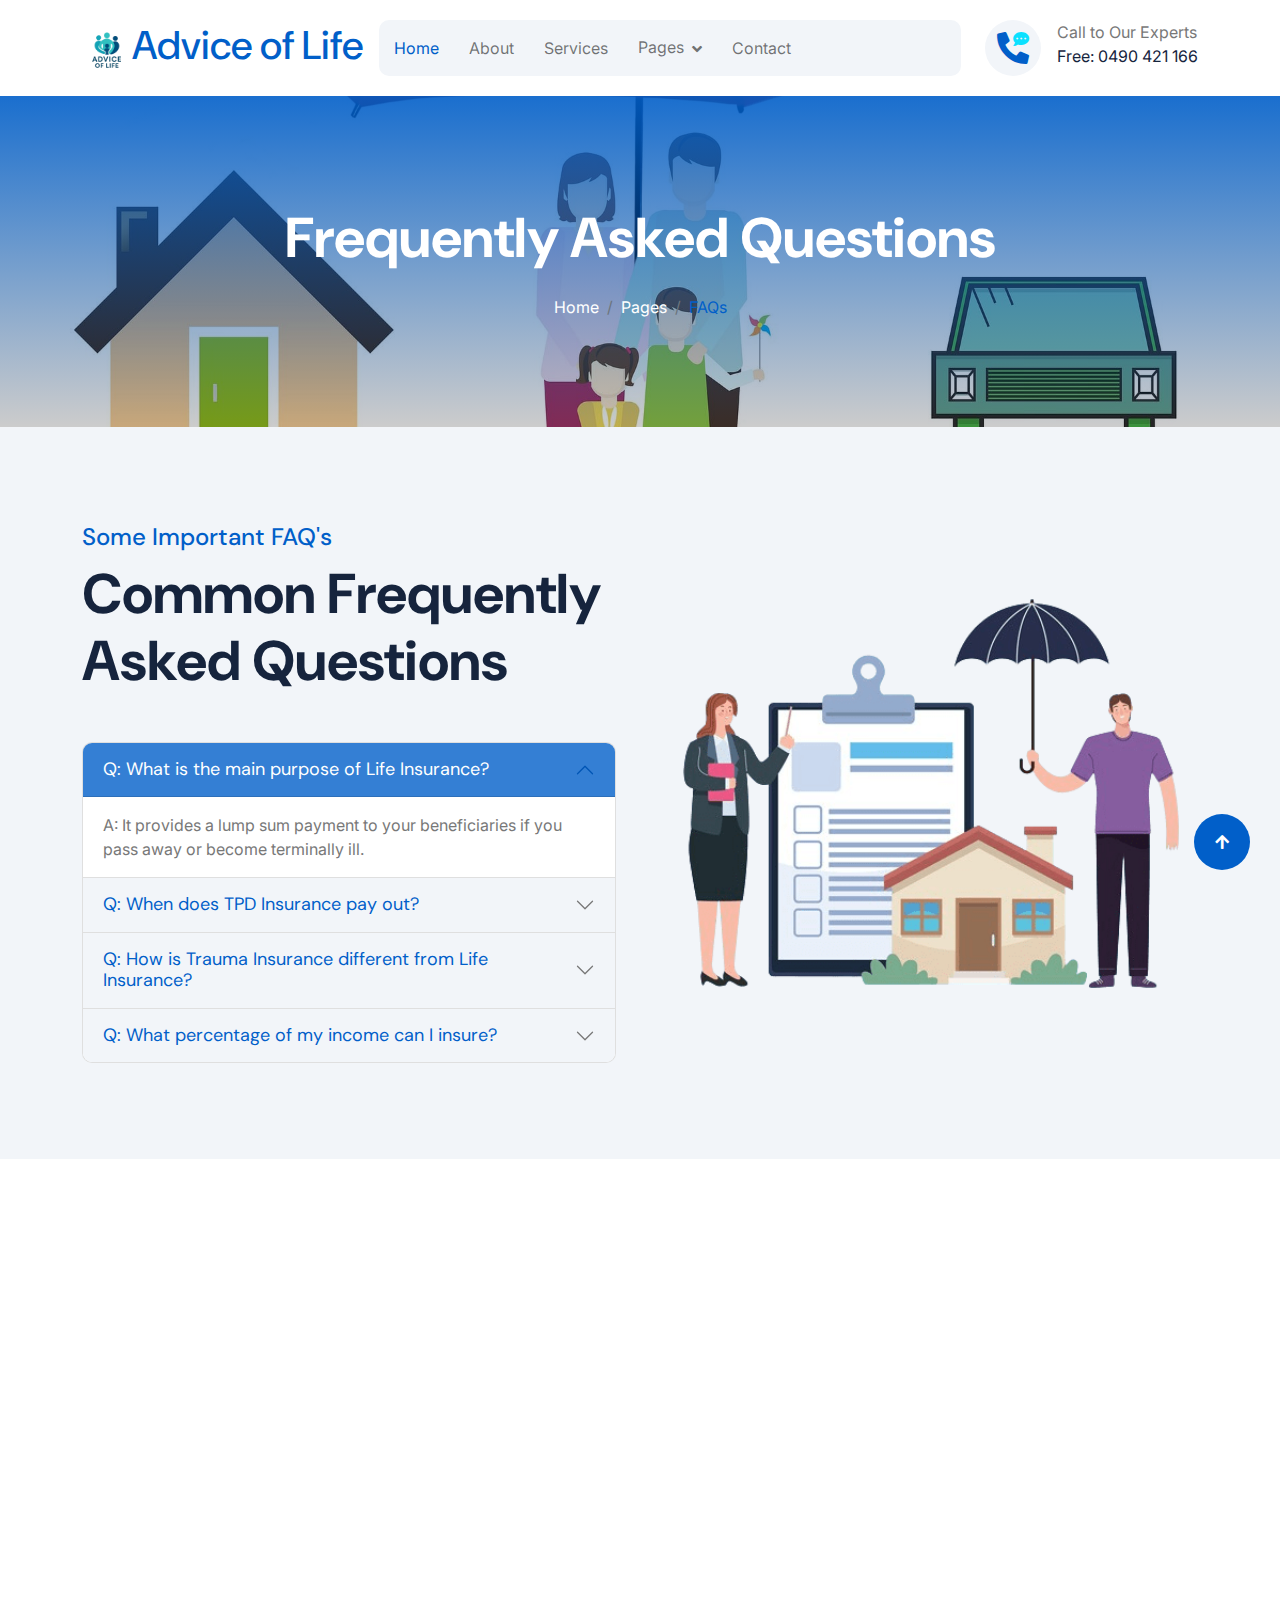
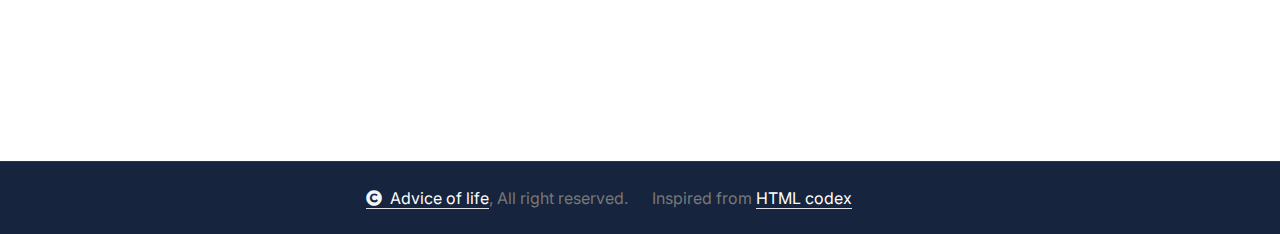
<file: FAQ.html>
<!DOCTYPE html>
<html lang="en">

    <head>
        <meta charset="utf-8">
    <title>Advice Of Life</title>
        <meta content="width=device-width, initial-scale=1.0" name="viewport">
        <meta content="" name="keywords">
        <meta content="" name="description">

        <!-- Google Web Fonts -->
        <link rel="preconnect" href="https://fonts.googleapis.com">
        <link rel="preconnect" href="https://fonts.gstatic.com" crossorigin>
        <link href="https://fonts.googleapis.com/css2?family=DM+Sans:ital,opsz,wght@0,9..40,100..1000;1,9..40,100..1000&family=Inter:slnt,wght@-10..0,100..900&display=swap" rel="stylesheet">

        <!-- Icon Font Stylesheet -->
        <link rel="stylesheet" href="https://use.fontawesome.com/releases/v5.15.4/css/all.css"/>
        <link href="https://cdn.jsdelivr.net/npm/bootstrap-icons@1.4.1/font/bootstrap-icons.css" rel="stylesheet">

        <!-- Libraries Stylesheet -->
        <link rel="stylesheet" href="lib/animate/animate.min.css"/>
        <link href="lib/lightbox/css/lightbox.min.css" rel="stylesheet">
        <link href="lib/owlcarousel/assets/owl.carousel.min.css" rel="stylesheet">


        <!-- Customized Bootstrap Stylesheet -->
        <link href="css/bootstrap.min.css" rel="stylesheet">

        <!-- Template Stylesheet -->
        <link href="css/style.css" rel="stylesheet">
    </head>

    <body>

        <!-- Spinner Start -->
        <div id="spinner" class="show bg-white position-fixed translate-middle w-100 vh-100 top-50 start-50 d-flex align-items-center justify-content-center">
            <div class="spinner-border text-primary" style="width: 3rem; height: 3rem;" role="status">
                <span class="sr-only">Loading...</span>
            </div>
        </div>
        <!-- Spinner End -->

        <!-- Topbar Start -->
        <!-- <div class="container-fluid topbar px-0 px-lg-4 bg-light py-2 d-none d-lg-block">
            <div class="container">
                <div class="row gx-0 align-items-center">
                    <div class="col-lg-8 text-center text-lg-start mb-lg-0">
                        <div class="d-flex flex-wrap">
                            <div class="border-end border-primary pe-3">
                                <a href="#" class="text-muted small"><i class="fas fa-map-marker-alt text-primary me-2"></i>Find A Location</a>
                            </div>
                                <div class="ps-3">
                                <a href="mailto:hello@adviceoflife.com.au" class="text-muted small"><i class="fas fa-envelope text-primary me-2"></i>hello@adviceoflife.com.au</a>
                            </div>
                        </div>
                    </div>
                    <div class="col-lg-4 text-center text-lg-end">
                        <div class="d-flex justify-content-end">
                            <div class="d-flex border-end border-primary pe-3">
                                <a class="btn p-0 text-primary me-3" href="#"><i class="fab fa-facebook-f"></i></a>
                                <a class="btn p-0 text-primary me-3" href="#"><i class="fab fa-twitter"></i></a>
                                <a class="btn p-0 text-primary me-3" href="#"><i class="fab fa-instagram"></i></a>
                                <a class="btn p-0 text-primary me-0" href="#"><i class="fab fa-linkedin-in"></i></a>
                            </div>
                                <div class="dropdown ms-3">
                                <a href="#" class="dropdown-toggle text-dark" data-bs-toggle="dropdown"><small><i class="fas fa-globe-europe text-primary me-2"></i> English</small></a>
                                <div class="dropdown-menu rounded">
                                    <a href="#" class="dropdown-item">English</a>
                                    a href="#" class="dropdown-item">Bangla</a>
                                    <a href="#" class="dropdown-item">French</a>
                                    <a href="#" class="dropdown-item">Spanish</a>
                                    <a href="#" class="dropdown-item">Arabic</a>
                                </div>
                            </div>
                        </div>
                    </div>
                </div>
            </div>
        </div> -->
        <!-- Topbar End -->

        <!-- Navbar & Hero Start -->
        <div class="container-fluid nav-bar px-0 px-lg-4 py-lg-0">
            <div class="container">
                <nav class="navbar navbar-expand-lg navbar-light"> 
                    <a href="#" class="navbar-brand p-0">
                        <h1 class="text-primary mb-0"> <img src="img/logo.png" alt="Logo">Advice of Life</h1>
                    </a>
                    <button class="navbar-toggler" type="button" data-bs-toggle="collapse" data-bs-target="#navbarCollapse">
                        <span class="fa fa-bars"></span>
                    </button>
                    <div class="collapse navbar-collapse" id="navbarCollapse">
                        <div class="navbar-nav mx-0 mx-lg-auto">
                            <a href="index.html" class="nav-item nav-link active">Home</a>
                            <a href="about.html" class="nav-item nav-link">About</a>
                            <a href="service.html" class="nav-item nav-link">Services</a>
                            <div class="nav-item dropdown">
                                <a href="#" class="nav-link" data-bs-toggle="dropdown">
                                    <span class="dropdown-toggle">Pages</span>
                                </a>
                                <div class="dropdown-menu">
                                    <a href="feature.html" class="dropdown-item">Our Features</a>
                                    <a href="team.html" class="dropdown-item">Our team</a>
                                    <a href="testimonial.html" class="dropdown-item">Testimonial</a>
                                    <a href="FAQ.html" class="dropdown-item">FAQs</a>
                                    <a href="404.html" class="dropdown-item">404 Page</a>
                                </div>
                            </div>
                            <a href="contact.html" class="nav-item nav-link">Contact</a>
                            <div class="nav-btn px-3">
                                <!-- <a href="#" class="btn btn-primary rounded-pill py-2 px-4 ms-3 flex-shrink-0"> Get a Quote</a> -->
                            </div>
                        </div>
                    </div>
                    <div class="d-none d-xl-flex flex-shrink-0 ps-4">
                        <a href="#" class="btn btn-light btn-lg-square rounded-circle position-relative wow tada" data-wow-delay=".9s">
                            <i class="fa fa-phone-alt fa-2x"></i>
                            <div class="position-absolute" style="top: 7px; right: 12px;">
                                <span><i class="fa fa-comment-dots text-secondary"></i></span>
                            </div>
                        </a>
                        <div class="d-flex flex-column ms-3">
                            <span>Call to Our Experts</span>
                            <a href="tel:+ 0123 456 7890"><span class="text-dark">Free: 0490 421 166</span></a>
                        </div>
                    </div>
                </nav>
            </div>
        </div>
        <!-- Navbar & Hero End -->

        <!-- Modal Search Start -->
        <div class="modal fade" id="searchModal" tabindex="-1" aria-labelledby="exampleModalLabel" aria-hidden="true">
            <div class="modal-dialog modal-fullscreen">
                <div class="modal-content rounded-0">
                    <div class="modal-header">
                        <h5 class="modal-title" id="exampleModalLabel">Search by keyword</h5>
                        <button type="button" class="btn-close" data-bs-dismiss="modal" aria-label="Close"></button>
                    </div>
                    <div class="modal-body d-flex align-items-center bg-primary">
                        <div class="input-group w-75 mx-auto d-flex">
                            <input type="search" class="form-control p-3" placeholder="keywords" aria-describedby="search-icon-1">
                            <span id="search-icon-1" class="btn bg-light border nput-group-text p-3"><i class="fa fa-search"></i></span>
                        </div>
                    </div>
                </div>
            </div>
        </div>
        <!-- Modal Search End -->


        <!-- Header Start -->
        <div class="container-fluid bg-breadcrumb">
            <div class="container text-center py-5" style="max-width: 900px;">
                <h4 class="text-white display-4 mb-4 wow fadeInDown" data-wow-delay="0.1s">Frequently Asked Questions</h4>
                <ol class="breadcrumb d-flex justify-content-center mb-0 wow fadeInDown" data-wow-delay="0.3s">
                    <li class="breadcrumb-item"><a href="index.html">Home</a></li>
                    <li class="breadcrumb-item"><a href="#">Pages</a></li>
                    <li class="breadcrumb-item active text-primary">FAQs</li>
                </ol>    
            </div>
        </div>
        <!-- Header End -->


        <!-- FAQs Start -->
        <div class="container-fluid faq-section bg-light py-5">
            <div class="container py-5">
                <div class="row g-5 align-items-center">
                    <div class="col-xl-6 wow fadeInLeft" data-wow-delay="0.2s">
                        <div class="h-100">
                            <div class="mb-5">
                                <h4 class="text-primary">Some Important FAQ's</h4>
                                <h1 class="display-4 mb-0">Common Frequently Asked Questions</h1>
                            </div>
                            <div class="accordion" id="accordionExample">
                                <div class="accordion-item">
                                    <h2 class="accordion-header" id="headingOne">
                                        <button class="accordion-button border-0" type="button" data-bs-toggle="collapse" data-bs-target="#collapseOne" aria-expanded="true" aria-controls="collapseOne">
                                            Q: What is the main purpose of Life Insurance?
                                        </button>
                                    </h2>
                                    <div id="collapseOne" class="accordion-collapse collapse show active" aria-labelledby="headingOne" data-bs-parent="#accordionExample">
                                        <div class="accordion-body rounded">
                                            A: It provides a lump sum payment to your beneficiaries if you pass away or become terminally ill.
                                        </div>
                                    </div>
                                </div>
                                <div class="accordion-item">
                                    <h2 class="accordion-header" id="headingTwo">
                                        <button class="accordion-button collapsed" type="button" data-bs-toggle="collapse" data-bs-target="#collapseTwo" aria-expanded="false" aria-controls="collapseTwo">
                                            Q: When does TPD Insurance pay out?
                                        </button>
                                    </h2>
                                    <div id="collapseTwo" class="accordion-collapse collapse" aria-labelledby="headingTwo" data-bs-parent="#accordionExample">
                                        <div class="accordion-body">
                                            A: It provides a lump sum if you become permanently unable to work again due to illness or injury.
                                        </div>
                                    </div>
                                </div>
                                <div class="accordion-item">
                                    <h2 class="accordion-header" id="headingThree">
                                        <button class="accordion-button collapsed" type="button" data-bs-toggle="collapse" data-bs-target="#collapseThree" aria-expanded="false" aria-controls="collapseThree">
                                            Q: How is Trauma Insurance different from Life Insurance?
                                        </button>
                                    </h2>
                                    <div id="collapseThree" class="accordion-collapse collapse" aria-labelledby="headingThree" data-bs-parent="#accordionExample">
                                        <div class="accordion-body">
                                            A: It pays a lump sum upon the diagnosis of a specified critical illness, regardless of your ability to work.
                                        </div>
                                    </div>
                                </div>
                                <div class="accordion-item">
                                    <h2 class="accordion-header" id="headingThree">
                                        <button class="accordion-button collapsed" type="button" data-bs-toggle="collapse" data-bs-target="#collapseThree" aria-expanded="false" aria-controls="collapseThree">
                                            Q: What percentage of my income can I insure?
                                        </button>
                                    </h2>
                                    <div id="collapseThree" class="accordion-collapse collapse" aria-labelledby="headingThree" data-bs-parent="#accordionExample">
                                        <div class="accordion-body">
                                            A: It typically replaces up to 70% or 75% of your regular income if you are temporarily unable to work.
                                        </div>
                                    </div>
                                </div>
                            </div>
                        </div>
                    </div>
                    <div class="col-xl-6 wow fadeInRight" data-wow-delay="0.4s">
                        <img src="img/carousel-2.png" class="img-fluid w-100" alt="">
                    </div>
                </div>
            </div>
        </div>
        <!-- FAQs End -->


        <!-- Footer Start -->
        <div class="container-fluid footer py-5 wow fadeIn" data-wow-delay="0.2s">
            <div class="container py-5">
                <div class="row g-5">
                    <div class="col-xl-9">
                        <div class="mb-5">
                            <div class="row g-4">
                                <div class="col-md-6 col-lg-6 col-xl-5">
                                    <div class="footer-item">
                                        <a href="index.html" class="p-0">
                                            <h3 class="text-white mb-0" ><img src="img/logo.png" alt="Logo" style="max-height: 50px;"> Advice OfLife</h3>
                                            <!-- <img src="img/logo.png" alt="Logo"> -->
                                        </a>
                                        <p class="text-white mb-4">At Advice of Life, we provide general advice on personal risk insurance so you can better understand your options and take the first step towards the right cover....</p>
                                        <div class="footer-btn d-flex">
                                            <!-- <a class="btn btn-md-square rounded-circle me-3" href="#"><i class="fab fa-facebook-f"></i></a>
                                            <a class="btn btn-md-square rounded-circle me-3" href="#"><i class="fab fa-twitter"></i></a>
                                            <a class="btn btn-md-square rounded-circle me-3" href="#"><i class="fab fa-instagram"></i></a>
                                            <a class="btn btn-md-square rounded-circle me-0" href="#"><i class="fab fa-linkedin-in"></i></a> -->
                                        </div>
                                    </div>
                                </div>
                                <div class="col-md-6 col-lg-6 col-xl-3">
                                    <div class="footer-item">
                                        <h4 class="text-white mb-4">Useful Links</h4>
                                        <a href="#"><i class="fas fa-angle-right me-2"></i> About Us</a>
                                        <a href="#"><i class="fas fa-angle-right me-2"></i> Features</a>
                                        <a href="#"><i class="fas fa-angle-right me-2"></i> Services</a>
                                        <a href="#"><i class="fas fa-angle-right me-2"></i> FAQ's</a>
                                        <a href="#"><i class="fas fa-angle-right me-2"></i> Contact</a>
                                    </div>
                                </div>
                                <!-- <div class="col-md-6 col-lg-6 col-xl-4">
                                    <div class="footer-item">
                                        <h4 class="mb-4 text-white">Instagram</h4>
                                        <div class="row g-3">
                                            <div class="col-4">
                                                <div class="footer-instagram rounded">
                                                    <img src="img/instagram-footer-1.jpg" class="img-fluid w-100" alt="">
                                                    <div class="footer-search-icon">
                                                        <a href="img/instagram-footer-1.jpg" data-lightbox="footerInstagram-1" class="my-auto"><i class="fas fa-link text-white"></i></a>
                                                    </div>
                                                </div>
                                           </div>
                                           <div class="col-4">
                                                <div class="footer-instagram rounded">
                                                    <img src="img/instagram-footer-2.jpg" class="img-fluid w-100" alt="">
                                                    <div class="footer-search-icon">
                                                        <a href="img/instagram-footer-2.jpg" data-lightbox="footerInstagram-2" class="my-auto"><i class="fas fa-link text-white"></i></a>
                                                    </div>
                                                </div>
                                           </div>
                                            <div class="col-4">
                                                <div class="footer-instagram rounded">
                                                    <img src="img/instagram-footer-3.jpg" class="img-fluid w-100" alt="">
                                                    <div class="footer-search-icon">
                                                        <a href="img/instagram-footer-3.jpg" data-lightbox="footerInstagram-3" class="my-auto"><i class="fas fa-link text-white"></i></a>
                                                    </div>
                                                </div>
                                           </div>
                                            <div class="col-4">
                                                <div class="footer-instagram rounded">
                                                    <img src="img/instagram-footer-4.jpg" class="img-fluid w-100" alt="">
                                                    <div class="footer-search-icon">
                                                        <a href="img/instagram-footer-4.jpg" data-lightbox="footerInstagram-4" class="my-auto"><i class="fas fa-link text-white"></i></a>
                                                    </div>
                                                </div>
                                           </div>
                                            <div class="col-4">
                                                <div class="footer-instagram rounded">
                                                    <img src="img/instagram-footer-5.jpg" class="img-fluid w-100" alt="">
                                                    <div class="footer-search-icon">
                                                        <a href="img/instagram-footer-5.jpg" data-lightbox="footerInstagram-5" class="my-auto"><i class="fas fa-link text-white"></i></a>
                                                    </div>
                                                </div>
                                           </div>
                                           <div class="col-4">
                                                <div class="footer-instagram rounded">
                                                    <img src="img/instagram-footer-6.jpg" class="img-fluid w-100" alt="">
                                                    <div class="footer-search-icon">
                                                        <a href="img/instagram-footer-6.jpg" data-lightbox="footerInstagram-6" class="my-auto"><i class="fas fa-link text-white"></i></a>
                                                    </div>
                                                </div>
                                            </div>
                                        </div>
                                    </div>
                                </div> -->
                            </div>
                        </div>
                        <div class="pt-5" style="border-top: 1px solid rgba(255, 255, 255, 0.08);">
                            <div class="row g-0">
                                <div class="col-12">
                                    <div class="row g-4">
                                        <div class="col-lg-6 col-xl-4">
                                            <div class="d-flex">
                                                <div class="btn-xl-square bg-primary text-white rounded p-4 me-4">
                                                    <i class="fas fa-map-marker-alt fa-2x"></i>
                                                </div>
                                                <div>
                                                    <h4 class="text-white">Address</h4>
                                                    <p class="mb-0">Norwest, Sydney NSW 2153</p>
                                                </div>
                                            </div>
                                        </div>
                                        <div class="col-lg-6 col-xl-4">
                                            <div class="d-flex">
                                                <div class="btn-xl-square bg-primary text-white rounded p-4 me-4">
                                                    <i class="fas fa-envelope fa-2x"></i>
                                                </div>
                                                <div>
                                                    <h4 class="text-white">Mail Us</h4>
                                                    <p class="mb-0">hello@adviceoflife.com.au</p>
                                                </div>
                                            </div>
                                        </div>
                                        <div class="col-lg-6 col-xl-4">
                                            <div class="d-flex">
                                                <div class="btn-xl-square bg-primary text-white rounded p-4 me-4">
                                                    <i class="fa fa-phone-alt fa-2x"></i>
                                                </div>
                                                <div>
                                                    <h4 class="text-white">Telephone</h4>
                                                    <p class="mb-0">0490 421 166</p>
                                                </div>
                                            </div>
                                        </div>
                                    </div>
                                </div>
                            </div>
                        </div>
                    </div>
                    
                    <!-- <div class="col-xl-3">
                        <div class="footer-item">
                            <h4 class="text-white mb-4">Newsletter</h4>
                            <p class="text-white mb-3">Dolor amet sit justo amet elitr clita ipsum elitr est.Lorem ipsum dolor sit amet, consectetur adipiscing elit.</p>
                            <div class="position-relative rounded-pill mb-4">
                                <input class="form-control rounded-pill w-100 py-3 ps-4 pe-5" type="text" placeholder="Enter your email">
                                <button type="button" class="btn btn-primary rounded-pill position-absolute top-0 end-0 py-2 mt-2 me-2">SignUp</button>
                            </div>
                            <div class="d-flex flex-shrink-0">
                                <div class="footer-btn">
                                    <a href="#" class="btn btn-lg-square rounded-circle position-relative wow tada" data-wow-delay=".9s">
                                        <i class="fa fa-phone-alt fa-2x"></i>
                                        <div class="position-absolute" style="top: 2px; right: 12px;">
                                            <span><i class="fa fa-comment-dots text-secondary"></i></span>
                                        </div>
                                    </a>
                                </div>
                                <div class="d-flex flex-column ms-3 flex-shrink-0">
                                    <span>Call to Our Experts</span>
                                    <a href="tel:+ 0123 456 7890"><span class="text-white">Free: + 0123 456 7890</span></a>
                                </div>
                            </div>
                        </div>
                    </div> -->
                </div>
            </div>
        </div>
        <!-- Footer End -->
        
        <!-- Copyright Start -->
        <div class="container-fluid copyright py-4">
            <div class="container">
                <div class="row g-4 align-items-center">
                    <div class="col-md-6 text-center text-md-end mb-md-0">
                        <span class="text-body"><a href="https://adviceoflife.com.au" class="border-bottom text-white"><i class="fas fa-copyright text-light me-2"></i>Advice of life</a>, All right reserved.</span>
                    </div>
                    <div class="col-md-6 text-center text-md-start text-body">
                        <!--/*** This template is free as long as you keep the below author’s credit link/attribution link/backlink. ***/-->
                        <!--/*** If you'd like to use the template without the below author’s credit link/attribution link/backlink, ***/-->
                        <!--/*** you can purchase the Credit Removal License from "https://htmlcodex.com/credit-removal". ***/-->
                        Inspired from <a class="border-bottom text-white" href="https://htmlcodex.com">HTML codex</a>
                    </div>
                </div>
            </div>
        </div>
        <!-- Copyright End -->


        <!-- Back to Top -->
        <a href="#" class="btn btn-primary btn-lg-square rounded-circle back-to-top"><i class="fa fa-arrow-up"></i></a>   

        
        <!-- JavaScript Libraries -->
        <script src="https://ajax.googleapis.com/ajax/libs/jquery/3.6.4/jquery.min.js"></script>
        <script src="https://cdn.jsdelivr.net/npm/bootstrap@5.0.0/dist/js/bootstrap.bundle.min.js"></script>
        <script src="lib/wow/wow.min.js"></script>
        <script src="lib/easing/easing.min.js"></script>
        <script src="lib/waypoints/waypoints.min.js"></script>
        <script src="lib/counterup/counterup.min.js"></script>
        <script src="lib/lightbox/js/lightbox.min.js"></script>
        <script src="lib/owlcarousel/owl.carousel.min.js"></script>
        

        <!-- Template Javascript -->
        <script src="js/main.js"></script>
    </body>

</html>
</file>
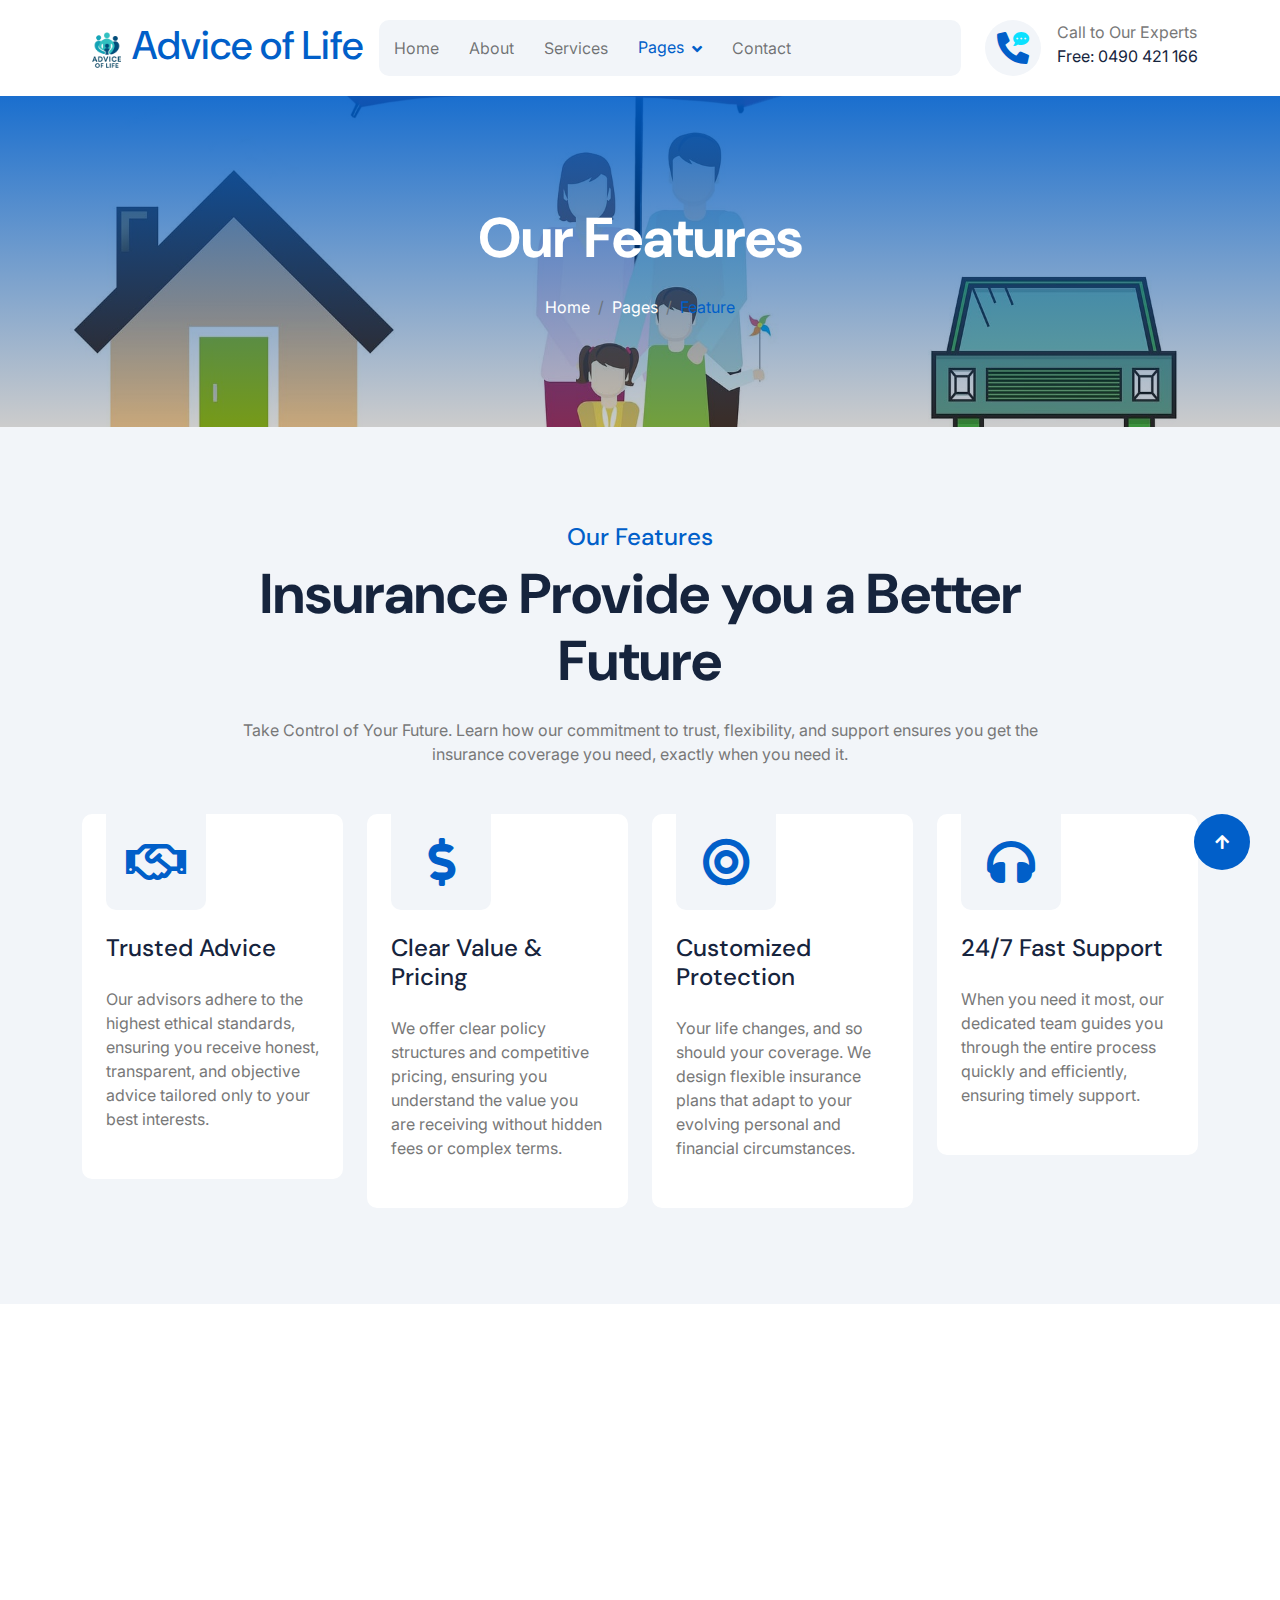
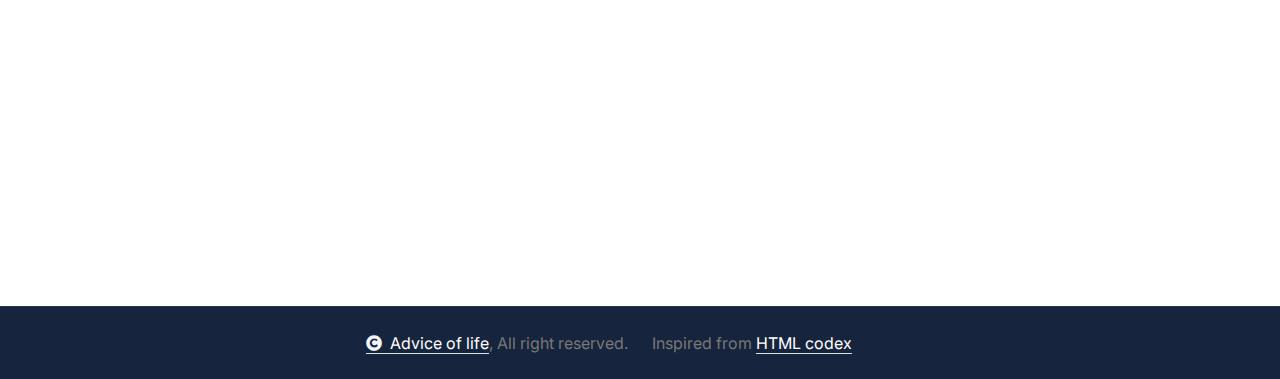
<file: feature.html>
<!DOCTYPE html>
<html lang="en">

    <head>
        <meta charset="utf-8">
    <title>Advice Of Life</title>
        <meta content="width=device-width, initial-scale=1.0" name="viewport">
        <meta content="" name="keywords">
        <meta content="" name="description">

        <!-- Google Web Fonts -->
        <link rel="preconnect" href="https://fonts.googleapis.com">
        <link rel="preconnect" href="https://fonts.gstatic.com" crossorigin>
        <link href="https://fonts.googleapis.com/css2?family=DM+Sans:ital,opsz,wght@0,9..40,100..1000;1,9..40,100..1000&family=Inter:slnt,wght@-10..0,100..900&display=swap" rel="stylesheet">

        <!-- Icon Font Stylesheet -->
        <link rel="stylesheet" href="https://use.fontawesome.com/releases/v5.15.4/css/all.css"/>
        <link href="https://cdn.jsdelivr.net/npm/bootstrap-icons@1.4.1/font/bootstrap-icons.css" rel="stylesheet">

        <!-- Libraries Stylesheet -->
        <link rel="stylesheet" href="lib/animate/animate.min.css"/>
        <link href="lib/lightbox/css/lightbox.min.css" rel="stylesheet">
        <link href="lib/owlcarousel/assets/owl.carousel.min.css" rel="stylesheet">


        <!-- Customized Bootstrap Stylesheet -->
        <link href="css/bootstrap.min.css" rel="stylesheet">

        <!-- Template Stylesheet -->
        <link href="css/style.css" rel="stylesheet">
    </head>

    <body>

        <!-- Spinner Start -->
        <div id="spinner" class="show bg-white position-fixed translate-middle w-100 vh-100 top-50 start-50 d-flex align-items-center justify-content-center">
            <div class="spinner-border text-primary" style="width: 3rem; height: 3rem;" role="status">
                <span class="sr-only">Loading...</span>
            </div>
        </div>
        <!-- Spinner End -->

        <!-- Topbar Start -->
        <!-- <div class="container-fluid topbar px-0 px-lg-4 bg-light py-2 d-none d-lg-block">
            <div class="container">
                <div class="row gx-0 align-items-center">
                    <div class="col-lg-8 text-center text-lg-start mb-lg-0">
                        <div class="d-flex flex-wrap">
                            <div class="border-end border-primary pe-3">
                                <a href="#" class="text-muted small"><i class="fas fa-map-marker-alt text-primary me-2"></i>Find A Location</a>
                            </div>
                            <div class="ps-3">
                                <a href="mailto:hello@adviceoflife.com.au" class="text-muted small"><i class="fas fa-envelope text-primary me-2"></i>hello@adviceoflife.com.au</a>
                            </div>
                        </div>
                    </div>
                    <div class="col-lg-4 text-center text-lg-end">
                        <div class="d-flex justify-content-end">
                            <div class="d-flex border-end border-primary pe-3">
                                <a class="btn p-0 text-primary me-3" href="#"><i class="fab fa-facebook-f"></i></a>
                                <a class="btn p-0 text-primary me-3" href="#"><i class="fab fa-twitter"></i></a>
                                <a class="btn p-0 text-primary me-3" href="#"><i class="fab fa-instagram"></i></a>
                                <a class="btn p-0 text-primary me-0" href="#"><i class="fab fa-linkedin-in"></i></a>
                            </div>
                            <div class="dropdown ms-3">
                                <a href="#" class="dropdown-toggle text-dark" data-bs-toggle="dropdown"><small><i class="fas fa-globe-europe text-primary me-2"></i> English</small></a>
                                <div class="dropdown-menu rounded">
                                    <a href="#" class="dropdown-item">English</a>
                                    Other languages can be added here 
                                </div>
                            </div>
                        </div>
                    </div>
                </div>
            </div>
        </div> -->
        <!-- Topbar End -->

        <!-- Navbar & Hero Start -->
        <div class="container-fluid nav-bar px-0 px-lg-4 py-lg-0">
            <div class="container">
                <nav class="navbar navbar-expand-lg navbar-light"> 
                    <a href="#" class="navbar-brand p-0">
                        <h1 class="text-primary mb-0"> <img src="img/logo.png" alt="Logo">Advice of Life</h1>
                        
                    </a>
                    <button class="navbar-toggler" type="button" data-bs-toggle="collapse" data-bs-target="#navbarCollapse">
                        <span class="fa fa-bars"></span>
                    </button>
                    <div class="collapse navbar-collapse" id="navbarCollapse">
                        <div class="navbar-nav mx-0 mx-lg-auto">
                            <a href="index.html" class="nav-item nav-link">Home</a>
                            <a href="about.html" class="nav-item nav-link">About</a>
                            <a href="service.html" class="nav-item nav-link">Services</a>
                            <!-- <a href="blog.html" class="nav-item nav-link">Blog</a> -->
                            <div class="nav-item dropdown active">
                                <a href="#" class="nav-link" data-bs-toggle="dropdown">
                                    <span class="dropdown-toggle">Pages</span>
                                </a>
                                <div class="dropdown-menu">
                                    <a href="feature.html" class="dropdown-item active">Our Features</a>
                                    <a href="team.html" class="dropdown-item">Our team</a>
                                    <a href="testimonial.html" class="dropdown-item">Testimonial</a>
                                    <a href="FAQ.html" class="dropdown-item">FAQs</a>
                                    <a href="404.html" class="dropdown-item">404 Page</a>
                                </div>
                            </div>
                            <a href="contact.html" class="nav-item nav-link">Contact</a>
                            <div class="nav-btn px-3">
                                <!-- <button class="btn-search btn btn-primary btn-md-square rounded-circle flex-shrink-0" data-bs-toggle="modal" data-bs-target="#searchModal"><i class="fas fa-search"></i></button> -->
                                <!-- <a href="#" class="btn btn-primary rounded-pill py-2 px-4 ms-3 flex-shrink-0"> Get a Quote</a> -->
                            </div>
                        </div>
                    </div>
                    <div class="d-none d-xl-flex flex-shrink-0 ps-4">
                        <a href="#" class="btn btn-light btn-lg-square rounded-circle position-relative wow tada" data-wow-delay=".9s">
                            <i class="fa fa-phone-alt fa-2x"></i>
                            <div class="position-absolute" style="top: 7px; right: 12px;">
                                <span><i class="fa fa-comment-dots text-secondary"></i></span>
                            </div>
                        </a>
                        <div class="d-flex flex-column ms-3">
                            <span>Call to Our Experts</span>
                            <a href="tel:+ 0123 456 7890"><span class="text-dark">Free: 0490 421 166</span></a>
                        </div>
                    </div>
                </nav>
            </div>
        </div>
        <!-- Navbar & Hero End -->

        <!-- Modal Search Start -->
        <div class="modal fade" id="searchModal" tabindex="-1" aria-labelledby="exampleModalLabel" aria-hidden="true">
            <div class="modal-dialog modal-fullscreen">
                <div class="modal-content rounded-0">
                    <div class="modal-header">
                        <h5 class="modal-title" id="exampleModalLabel">Search by keyword</h5>
                        <button type="button" class="btn-close" data-bs-dismiss="modal" aria-label="Close"></button>
                    </div>
                    <div class="modal-body d-flex align-items-center bg-primary">
                        <div class="input-group w-75 mx-auto d-flex">
                            <input type="search" class="form-control p-3" placeholder="keywords" aria-describedby="search-icon-1">
                            <span id="search-icon-1" class="btn bg-light border nput-group-text p-3"><i class="fa fa-search"></i></span>
                        </div>
                    </div>
                </div>
            </div>
        </div>
        <!-- Modal Search End -->


        <!-- Header Start -->
        <div class="container-fluid bg-breadcrumb">
            <div class="container text-center py-5" style="max-width: 900px;">
                <h4 class="text-white display-4 mb-4 wow fadeInDown" data-wow-delay="0.1s">Our Features</h4>
                <ol class="breadcrumb d-flex justify-content-center mb-0 wow fadeInDown" data-wow-delay="0.3s">
                    <li class="breadcrumb-item"><a href="index.html">Home</a></li>
                    <li class="breadcrumb-item"><a href="#">Pages</a></li>
                    <li class="breadcrumb-item active text-primary">Feature</li>
                </ol>    
            </div>
        </div>
        <!-- Header End -->


        <!-- Feature Start -->
        <div class="container-fluid feature bg-light py-5">
            <div class="container py-5">
                <div class="text-center mx-auto pb-5 wow fadeInUp" data-wow-delay="0.2s" style="max-width: 800px;">
                    <h4 class="text-primary">Our Features</h4>
                    <h1 class="display-4 mb-4">Insurance Provide you a Better Future</h1>
                    <p class="mb-0">Take Control of Your Future. Learn how our commitment to trust, flexibility, and support ensures you get the insurance coverage you need, exactly when you need it.
                    </p>
                </div>
                <div class="row g-4">
                    <div class="col-md-6 col-lg-6 col-xl-3 wow fadeInUp" data-wow-delay="0.2s">
                        <div class="feature-item p-4 pt-0">
                            <div class="feature-icon p-4 mb-4">
                                <i class="far fa-handshake fa-3x"></i>
                            </div>
                            <h4 class="mb-4">Trusted Advice</h4>
                            <p class="mb-4">Our advisors adhere to the highest ethical standards, ensuring you receive honest, transparent, and objective advice tailored only to your best interests.
                            </p>
                            <!-- Disabled original "Learn More" button kept for reference
                            <a class="btn btn-primary rounded-pill py-2 px-4" href="#">Learn More</a>
                            -->
                        </div>
                    </div>
                    <div class="col-md-6 col-lg-6 col-xl-3 wow fadeInUp" data-wow-delay="0.4s">
                        <div class="feature-item p-4 pt-0">
                            <div class="feature-icon p-4 mb-4">
                                <i class="fa fa-dollar-sign fa-3x"></i>
                            </div>
                            <h4 class="mb-4">Clear Value & Pricing</h4>
                            <p class="mb-4">We offer clear policy structures and competitive pricing, ensuring you understand the value you are receiving without hidden fees or complex terms.
                            </p>
                            <!-- Disabled original "Learn More" button kept for reference
                            <a class="btn btn-primary rounded-pill py-2 px-4" href="#">Learn More</a>
                        -->
                        </div>
                    </div>
                    <div class="col-md-6 col-lg-6 col-xl-3 wow fadeInUp" data-wow-delay="0.6s">
                        <div class="feature-item p-4 pt-0">
                            <div class="feature-icon p-4 mb-4">
                                <i class="fa fa-bullseye fa-3x"></i>
                            </div>
                            <h4 class="mb-4">Customized Protection</h4>
                            <p class="mb-4">Your life changes, and so should your coverage. We design flexible insurance plans that adapt to your evolving personal and financial circumstances.
                            </p>
                            <!-- Disabled original "Learn More" button kept for reference
                            <a class="btn btn-primary rounded-pill py-2 px-4" href="#">Learn More</a>
                            -->
                        </div>
                    </div>
                    <div class="col-md-6 col-lg-6 col-xl-3 wow fadeInUp" data-wow-delay="0.8s">
                        <div class="feature-item p-4 pt-0">
                            <div class="feature-icon p-4 mb-4">
                                <i class="fa fa-headphones fa-3x"></i>
                            </div>
                            <h4 class="mb-4">24/7 Fast Support</h4>
                            <p class="mb-4">When you need it most, our dedicated team guides you through the entire process quickly and efficiently, ensuring timely support.
                            </p>
                            <!-- Disabled original "Learn More" button kept for reference
                            <a class="btn btn-primary rounded-pill py-2 px-4" href="#">Learn More</a>
                            -->
                        </div>
                    </div>
                </div>
            </div>
        </div>
        <!-- Feature End -->


        <!-- Footer Start -->
        <div class="container-fluid footer py-5 wow fadeIn" data-wow-delay="0.2s">
            <div class="container py-5">
                <div class="row g-5">
                    <div class="col-xl-9">
                        <div class="mb-5">
                            <div class="row g-4">
                                <div class="col-md-6 col-lg-6 col-xl-5">
                                    <div class="footer-item">
                                        <a href="index.html" class="p-0">
                                            <h3 class="text-white mb-0" ><img src="img/logo.png" alt="Logo" style="max-height: 50px;"> Advice OfLife</h3>
                                            <!-- <img src="img/logo.png" alt="Logo"> -->
                                        </a>
                                        <p class="text-white mb-4">At Advice of Life, we provide general advice on personal risk insurance so you can better understand your options and take the first step towards the right cover....</p>
                                        <div class="footer-btn d-flex">
                                            <!-- <a class="btn btn-md-square rounded-circle me-3" href="#"><i class="fab fa-facebook-f"></i></a>
                                            <a class="btn btn-md-square rounded-circle me-3" href="#"><i class="fab fa-twitter"></i></a>
                                            <a class="btn btn-md-square rounded-circle me-3" href="#"><i class="fab fa-instagram"></i></a>
                                            <a class="btn btn-md-square rounded-circle me-0" href="#"><i class="fab fa-linkedin-in"></i></a> -->
                                        </div>
                                    </div>
                                </div>
                                <div class="col-md-6 col-lg-6 col-xl-3">
                                    <div class="footer-item">
                                        <h4 class="text-white mb-4">Useful Links</h4>
                                        <a href="#"><i class="fas fa-angle-right me-2"></i> About Us</a>
                                        <a href="#"><i class="fas fa-angle-right me-2"></i> Features</a>
                                        <a href="#"><i class="fas fa-angle-right me-2"></i> Services</a>
                                        <a href="#"><i class="fas fa-angle-right me-2"></i> FAQ's</a>
                                        <a href="#"><i class="fas fa-angle-right me-2"></i> Contact</a>
                                    </div>
                                </div>
                                <!-- <div class="col-md-6 col-lg-6 col-xl-4">
                                    <div class="footer-item">
                                        <h4 class="mb-4 text-white">Instagram</h4>
                                        <div class="row g-3">
                                            <div class="col-4">
                                                <div class="footer-instagram rounded">
                                                    <img src="img/instagram-footer-1.jpg" class="img-fluid w-100" alt="">
                                                    <div class="footer-search-icon">
                                                        <a href="img/instagram-footer-1.jpg" data-lightbox="footerInstagram-1" class="my-auto"><i class="fas fa-link text-white"></i></a>
                                                    </div>
                                                </div>
                                           </div>
                                           <div class="col-4">
                                                <div class="footer-instagram rounded">
                                                    <img src="img/instagram-footer-2.jpg" class="img-fluid w-100" alt="">
                                                    <div class="footer-search-icon">
                                                        <a href="img/instagram-footer-2.jpg" data-lightbox="footerInstagram-2" class="my-auto"><i class="fas fa-link text-white"></i></a>
                                                    </div>
                                                </div>
                                           </div>
                                            <div class="col-4">
                                                <div class="footer-instagram rounded">
                                                    <img src="img/instagram-footer-3.jpg" class="img-fluid w-100" alt="">
                                                    <div class="footer-search-icon">
                                                        <a href="img/instagram-footer-3.jpg" data-lightbox="footerInstagram-3" class="my-auto"><i class="fas fa-link text-white"></i></a>
                                                    </div>
                                                </div>
                                           </div>
                                            <div class="col-4">
                                                <div class="footer-instagram rounded">
                                                    <img src="img/instagram-footer-4.jpg" class="img-fluid w-100" alt="">
                                                    <div class="footer-search-icon">
                                                        <a href="img/instagram-footer-4.jpg" data-lightbox="footerInstagram-4" class="my-auto"><i class="fas fa-link text-white"></i></a>
                                                    </div>
                                                </div>
                                           </div>
                                            <div class="col-4">
                                                <div class="footer-instagram rounded">
                                                    <img src="img/instagram-footer-5.jpg" class="img-fluid w-100" alt="">
                                                    <div class="footer-search-icon">
                                                        <a href="img/instagram-footer-5.jpg" data-lightbox="footerInstagram-5" class="my-auto"><i class="fas fa-link text-white"></i></a>
                                                    </div>
                                                </div>
                                           </div>
                                           <div class="col-4">
                                                <div class="footer-instagram rounded">
                                                    <img src="img/instagram-footer-6.jpg" class="img-fluid w-100" alt="">
                                                    <div class="footer-search-icon">
                                                        <a href="img/instagram-footer-6.jpg" data-lightbox="footerInstagram-6" class="my-auto"><i class="fas fa-link text-white"></i></a>
                                                    </div>
                                                </div>
                                            </div>
                                        </div>
                                    </div>
                                </div> -->
                            </div>
                        </div>
                        <div class="pt-5" style="border-top: 1px solid rgba(255, 255, 255, 0.08);">
                            <div class="row g-0">
                                <div class="col-12">
                                    <div class="row g-4">
                                        <div class="col-lg-6 col-xl-4">
                                            <div class="d-flex">
                                                <div class="btn-xl-square bg-primary text-white rounded p-4 me-4">
                                                    <i class="fas fa-map-marker-alt fa-2x"></i>
                                                </div>
                                                <div>
                                                    <h4 class="text-white">Address</h4>
                                                    <p class="mb-0">Norwest, Sydney NSW 2153</p>
                                                </div>
                                            </div>
                                        </div>
                                        <div class="col-lg-6 col-xl-4">
                                            <div class="d-flex">
                                                <div class="btn-xl-square bg-primary text-white rounded p-4 me-4">
                                                    <i class="fas fa-envelope fa-2x"></i>
                                                </div>
                                                <div>
                                                    <h4 class="text-white">Mail Us</h4>
                                                    <p class="mb-0">hello@adviceoflife.com.au</p>
                                                </div>
                                            </div>
                                        </div>
                                        <div class="col-lg-6 col-xl-4">
                                            <div class="d-flex">
                                                <div class="btn-xl-square bg-primary text-white rounded p-4 me-4">
                                                    <i class="fa fa-phone-alt fa-2x"></i>
                                                </div>
                                                <div>
                                                    <h4 class="text-white">Telephone</h4>
                                                    <p class="mb-0">0490 421 166</p>
                                                </div>
                                            </div>
                                        </div>
                                    </div>
                                </div>
                            </div>
                        </div>
                    </div>
                    
                    <!-- <div class="col-xl-3">
                        <div class="footer-item">
                            <h4 class="text-white mb-4">Newsletter</h4>
                            <p class="text-white mb-3">Dolor amet sit justo amet elitr clita ipsum elitr est.Lorem ipsum dolor sit amet, consectetur adipiscing elit.</p>
                            <div class="position-relative rounded-pill mb-4">
                                <input class="form-control rounded-pill w-100 py-3 ps-4 pe-5" type="text" placeholder="Enter your email">
                                <button type="button" class="btn btn-primary rounded-pill position-absolute top-0 end-0 py-2 mt-2 me-2">SignUp</button>
                            </div>
                            <div class="d-flex flex-shrink-0">
                                <div class="footer-btn">
                                    <a href="#" class="btn btn-lg-square rounded-circle position-relative wow tada" data-wow-delay=".9s">
                                        <i class="fa fa-phone-alt fa-2x"></i>
                                        <div class="position-absolute" style="top: 2px; right: 12px;">
                                            <span><i class="fa fa-comment-dots text-secondary"></i></span>
                                        </div>
                                    </a>
                                </div>
                                <div class="d-flex flex-column ms-3 flex-shrink-0">
                                    <span>Call to Our Experts</span>
                                    <a href="tel:+ 0123 456 7890"><span class="text-white">Free: + 0123 456 7890</span></a>
                                </div>
                            </div>
                        </div>
                    </div> -->
                </div>
            </div>
        </div>
        <!-- Footer End -->
        
        <!-- Copyright Start -->
        <div class="container-fluid copyright py-4">
            <div class="container">
                <div class="row g-4 align-items-center">
                    <div class="col-md-6 text-center text-md-end mb-md-0">
                        <span class="text-body"><a href="https://adviceoflife.com.au" class="border-bottom text-white"><i class="fas fa-copyright text-light me-2"></i>Advice of life</a>, All right reserved.</span>
                    </div>
                    <div class="col-md-6 text-center text-md-start text-body">
                        <!--/*** This template is free as long as you keep the below author’s credit link/attribution link/backlink. ***/-->
                        <!--/*** If you'd like to use the template without the below author’s credit link/attribution link/backlink, ***/-->
                        <!--/*** you can purchase the Credit Removal License from "https://htmlcodex.com/credit-removal". ***/-->
                        Inspired from <a class="border-bottom text-white" href="https://htmlcodex.com">HTML codex</a>
                    </div>
                </div>
            </div>
        </div>
        <!-- Copyright End -->


        <!-- Back to Top -->
        <a href="#" class="btn btn-primary btn-lg-square rounded-circle back-to-top"><i class="fa fa-arrow-up"></i></a>   

        
        <!-- JavaScript Libraries -->
        <script src="https://ajax.googleapis.com/ajax/libs/jquery/3.6.4/jquery.min.js"></script>
        <script src="https://cdn.jsdelivr.net/npm/bootstrap@5.0.0/dist/js/bootstrap.bundle.min.js"></script>
        <script src="lib/wow/wow.min.js"></script>
        <script src="lib/easing/easing.min.js"></script>
        <script src="lib/waypoints/waypoints.min.js"></script>
        <script src="lib/counterup/counterup.min.js"></script>
        <script src="lib/lightbox/js/lightbox.min.js"></script>
        <script src="lib/owlcarousel/owl.carousel.min.js"></script>
        

        <!-- Template Javascript -->
        <script src="js/main.js"></script>
    </body>

</html>
</file>
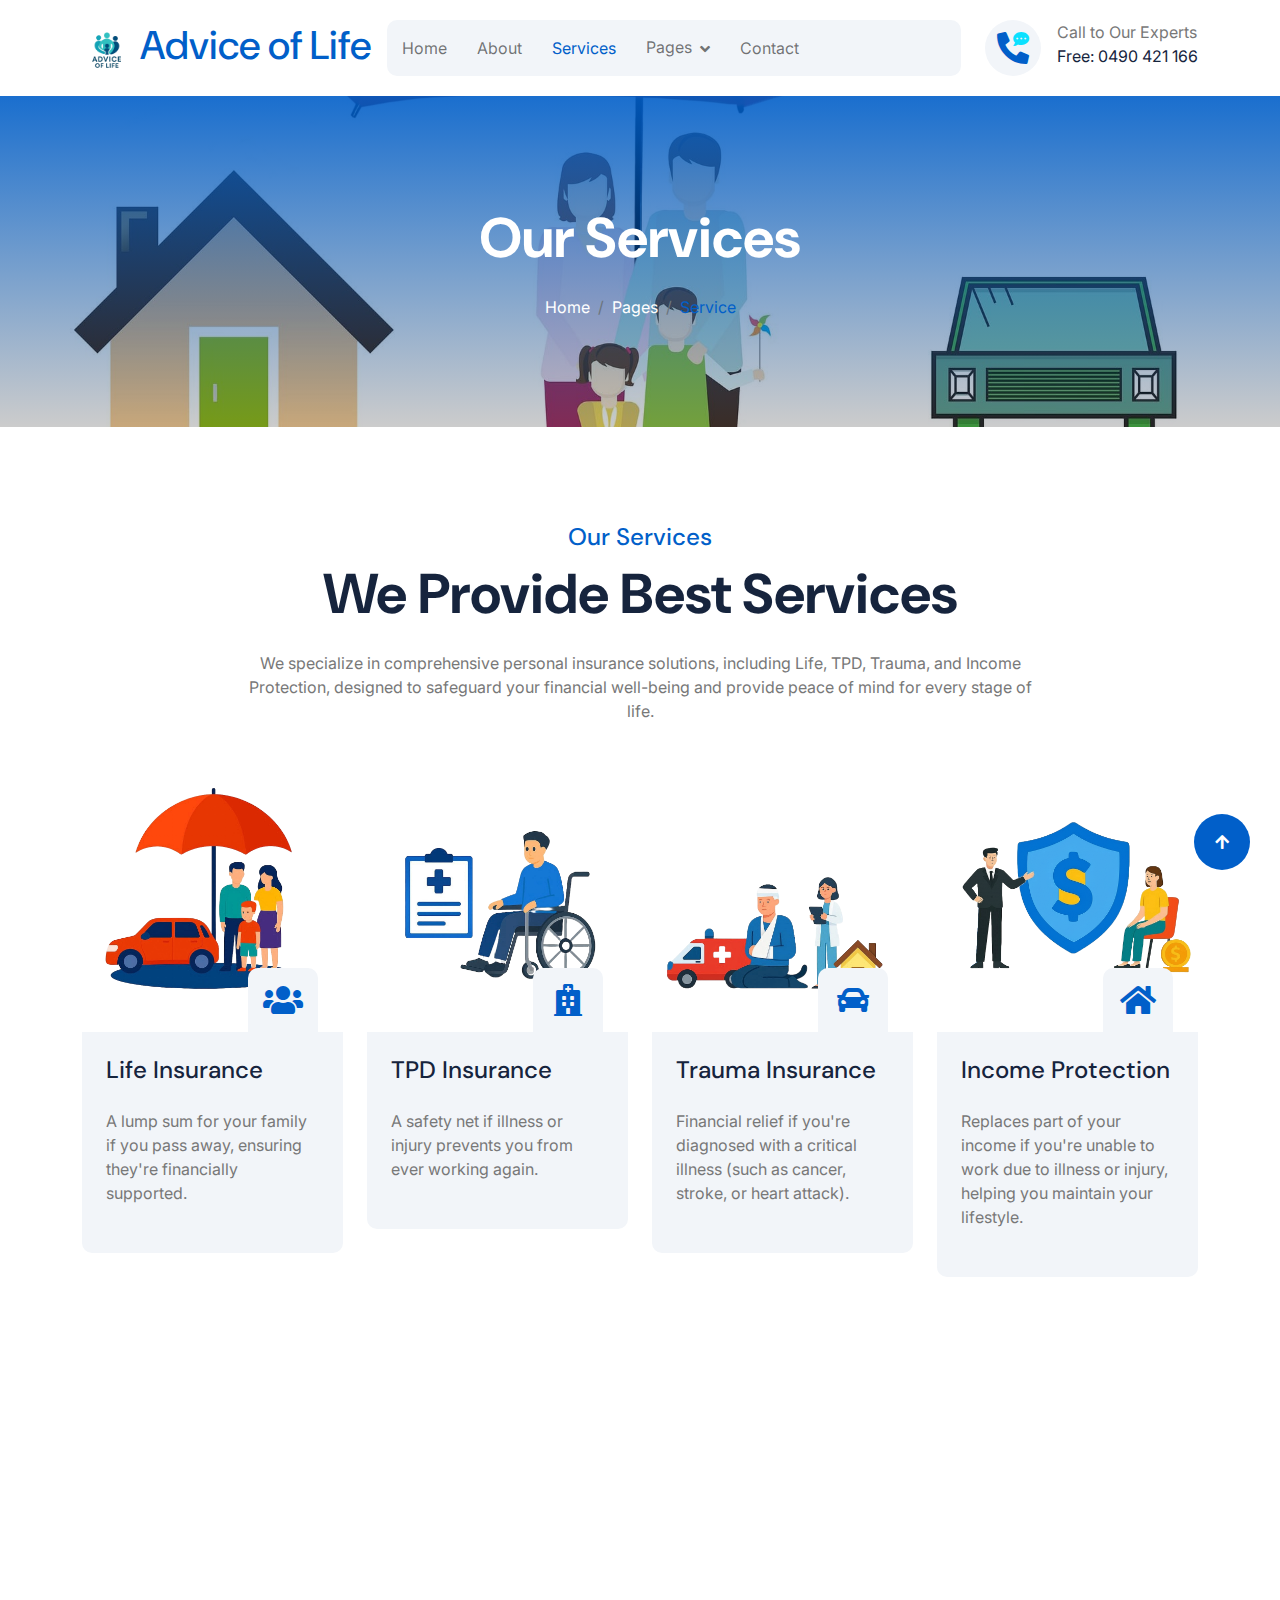
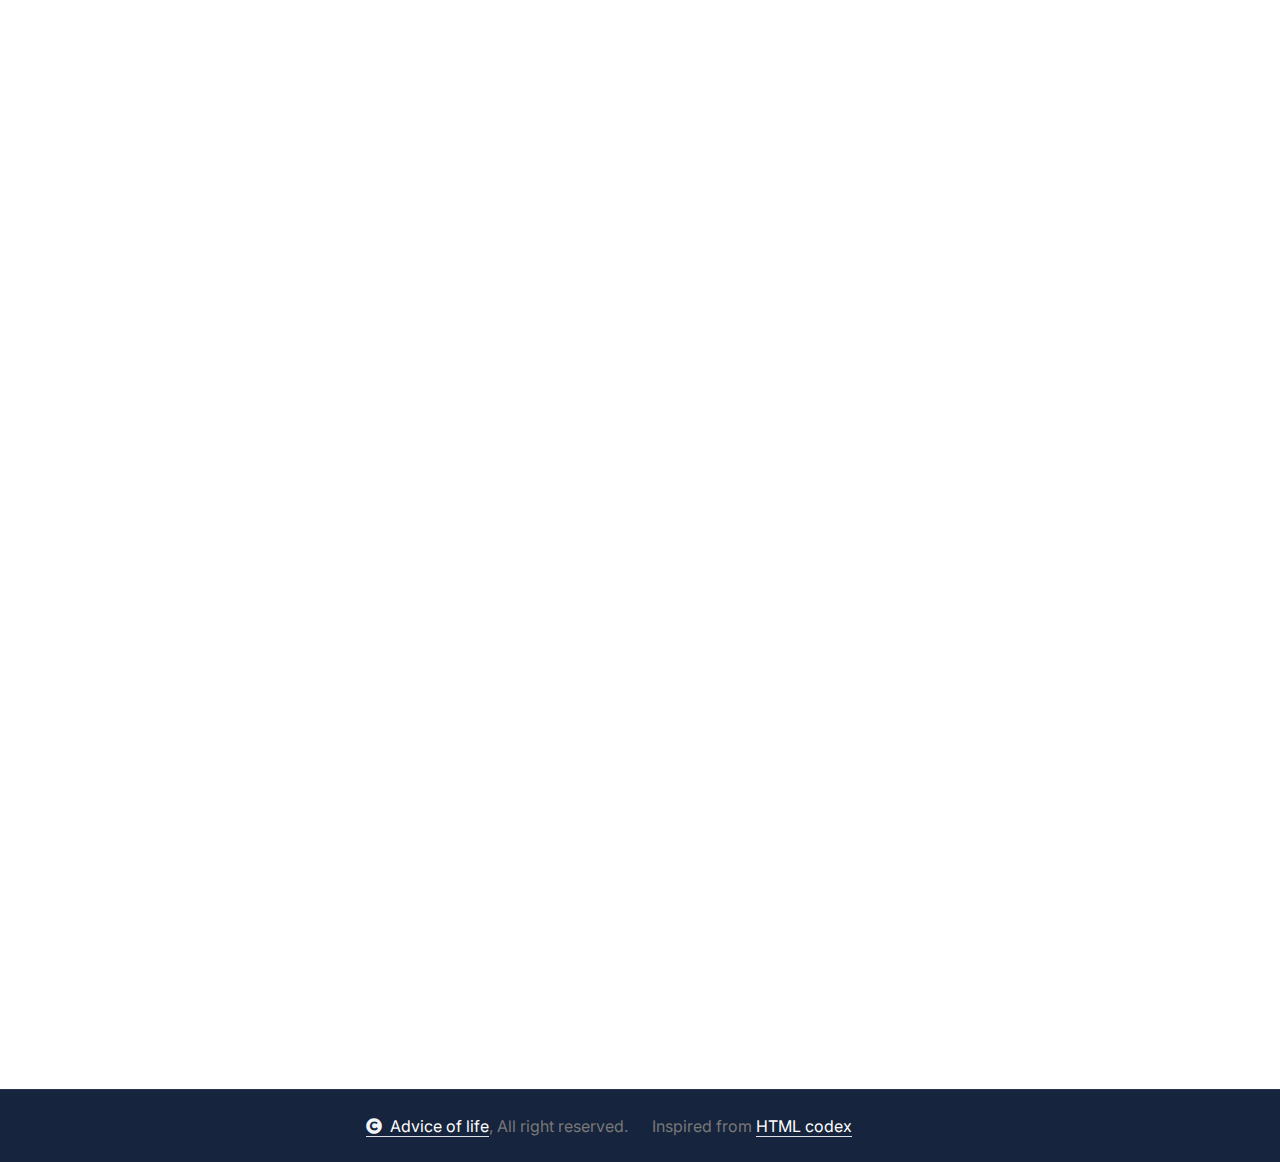
<file: service.html>
<!DOCTYPE html>
<html lang="en">

    <head>
        <meta charset="utf-8">
    <title>Advice Of Life</title>
        <meta content="width=device-width, initial-scale=1.0" name="viewport">
        <meta content="" name="keywords">
        <meta content="" name="description">

        <!-- Google Web Fonts -->
        <link rel="preconnect" href="https://fonts.googleapis.com">
        <link rel="preconnect" href="https://fonts.gstatic.com" crossorigin>
        <link href="https://fonts.googleapis.com/css2?family=DM+Sans:ital,opsz,wght@0,9..40,100..1000;1,9..40,100..1000&family=Inter:slnt,wght@-10..0,100..900&display=swap" rel="stylesheet">

        <!-- Icon Font Stylesheet -->
        <link rel="stylesheet" href="https://use.fontawesome.com/releases/v5.15.4/css/all.css"/>
        <link href="https://cdn.jsdelivr.net/npm/bootstrap-icons@1.4.1/font/bootstrap-icons.css" rel="stylesheet">

        <!-- Libraries Stylesheet -->
        <link rel="stylesheet" href="lib/animate/animate.min.css"/>
        <link href="lib/lightbox/css/lightbox.min.css" rel="stylesheet">
        <link href="lib/owlcarousel/assets/owl.carousel.min.css" rel="stylesheet">


        <!-- Customized Bootstrap Stylesheet -->
        <link href="css/bootstrap.min.css" rel="stylesheet">

        <!-- Template Stylesheet -->
        <link href="css/style.css" rel="stylesheet">
    </head>

    <body>

        <!-- Spinner Start -->
        <div id="spinner" class="show bg-white position-fixed translate-middle w-100 vh-100 top-50 start-50 d-flex align-items-center justify-content-center">
            <div class="spinner-border text-primary" style="width: 3rem; height: 3rem;" role="status">
                <span class="sr-only">Loading...</span>
            </div>
        </div>
        <!-- Spinner End -->

        <!-- Topbar Start -->
        <!-- <div class="container-fluid topbar px-0 px-lg-4 bg-light py-2 d-none d-lg-block">
            <div class="container">
                <div class="row gx-0 align-items-center">
                    <div class="col-lg-8 text-center text-lg-start mb-lg-0">
                        <div class="d-flex flex-wrap">
                            <div class="border-end border-primary pe-3">
                                <a href="#" class="text-muted small"><i class="fas fa-map-marker-alt text-primary me-2"></i>Find A Location</a>
                            </div>
                            <div class="ps-3">
                                <a href="mailto:hello@adviceoflife.com.au" class="text-muted small"><i class="fas fa-envelope text-primary me-2"></i>hello@adviceoflife.com.au</a>
                            </div>
                        </div>
                    </div>
                    <div class="col-lg-4 text-center text-lg-end">
                        <div class="d-flex justify-content-end">
                            <div class="d-flex border-end border-primary pe-3">
                                <a class="btn p-0 text-primary me-3" href="#"><i class="fab fa-facebook-f"></i></a>
                                <a class="btn p-0 text-primary me-3" href="#"><i class="fab fa-twitter"></i></a>
                                <a class="btn p-0 text-primary me-3" href="#"><i class="fab fa-instagram"></i></a>
                                <a class="btn p-0 text-primary me-0" href="#"><i class="fab fa-linkedin-in"></i></a>
                            </div>
                            <div class="dropdown ms-3">
                                <a href="#" class="dropdown-toggle text-dark" data-bs-toggle="dropdown"><small><i class="fas fa-globe-europe text-primary me-2"></i> English</small></a>
                                <div class="dropdown-menu rounded">
                                    <a href="#" class="dropdown-item">English</a>
                                    Other languages can be added here 
                                </div>
                            </div>
                        </div>
                    </div>
                </div>
            </div>
        </div> -->
        <!-- Topbar End -->

        <!-- Navbar & Hero Start -->
        <div class="container-fluid nav-bar px-0 px-lg-4 py-lg-0">
            <div class="container">
                <nav class="navbar navbar-expand-lg navbar-light"> 
                    <a href="#" class="navbar-brand p-0">
                        <h1 class="text-primary mb-0"> <img src="img/logo.png" alt="Logo"> Advice of Life</h1>
                        
                    </a>
                    <button class="navbar-toggler" type="button" data-bs-toggle="collapse" data-bs-target="#navbarCollapse">
                        <span class="fa fa-bars"></span>
                    </button>
                    <div class="collapse navbar-collapse" id="navbarCollapse">
                        <div class="navbar-nav mx-0 mx-lg-auto">
                            <a href="index.html" class="nav-item nav-link">Home</a>
                            <a href="about.html" class="nav-item nav-link">About</a>
                            <a href="service.html" class="nav-item nav-link active">Services</a>
                            <!-- <a href="blog.html" class="nav-item nav-link">Blog</a> -->
                            <div class="nav-item dropdown">
                                <a href="#" class="nav-link" data-bs-toggle="dropdown">
                                    <span class="dropdown-toggle">Pages</span>
                                </a>
                                <div class="dropdown-menu">
                                    <a href="feature.html" class="dropdown-item">Our Features</a>
                                    <a href="team.html" class="dropdown-item">Our team</a>
                                    <a href="testimonial.html" class="dropdown-item">Testimonial</a>
                                    <a href="FAQ.html" class="dropdown-item">FAQs</a>
                                    <a href="404.html" class="dropdown-item">404 Page</a>
                                </div>
                            </div>
                            <a href="contact.html" class="nav-item nav-link">Contact</a>
                            <div class="nav-btn px-3">
                                <!-- <button class="btn-search btn btn-primary btn-md-square rounded-circle flex-shrink-0" data-bs-toggle="modal" data-bs-target="#searchModal"><i class="fas fa-search"></i></button> -->
                                <!-- <a href="#" class="btn btn-primary rounded-pill py-2 px-4 ms-3 flex-shrink-0"> Get a Quote</a> -->
                            </div>
                        </div>
                    </div>
                    <div class="d-none d-xl-flex flex-shrink-0 ps-4">
                        <a href="#" class="btn btn-light btn-lg-square rounded-circle position-relative wow tada" data-wow-delay=".9s">
                            <i class="fa fa-phone-alt fa-2x"></i>
                            <div class="position-absolute" style="top: 7px; right: 12px;">
                                <span><i class="fa fa-comment-dots text-secondary"></i></span>
                            </div>
                        </a>
                        <div class="d-flex flex-column ms-3">
                            <span>Call to Our Experts</span>
                            <a href="tel:+ 0123 456 7890"><span class="text-dark">Free: 0490 421 166</span></a>
                        </div>
                    </div>
                </nav>
            </div>
        </div>
        <!-- Navbar & Hero End -->

        <!-- Modal Search Start -->
        <!-- <div class="modal fade" id="searchModal" tabindex="-1" aria-labelledby="exampleModalLabel" aria-hidden="true">
            <div class="modal-dialog modal-fullscreen">
                <div class="modal-content rounded-0">
                    <div class="modal-header">
                        <h5 class="modal-title" id="exampleModalLabel">Search by keyword</h5>
                        <button type="button" class="btn-close" data-bs-dismiss="modal" aria-label="Close"></button>
                    </div>
                    <div class="modal-body d-flex align-items-center bg-primary">
                        <div class="input-group w-75 mx-auto d-flex">
                            <input type="search" class="form-control p-3" placeholder="keywords" aria-describedby="search-icon-1">
                            <span id="search-icon-1" class="btn bg-light border nput-group-text p-3"><i class="fa fa-search"></i></span>
                        </div>
                    </div>
                </div>
            </div>
        </div> -->
        <!-- Modal Search End -->


        <!-- Header Start -->
        <div class="container-fluid bg-breadcrumb">
            <div class="container text-center py-5" style="max-width: 900px;">
                <h4 class="text-white display-4 mb-4 wow fadeInDown" data-wow-delay="0.1s">Our Services</h4>
                <ol class="breadcrumb d-flex justify-content-center mb-0 wow fadeInDown" data-wow-delay="0.3s">
                    <li class="breadcrumb-item"><a href="index.html">Home</a></li>
                    <li class="breadcrumb-item"><a href="#">Pages</a></li>
                    <li class="breadcrumb-item active text-primary">Service</li>
                </ol>    
            </div>
        </div>
        <!-- Header End -->


        <!-- Service Start -->
        <div class="container-fluid service py-5">
            <div class="container py-5">
                <div class="text-center mx-auto pb-5 wow fadeInUp" data-wow-delay="0.2s" style="max-width: 800px;">
                    <h4 class="text-primary">Our Services</h4>
                    <h1 class="display-4 mb-4">We Provide Best Services</h1>
                   <p class="mb-0">We specialize in comprehensive personal insurance solutions, including Life, TPD, Trauma, and Income Protection, designed to safeguard your financial well-being and provide peace of mind for every stage of life.
                    </p>
                </div>
                <div class="row g-4 justify-content-center">
                    <div class="col-md-6 col-lg-6 col-xl-3 wow fadeInUp" data-wow-delay="0.2s">
                        <div class="service-item">
                            <div class="service-img">
                                <img src="img/LifeInsurance.png" class="img-fluid rounded-top w-100" alt="">
                                <div class="service-icon p-3">
                                    <i class="fa fa-users fa-2x"></i>
                                </div>
                            </div>
                            <div class="service-content p-4">
                                <div class="service-content-inner">
                                    <a href="#" class="d-inline-block h4 mb-4">Life Insurance</a>
                                    <p class="mb-4">A lump sum for your family if you pass away, ensuring they're financially supported.</p>
                                    <!-- Disabled original "Read More" button kept for reference
                                    <a class="btn btn-primary rounded-pill py-2 px-4" href="#">Read More</a>
                                    -->
                                </div>
                            </div>
                        </div>
                    </div>
                    <div class="col-md-6 col-lg-6 col-xl-3 wow fadeInUp" data-wow-delay="0.4s">
                        <div class="service-item">
                            <div class="service-img">
                                <img src="img/TPDInsurance.png" class="img-fluid rounded-top w-100" alt="">
                                <div class="service-icon p-3">
                                    <i class="fa fa-hospital fa-2x"></i>
                                </div>
                            </div>
                            <div class="service-content p-4">
                                <div class="service-content-inner">
                                    <a href="#" class="d-inline-block h4 mb-4">TPD Insurance</a>
                                    <p class="mb-4">A safety net if illness or injury prevents you from ever working again.</p>
                                    <!-- Disabled original "Read More" button kept for reference
                                    <a class="btn btn-primary rounded-pill py-2 px-4" href="#">Read More</a>
                                    -->
                                </div>
                            </div>
                        </div>
                    </div>
                    <div class="col-md-6 col-lg-6 col-xl-3 wow fadeInUp" data-wow-delay="0.6s">
                        <div class="service-item">
                            <div class="service-img">
                                <img src="img/TraumaInsurance.png" class="img-fluid rounded-top w-100" alt="">
                                <div class="service-icon p-3">
                                    <i class="fa fa-car fa-2x"></i>
                                </div>
                            </div>
                            <div class="service-content p-4">
                                <div class="service-content-inner">
                                    <a href="#" class="d-inline-block h4 mb-4">Trauma Insurance</a>
                                    <p class="mb-4">Financial relief if you're diagnosed with a critical illness (such as cancer, stroke, or heart attack).</p>
                                    <!-- Disabled original "Read More" button kept for reference
                                    <a class="btn btn-primary rounded-pill py-2 px-4" href="#">Read More</a>
                                    -->
                                </div>
                            </div>
                        </div>
                    </div>
                    <div class="col-md-6 col-lg-6 col-xl-3 wow fadeInUp" data-wow-delay="0.8s">
                        <div class="service-item">
                            <div class="service-img">
                                <img src="img/IncomeProtection.png" class="img-fluid rounded-top w-100" alt="">
                                <div class="service-icon p-3">
                                    <i class="fa fa-home fa-2x"></i>
                                </div>
                            </div>
                            <div class="service-content p-4">
                                <div class="service-content-inner">
                                    <a href="#" class="d-inline-block h4 mb-4">Income Protection</a>
                                    <p class="mb-4">Replaces part of your income if you're unable to work due to illness or injury, helping you maintain your lifestyle.</p>
                                    <!-- Disabled original "Read More" button kept for reference
                                    <a class="btn btn-primary rounded-pill py-2 px-4" href="#">Read More</a>
                                    -->
                                </div>
                            </div>
                        </div>
                    </div>
                    <div class="col-12 text-center wow fadeInUp" data-wow-delay="0.2s">
                        <!-- Disabled original "More Services" button kept for reference
                        <a class="btn btn-primary rounded-pill py-3 px-5" href="#">More Services</a>
                        -->
                    </div>
                </div>
            </div>
        </div>
        <!-- Service End -->


        <!-- Testimonial Start -->
        <div class="container-fluid testimonial pb-5">
            <div class="container pb-5">
                <div class="text-center mx-auto pb-5 wow fadeInUp" data-wow-delay="0.2s" style="max-width: 800px;">
                    <h4 class="text-primary">Testimonial</h4>
                    <h1 class="display-4 mb-4">What Our Customers Are Saying</h1>
                    <p class="mb-0">Don't just take our word for it—read what our valued clients have to say about their experience and the peace of mind we've helped them achieve.
                    </p>
                </div>
                <div class="owl-carousel testimonial-carousel wow fadeInUp" data-wow-delay="0.2s">
                    <div class="testimonial-item bg-light rounded">
                        <div class="row g-0">
                            <div class="col-4  col-lg-4 col-xl-3">
                                <div class="h-100">
                                    <img src="img/User.png" class="img-fluid h-100 rounded" style="object-fit: cover;" alt="">
                                </div>
                            </div>
                            <div class="col-8 col-lg-8 col-xl-9">
                                <div class="d-flex flex-column my-auto text-start p-4">
                                    <h4 class="text-dark mb-0">John Paul</h4>
                                    <p class="mb-3">IT Consultant</p>
                                    <div class="d-flex text-primary mb-3">
                                        <i class="fas fa-star"></i>
                                        <i class="fas fa-star"></i>
                                        <i class="fas fa-star"></i>
                                        <i class="fas fa-star"></i>
                                        <i class="fas fa-star"></i>
                                    </div>
                                    <p class="mb-0">The advice we received on consolidating our super and setting up our Life Insurance was straightforward and incredibly helpful. We finally feel secure about our family's future.
                                    </p>
                                </div>
                            </div>
                        </div>
                    </div>
                    <div class="testimonial-item bg-light rounded">
                        <div class="row g-0">
                            <div class="col-4  col-lg-4 col-xl-3">
                                <div class="h-100">
                                    <img src="img/User.png" class="img-fluid h-100 rounded" style="object-fit: cover;" alt="">
                                </div>
                            </div>
                            <div class="col-8 col-lg-8 col-xl-9">
                                <div class="d-flex flex-column my-auto text-start p-4">
                                    <h4 class="text-dark mb-0">Ravi Chandra</h4>
                                    <p class="mb-3">Engineering Manager</p>
                                    <div class="d-flex text-primary mb-3">
                                        <i class="fas fa-star"></i>
                                        <i class="fas fa-star"></i>
                                        <i class="fas fa-star"></i>
                                        <i class="fas fa-star"></i>
                                        <i class="fas fa-star text-body"></i>
                                    </div>
                                    <p class="mb-0">I always found insurance confusing, but my advisor clearly explained TPD and Income Protection, tailoring a policy that perfectly fit my budget and my job. Excellent service!
                                    </p>
                                </div>
                            </div>
                        </div>
                    </div>
                    <div class="testimonial-item bg-light rounded">
                        <div class="row g-0">
                            <div class="col-4  col-lg-4 col-xl-3">
                                <div class="h-100">
                                    <img src="img/User.png" class="img-fluid h-100 rounded" style="object-fit: cover;" alt="">
                                </div>
                            </div>
                            <div class="col-8 col-lg-8 col-xl-9">
                                <div class="d-flex flex-column my-auto text-start p-4">
                                    <h4 class="text-dark mb-0">Emily Clark</h4>
                                    <p class="mb-3">Marketing Manager</p>
                                    <div class="d-flex text-primary mb-3">
                                        <i class="fas fa-star"></i>
                                        <i class="fas fa-star"></i>
                                        <i class="fas fa-star"></i>
                                        <i class="fas fa-star text-body"></i>
                                        <i class="fas fa-star text-body"></i>
                                    </div>
                                    <p class="mb-0">I highly recommend this team. They didn't just sell me a policy; they acted as a true financial partner, regularly checking in and adjusting my coverage as my career changed.
                                    </p>
                                </div>
                            </div>
                        </div>
                    </div>
                </div>
            </div>
        </div>
        <!-- Testimonial End -->


        <!-- Footer Start -->
        <div class="container-fluid footer py-5 wow fadeIn" data-wow-delay="0.2s">
            <div class="container py-5">
                <div class="row g-5">
                    <div class="col-xl-9">
                        <div class="mb-5">
                            <div class="row g-4">
                                <div class="col-md-6 col-lg-6 col-xl-5">
                                    <div class="footer-item">
                                        <a href="index.html" class="p-0">
                                            <h3 class="text-white mb-0" ><img src="img/logo.png" alt="Logo" style="max-height: 50px;"> Advice OfLife</h3>
                                            <!-- <img src="img/logo.png" alt="Logo"> -->
                                        </a>
                                        <p class="text-white mb-4">At Advice of Life, we provide general advice on personal risk insurance so you can better understand your options and take the first step towards the right cover....</p>
                                        <div class="footer-btn d-flex">
                                            <!-- <a class="btn btn-md-square rounded-circle me-3" href="#"><i class="fab fa-facebook-f"></i></a>
                                            <a class="btn btn-md-square rounded-circle me-3" href="#"><i class="fab fa-twitter"></i></a>
                                            <a class="btn btn-md-square rounded-circle me-3" href="#"><i class="fab fa-instagram"></i></a>
                                            <a class="btn btn-md-square rounded-circle me-0" href="#"><i class="fab fa-linkedin-in"></i></a> -->
                                        </div>
                                    </div>
                                </div>
                                <div class="col-md-6 col-lg-6 col-xl-3">
                                    <div class="footer-item">
                                        <h4 class="text-white mb-4">Useful Links</h4>
                                       <a href="./about.html"><i class="fas fa-angle-right me-2"></i> About Us</a>
                                        <a href="./feature.html"><i class="fas fa-angle-right me-2"></i> Features</a>
                                        <a href="./service.html"><i class="fas fa-angle-right me-2"></i> Services</a>
                                        <a href="./FAQ.html"><i class="fas fa-angle-right me-2"></i> FAQ's</a>
                                        <a href="./contact.html"><i class="fas fa-angle-right me-2"></i> Contact</a>
                                    </div>
                                </div>
                                <!-- <div class="col-md-6 col-lg-6 col-xl-4">
                                    <div class="footer-item">
                                        <h4 class="mb-4 text-white">Instagram</h4>
                                        <div class="row g-3">
                                            <div class="col-4">
                                                <div class="footer-instagram rounded">
                                                    <img src="img/instagram-footer-1.jpg" class="img-fluid w-100" alt="">
                                                    <div class="footer-search-icon">
                                                        <a href="img/instagram-footer-1.jpg" data-lightbox="footerInstagram-1" class="my-auto"><i class="fas fa-link text-white"></i></a>
                                                    </div>
                                                </div>
                                           </div>
                                           <div class="col-4">
                                                <div class="footer-instagram rounded">
                                                    <img src="img/instagram-footer-2.jpg" class="img-fluid w-100" alt="">
                                                    <div class="footer-search-icon">
                                                        <a href="img/instagram-footer-2.jpg" data-lightbox="footerInstagram-2" class="my-auto"><i class="fas fa-link text-white"></i></a>
                                                    </div>
                                                </div>
                                           </div>
                                            <div class="col-4">
                                                <div class="footer-instagram rounded">
                                                    <img src="img/instagram-footer-3.jpg" class="img-fluid w-100" alt="">
                                                    <div class="footer-search-icon">
                                                        <a href="img/instagram-footer-3.jpg" data-lightbox="footerInstagram-3" class="my-auto"><i class="fas fa-link text-white"></i></a>
                                                    </div>
                                                </div>
                                           </div>
                                            <div class="col-4">
                                                <div class="footer-instagram rounded">
                                                    <img src="img/instagram-footer-4.jpg" class="img-fluid w-100" alt="">
                                                    <div class="footer-search-icon">
                                                        <a href="img/instagram-footer-4.jpg" data-lightbox="footerInstagram-4" class="my-auto"><i class="fas fa-link text-white"></i></a>
                                                    </div>
                                                </div>
                                           </div>
                                            <div class="col-4">
                                                <div class="footer-instagram rounded">
                                                    <img src="img/instagram-footer-5.jpg" class="img-fluid w-100" alt="">
                                                    <div class="footer-search-icon">
                                                        <a href="img/instagram-footer-5.jpg" data-lightbox="footerInstagram-5" class="my-auto"><i class="fas fa-link text-white"></i></a>
                                                    </div>
                                                </div>
                                           </div>
                                           <div class="col-4">
                                                <div class="footer-instagram rounded">
                                                    <img src="img/instagram-footer-6.jpg" class="img-fluid w-100" alt="">
                                                    <div class="footer-search-icon">
                                                        <a href="img/instagram-footer-6.jpg" data-lightbox="footerInstagram-6" class="my-auto"><i class="fas fa-link text-white"></i></a>
                                                    </div>
                                                </div>
                                            </div>
                                        </div>
                                    </div>
                                </div> -->
                            </div>
                        </div>
                        <div class="pt-5" style="border-top: 1px solid rgba(255, 255, 255, 0.08);">
                            <div class="row g-0">
                                <div class="col-12">
                                    <div class="row g-4">
                                        <div class="col-lg-6 col-xl-4">
                                            <div class="d-flex">
                                                <div class="btn-xl-square bg-primary text-white rounded p-4 me-4">
                                                    <i class="fas fa-map-marker-alt fa-2x"></i>
                                                </div>
                                                <div>
                                                    <h4 class="text-white">Address</h4>
                                                    <p class="mb-0">Norwest, Sydney NSW 2153</p>
                                                </div>
                                            </div>
                                        </div>
                                        <div class="col-lg-6 col-xl-4">
                                            <div class="d-flex">
                                                <div class="btn-xl-square bg-primary text-white rounded p-4 me-4">
                                                    <i class="fas fa-envelope fa-2x"></i>
                                                </div>
                                                <div>
                                                    <h4 class="text-white">Mail Us</h4>
                                                    <p class="mb-0">hello@adviceoflife.com.au</p>
                                                </div>
                                            </div>
                                        </div>
                                        <div class="col-lg-6 col-xl-4">
                                            <div class="d-flex">
                                                <div class="btn-xl-square bg-primary text-white rounded p-4 me-4">
                                                    <i class="fa fa-phone-alt fa-2x"></i>
                                                </div>
                                                <div>
                                                    <h4 class="text-white">Telephone</h4>
                                                    <p class="mb-0">0490 421 166</p>
                                                </div>
                                            </div>
                                        </div>
                                    </div>
                                </div>
                            </div>
                        </div>
                    </div>
                    
                    <!-- <div class="col-xl-3">
                        <div class="footer-item">
                            <h4 class="text-white mb-4">Newsletter</h4>
                            <p class="text-white mb-3">Dolor amet sit justo amet elitr clita ipsum elitr est.Lorem ipsum dolor sit amet, consectetur adipiscing elit.</p>
                            <div class="position-relative rounded-pill mb-4">
                                <input class="form-control rounded-pill w-100 py-3 ps-4 pe-5" type="text" placeholder="Enter your email">
                                <button type="button" class="btn btn-primary rounded-pill position-absolute top-0 end-0 py-2 mt-2 me-2">SignUp</button>
                            </div>
                            <div class="d-flex flex-shrink-0">
                                <div class="footer-btn">
                                    <a href="#" class="btn btn-lg-square rounded-circle position-relative wow tada" data-wow-delay=".9s">
                                        <i class="fa fa-phone-alt fa-2x"></i>
                                        <div class="position-absolute" style="top: 2px; right: 12px;">
                                            <span><i class="fa fa-comment-dots text-secondary"></i></span>
                                        </div>
                                    </a>
                                </div>
                                <div class="d-flex flex-column ms-3 flex-shrink-0">
                                    <span>Call to Our Experts</span>
                                    <a href="tel:+ 0123 456 7890"><span class="text-white">Free: + 0123 456 7890</span></a>
                                </div>
                            </div>
                        </div>
                    </div> -->
                </div>
            </div>
        </div>
        <!-- Footer End -->
        
        <!-- Copyright Start -->
        <div class="container-fluid copyright py-4">
            <div class="container">
                <div class="row g-4 align-items-center">
                    <div class="col-md-6 text-center text-md-end mb-md-0">
                        <span class="text-body"><a href="https://adviceoflife.com.au" class="border-bottom text-white"><i class="fas fa-copyright text-light me-2"></i>Advice of life</a>, All right reserved.</span>
                    </div>
                    <div class="col-md-6 text-center text-md-start text-body">
                        <!--/*** This template is free as long as you keep the below author’s credit link/attribution link/backlink. ***/-->
                        <!--/*** If you'd like to use the template without the below author’s credit link/attribution link/backlink, ***/-->
                        <!--/*** you can purchase the Credit Removal License from "https://htmlcodex.com/credit-removal". ***/-->
                        Inspired from <a class="border-bottom text-white" href="https://htmlcodex.com">HTML codex</a>
                    </div>
                </div>
            </div>
        </div>
        <!-- Copyright End -->


        <!-- Back to Top -->
        <a href="#" class="btn btn-primary btn-lg-square rounded-circle back-to-top"><i class="fa fa-arrow-up"></i></a>   

        
        <!-- JavaScript Libraries -->
        <script src="https://ajax.googleapis.com/ajax/libs/jquery/3.6.4/jquery.min.js"></script>
        <script src="https://cdn.jsdelivr.net/npm/bootstrap@5.0.0/dist/js/bootstrap.bundle.min.js"></script>
        <script src="lib/wow/wow.min.js"></script>
        <script src="lib/easing/easing.min.js"></script>
        <script src="lib/waypoints/waypoints.min.js"></script>
        <script src="lib/counterup/counterup.min.js"></script>
        <script src="lib/lightbox/js/lightbox.min.js"></script>
        <script src="lib/owlcarousel/owl.carousel.min.js"></script>
        

        <!-- Template Javascript -->
        <script src="js/main.js"></script>
    </body>

</html>
</file>
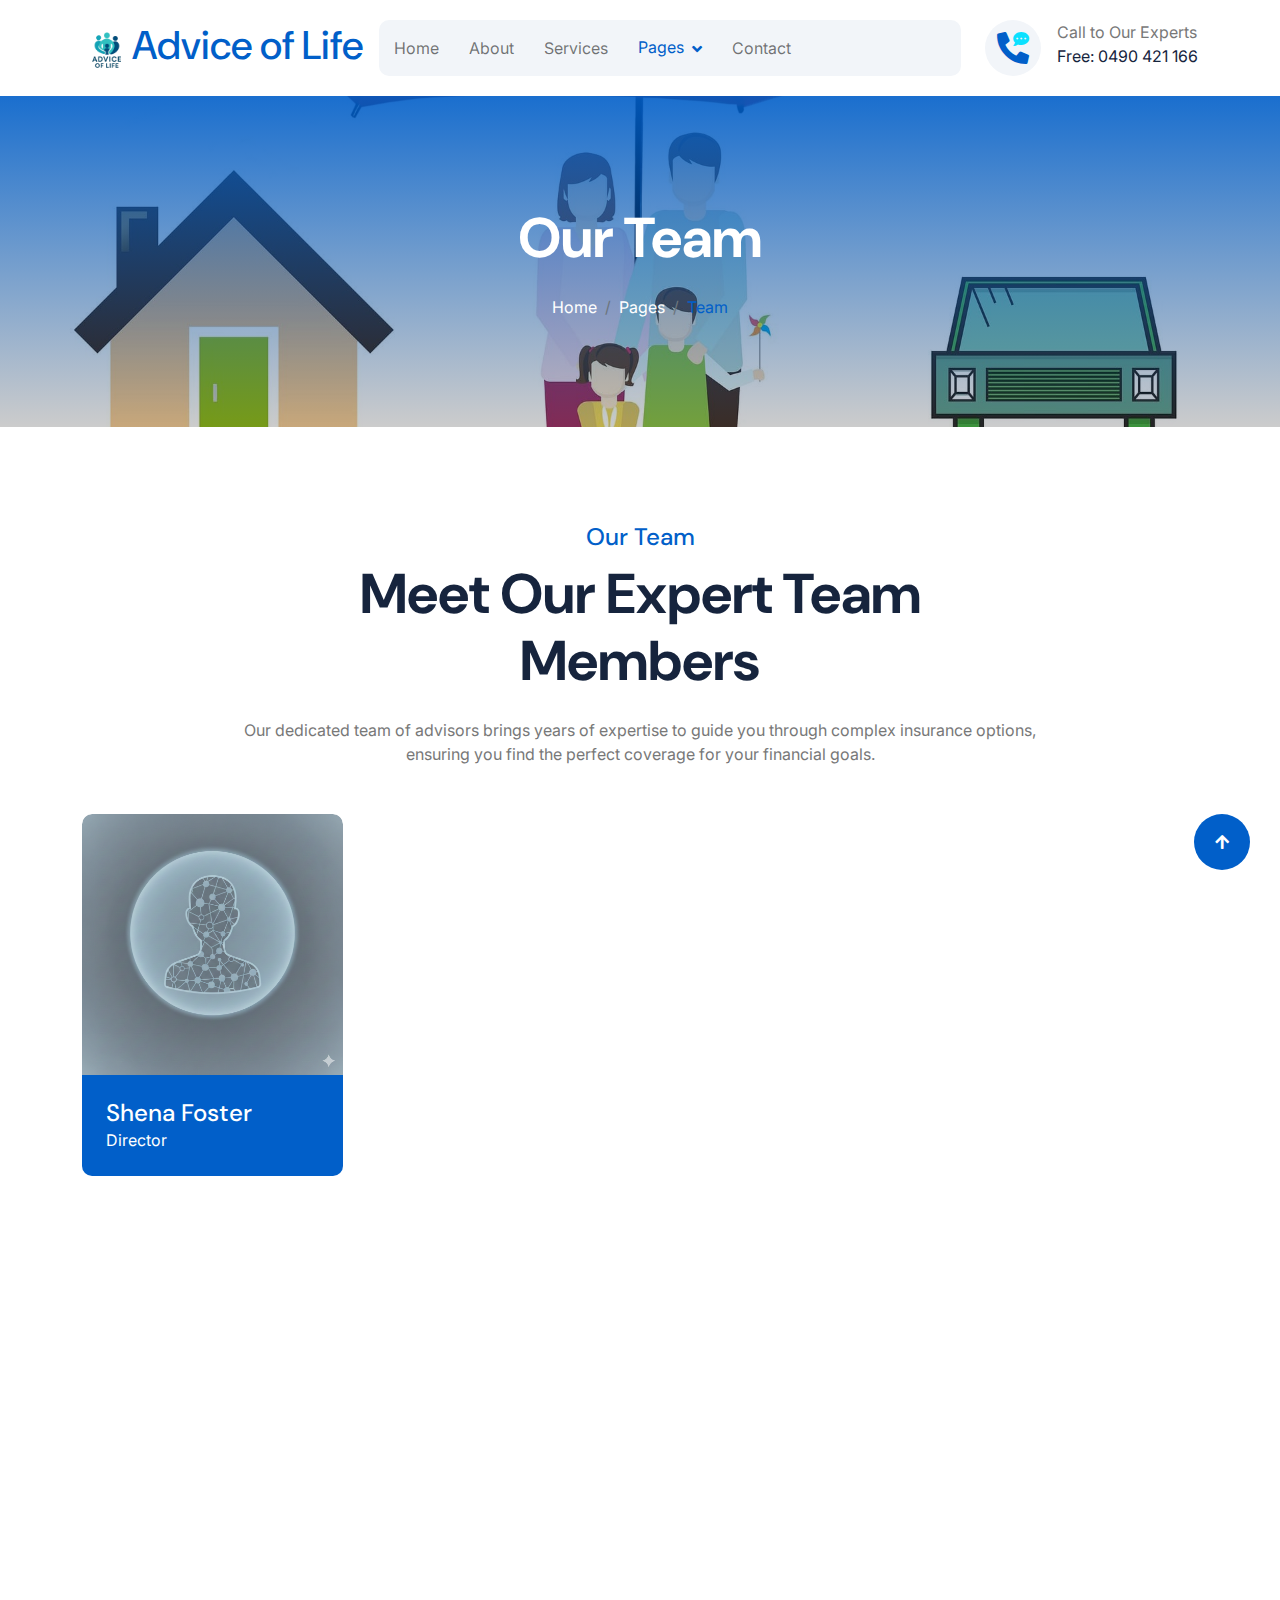
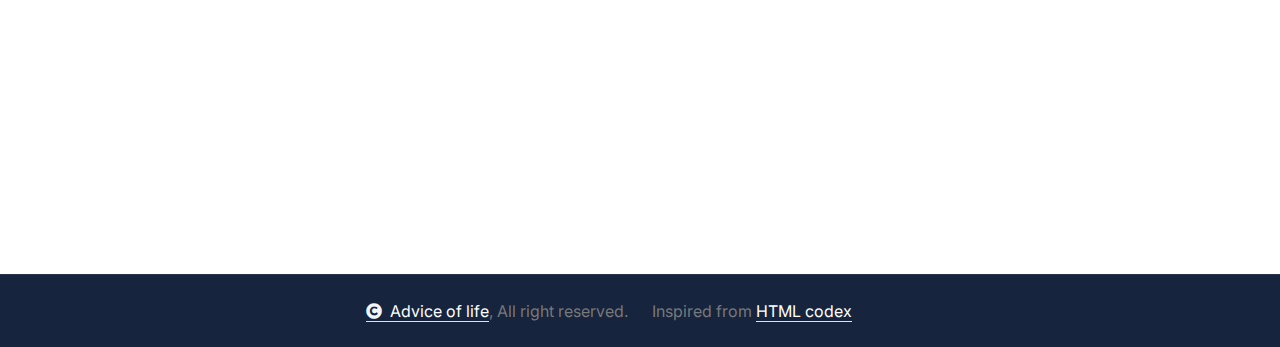
<file: team.html>
<!DOCTYPE html>
<html lang="en">

    <head>
        <meta charset="utf-8">
    <title>Advice Of Life</title>
        <meta content="width=device-width, initial-scale=1.0" name="viewport">
        <meta content="" name="keywords">
        <meta content="" name="description">

        <!-- Google Web Fonts -->
        <link rel="preconnect" href="https://fonts.googleapis.com">
        <link rel="preconnect" href="https://fonts.gstatic.com" crossorigin>
        <link href="https://fonts.googleapis.com/css2?family=DM+Sans:ital,opsz,wght@0,9..40,100..1000;1,9..40,100..1000&family=Inter:slnt,wght@-10..0,100..900&display=swap" rel="stylesheet">

        <!-- Icon Font Stylesheet -->
        <link rel="stylesheet" href="https://use.fontawesome.com/releases/v5.15.4/css/all.css"/>
        <link href="https://cdn.jsdelivr.net/npm/bootstrap-icons@1.4.1/font/bootstrap-icons.css" rel="stylesheet">

        <!-- Libraries Stylesheet -->
        <link rel="stylesheet" href="lib/animate/animate.min.css"/>
        <link href="lib/lightbox/css/lightbox.min.css" rel="stylesheet">
        <link href="lib/owlcarousel/assets/owl.carousel.min.css" rel="stylesheet">


        <!-- Customized Bootstrap Stylesheet -->
        <link href="css/bootstrap.min.css" rel="stylesheet">

        <!-- Template Stylesheet -->
        <link href="css/style.css" rel="stylesheet">
    </head>

    <body>

        <!-- Spinner Start -->
        <div id="spinner" class="show bg-white position-fixed translate-middle w-100 vh-100 top-50 start-50 d-flex align-items-center justify-content-center">
            <div class="spinner-border text-primary" style="width: 3rem; height: 3rem;" role="status">
                <span class="sr-only">Loading...</span>
            </div>
        </div>
        <!-- Spinner End -->

        <!-- Topbar Start -->
        <!-- <div class="container-fluid topbar px-0 px-lg-4 bg-light py-2 d-none d-lg-block">
            <div class="container">
                <div class="row gx-0 align-items-center">
                    <div class="col-lg-8 text-center text-lg-start mb-lg-0">
                        <div class="d-flex flex-wrap">
                            <div class="border-end border-primary pe-3">
                                <a href="#" class="text-muted small"><i class="fas fa-map-marker-alt text-primary me-2"></i>Find A Location</a>
                            </div>
                            <div class="ps-3">
                                <a href="mailto:hello@adviceoflife.com.au" class="text-muted small"><i class="fas fa-envelope text-primary me-2"></i>hello@adviceoflife.com.au</a>
                            </div>
                        </div>
                    </div>
                    <div class="col-lg-4 text-center text-lg-end">
                        <div class="d-flex justify-content-end">
                            <div class="d-flex border-end border-primary pe-3">
                                <a class="btn p-0 text-primary me-3" href="#"><i class="fab fa-facebook-f"></i></a>
                                <a class="btn p-0 text-primary me-3" href="#"><i class="fab fa-twitter"></i></a>
                                <a class="btn p-0 text-primary me-3" href="#"><i class="fab fa-instagram"></i></a>
                                <a class="btn p-0 text-primary me-0" href="#"><i class="fab fa-linkedin-in"></i></a>
                            </div>
                            <div class="dropdown ms-3">
                                <a href="#" class="dropdown-toggle text-dark" data-bs-toggle="dropdown"><small><i class="fas fa-globe-europe text-primary me-2"></i> English</small></a>
                                <div class="dropdown-menu rounded">
                                    <a href="#" class="dropdown-item">English</a>
                                     Other languages can be added here 
                                </div>
                            </div>
                        </div>
                    </div>
                </div>
            </div>
        </div> -->
        <!-- Topbar End -->

        <!-- Navbar & Hero Start -->
        <div class="container-fluid nav-bar px-0 px-lg-4 py-lg-0">
            <div class="container">
                <nav class="navbar navbar-expand-lg navbar-light"> 
                    <a href="#" class="navbar-brand p-0">
                        <h1 class="text-primary mb-0"> <img src="img/logo.png" alt="Logo">Advice of Life</h1>
                        
                    </a>
                    <button class="navbar-toggler" type="button" data-bs-toggle="collapse" data-bs-target="#navbarCollapse">
                        <span class="fa fa-bars"></span>
                    </button>
                    <div class="collapse navbar-collapse" id="navbarCollapse">
                        <div class="navbar-nav mx-0 mx-lg-auto">
                            <a href="index.html" class="nav-item nav-link">Home</a>
                            <a href="about.html" class="nav-item nav-link">About</a>
                            <a href="service.html" class="nav-item nav-link">Services</a>
                            <!-- <a href="blog.html" class="nav-item nav-link">Blog</a> -->
                            <div class="nav-item dropdown active">
                                <a href="#" class="nav-link" data-bs-toggle="dropdown">
                                    <span class="dropdown-toggle">Pages</span>
                                </a>
                                <div class="dropdown-menu">
                                    <a href="feature.html" class="dropdown-item">Our Features</a>
                                    <a href="team.html" class="dropdown-item active">Our team</a>
                                    <a href="testimonial.html" class="dropdown-item">Testimonial</a>
                                    <a href="FAQ.html" class="dropdown-item">FAQs</a>
                                    <a href="404.html" class="dropdown-item">404 Page</a>
                                </div>
                            </div>
                            <a href="contact.html" class="nav-item nav-link">Contact</a>
                            <div class="nav-btn px-3">
                                <!-- <button class="btn-search btn btn-primary btn-md-square rounded-circle flex-shrink-0" data-bs-toggle="modal" data-bs-target="#searchModal"><i class="fas fa-search"></i></button> -->
                                <!-- <a href="#" class="btn btn-primary rounded-pill py-2 px-4 ms-3 flex-shrink-0"> Get a Quote</a> -->
                            </div>
                        </div>
                    </div>
                    <div class="d-none d-xl-flex flex-shrink-0 ps-4">
                        <a href="#" class="btn btn-light btn-lg-square rounded-circle position-relative wow tada" data-wow-delay=".9s">
                            <i class="fa fa-phone-alt fa-2x"></i>
                            <div class="position-absolute" style="top: 7px; right: 12px;">
                                <span><i class="fa fa-comment-dots text-secondary"></i></span>
                            </div>
                        </a>
                        <div class="d-flex flex-column ms-3">
                            <span>Call to Our Experts</span>
                            <a href="tel:+ 0123 456 7890"><span class="text-dark">Free: 0490 421 166</span></a>
                        </div>
                    </div>
                </nav>
            </div>
        </div>
        <!-- Navbar & Hero End -->

        <!-- Modal Search Start -->
        <div class="modal fade" id="searchModal" tabindex="-1" aria-labelledby="exampleModalLabel" aria-hidden="true">
            <div class="modal-dialog modal-fullscreen">
                <div class="modal-content rounded-0">
                    <div class="modal-header">
                        <h5 class="modal-title" id="exampleModalLabel">Search by keyword</h5>
                        <button type="button" class="btn-close" data-bs-dismiss="modal" aria-label="Close"></button>
                    </div>
                    <div class="modal-body d-flex align-items-center bg-primary">
                        <div class="input-group w-75 mx-auto d-flex">
                            <input type="search" class="form-control p-3" placeholder="keywords" aria-describedby="search-icon-1">
                            <span id="search-icon-1" class="btn bg-light border nput-group-text p-3"><i class="fa fa-search"></i></span>
                        </div>
                    </div>
                </div>
            </div>
        </div>
        <!-- Modal Search End -->


        <!-- Header Start -->
        <div class="container-fluid bg-breadcrumb">
            <div class="container text-center py-5" style="max-width: 900px;">
                <h4 class="text-white display-4 mb-4 wow fadeInDown" data-wow-delay="0.1s">Our Team</h4>
                <ol class="breadcrumb d-flex justify-content-center mb-0 wow fadeInDown" data-wow-delay="0.3s">
                    <li class="breadcrumb-item"><a href="index.html">Home</a></li>
                    <li class="breadcrumb-item"><a href="#">Pages</a></li>
                    <li class="breadcrumb-item active text-primary">Team</li>
                </ol>    
            </div>
        </div>
        <!-- Header End -->


        <!-- Team Start -->
        <div class="container-fluid team py-5">
            <div class="container py-5">
                <div class="text-center mx-auto pb-5 wow fadeInUp" data-wow-delay="0.2s" style="max-width: 800px;">
                    <h4 class="text-primary">Our Team</h4>
                    <h1 class="display-4 mb-4">Meet Our Expert Team Members</h1>
                    <p class="mb-0">Our dedicated team of advisors brings years of expertise to guide you through complex insurance options, ensuring you find the perfect coverage for your financial goals.
                    </p>
                </div>
                <div class="row g-4">
                    <div class="col-md-6 col-lg-6 col-xl-3 wow fadeInUp" data-wow-delay="0.2s">
                        <div class="team-item">
                            <div class="team-img">
                                <img src="img/User.png" class="img-fluid rounded-top w-100" alt="">
                                <div class="team-icon">
                                    <!-- <a class="btn btn-primary btn-sm-square rounded-pill mb-2" href=""><i class="fab fa-facebook-f"></i></a>
                                    <a class="btn btn-primary btn-sm-square rounded-pill mb-2" href=""><i class="fab fa-twitter"></i></a>
                                    <a class="btn btn-primary btn-sm-square rounded-pill mb-2" href=""><i class="fab fa-linkedin-in"></i></a>
                                    <a class="btn btn-primary btn-sm-square rounded-pill mb-0" href=""><i class="fab fa-instagram"></i></a> -->
                                </div>
                            </div>
                            <div class="team-title p-4">
                                <h4 class="mb-0">Shena Foster</h4>
                                <p class="mb-0">Director</p>
                            </div>
                        </div>
                    </div>
                    <!-- <div class="col-md-6 col-lg-6 col-xl-3 wow fadeInUp" data-wow-delay="0.4s">
                        <div class="team-item">
                            <div class="team-img">
                                <img src="img/davidkashan.jpg" class="img-fluid rounded-top w-100" alt="">
                                <div class="team-icon">
                                    <a class="btn btn-primary btn-sm-square rounded-pill mb-2" href=""><i class="fab fa-facebook-f"></i></a>
                                    <a class="btn btn-primary btn-sm-square rounded-pill mb-2" href=""><i class="fab fa-twitter"></i></a>
                                    <a class="btn btn-primary btn-sm-square rounded-pill mb-2" href=""><i class="fab fa-linkedin-in"></i></a>
                                    <a class="btn btn-primary btn-sm-square rounded-pill mb-0" href=""><i class="fab fa-instagram"></i></a>
                                </div>
                            </div>
                            <div class="team-title p-4">
                                <h4 class="mb-0">David Kashan</h4>
                                <p class="mb-0">Principal Financial Advisor</p>
                            </div>
                        </div>
                    </div> -->
                    <!-- Additional team members can be added here following the same markup -->
                </div>
            </div>
        </div>
        <!-- Team End -->


        <!-- Footer Start -->
        <div class="container-fluid footer py-5 wow fadeIn" data-wow-delay="0.2s">
            <div class="container py-5">
                <div class="row g-5">
                    <div class="col-xl-9">
                        <div class="mb-5">
                            <div class="row g-4">
                                <div class="col-md-6 col-lg-6 col-xl-5">
                                    <div class="footer-item">
                                        <a href="index.html" class="p-0">
                                            <h3 class="text-white mb-0" ><img src="img/logo.png" alt="Logo" style="max-height: 50px;"> Advice OfLife</h3>
                                            <!-- <img src="img/logo.png" alt="Logo"> -->
                                        </a>
                                        <p class="text-white mb-4">At Advice of Life, we provide general advice on personal risk insurance so you can better understand your options and take the first step towards the right cover....</p>
                                        <div class="footer-btn d-flex">
                                            <!-- <a class="btn btn-md-square rounded-circle me-3" href="#"><i class="fab fa-facebook-f"></i></a>
                                            <a class="btn btn-md-square rounded-circle me-3" href="#"><i class="fab fa-twitter"></i></a>
                                            <a class="btn btn-md-square rounded-circle me-3" href="#"><i class="fab fa-instagram"></i></a>
                                            <a class="btn btn-md-square rounded-circle me-0" href="#"><i class="fab fa-linkedin-in"></i></a> -->
                                        </div>
                                    </div>
                                </div>
                                <div class="col-md-6 col-lg-6 col-xl-3">
                                    <div class="footer-item">
                                        <h4 class="text-white mb-4">Useful Links</h4>
                                        <a href="#"><i class="fas fa-angle-right me-2"></i> About Us</a>
                                        <a href="#"><i class="fas fa-angle-right me-2"></i> Features</a>
                                        <a href="#"><i class="fas fa-angle-right me-2"></i> Services</a>
                                        <a href="#"><i class="fas fa-angle-right me-2"></i> FAQ's</a>
                                        <a href="#"><i class="fas fa-angle-right me-2"></i> Contact</a>
                                    </div>
                                </div>
                                <!-- <div class="col-md-6 col-lg-6 col-xl-4">
                                    <div class="footer-item">
                                        <h4 class="mb-4 text-white">Instagram</h4>
                                        <div class="row g-3">
                                            <div class="col-4">
                                                <div class="footer-instagram rounded">
                                                    <img src="img/instagram-footer-1.jpg" class="img-fluid w-100" alt="">
                                                    <div class="footer-search-icon">
                                                        <a href="img/instagram-footer-1.jpg" data-lightbox="footerInstagram-1" class="my-auto"><i class="fas fa-link text-white"></i></a>
                                                    </div>
                                                </div>
                                           </div>
                                           <div class="col-4">
                                                <div class="footer-instagram rounded">
                                                    <img src="img/instagram-footer-2.jpg" class="img-fluid w-100" alt="">
                                                    <div class="footer-search-icon">
                                                        <a href="img/instagram-footer-2.jpg" data-lightbox="footerInstagram-2" class="my-auto"><i class="fas fa-link text-white"></i></a>
                                                    </div>
                                                </div>
                                           </div>
                                            <div class="col-4">
                                                <div class="footer-instagram rounded">
                                                    <img src="img/instagram-footer-3.jpg" class="img-fluid w-100" alt="">
                                                    <div class="footer-search-icon">
                                                        <a href="img/instagram-footer-3.jpg" data-lightbox="footerInstagram-3" class="my-auto"><i class="fas fa-link text-white"></i></a>
                                                    </div>
                                                </div>
                                           </div>
                                            <div class="col-4">
                                                <div class="footer-instagram rounded">
                                                    <img src="img/instagram-footer-4.jpg" class="img-fluid w-100" alt="">
                                                    <div class="footer-search-icon">
                                                        <a href="img/instagram-footer-4.jpg" data-lightbox="footerInstagram-4" class="my-auto"><i class="fas fa-link text-white"></i></a>
                                                    </div>
                                                </div>
                                           </div>
                                            <div class="col-4">
                                                <div class="footer-instagram rounded">
                                                    <img src="img/instagram-footer-5.jpg" class="img-fluid w-100" alt="">
                                                    <div class="footer-search-icon">
                                                        <a href="img/instagram-footer-5.jpg" data-lightbox="footerInstagram-5" class="my-auto"><i class="fas fa-link text-white"></i></a>
                                                    </div>
                                                </div>
                                           </div>
                                           <div class="col-4">
                                                <div class="footer-instagram rounded">
                                                    <img src="img/instagram-footer-6.jpg" class="img-fluid w-100" alt="">
                                                    <div class="footer-search-icon">
                                                        <a href="img/instagram-footer-6.jpg" data-lightbox="footerInstagram-6" class="my-auto"><i class="fas fa-link text-white"></i></a>
                                                    </div>
                                                </div>
                                            </div>
                                        </div>
                                    </div>
                                </div> -->
                            </div>
                        </div>
                        <div class="pt-5" style="border-top: 1px solid rgba(255, 255, 255, 0.08);">
                            <div class="row g-0">
                                <div class="col-12">
                                    <div class="row g-4">
                                        <div class="col-lg-6 col-xl-4">
                                            <div class="d-flex">
                                                <div class="btn-xl-square bg-primary text-white rounded p-4 me-4">
                                                    <i class="fas fa-map-marker-alt fa-2x"></i>
                                                </div>
                                                <div>
                                                    <h4 class="text-white">Address</h4>
                                                    <p class="mb-0">Norwest, Sydney NSW 2153</p>
                                                </div>
                                            </div>
                                        </div>
                                        <div class="col-lg-6 col-xl-4">
                                            <div class="d-flex">
                                                <div class="btn-xl-square bg-primary text-white rounded p-4 me-4">
                                                    <i class="fas fa-envelope fa-2x"></i>
                                                </div>
                                                <div>
                                                    <h4 class="text-white">Mail Us</h4>
                                                    <p class="mb-0">hello@adviceoflife.com.au</p>
                                                </div>
                                            </div>
                                        </div>
                                        <div class="col-lg-6 col-xl-4">
                                            <div class="d-flex">
                                                <div class="btn-xl-square bg-primary text-white rounded p-4 me-4">
                                                    <i class="fa fa-phone-alt fa-2x"></i>
                                                </div>
                                                <div>
                                                    <h4 class="text-white">Telephone</h4>
                                                    <p class="mb-0">0490 421 166</p>
                                                </div>
                                            </div>
                                        </div>
                                    </div>
                                </div>
                            </div>
                        </div>
                    </div>
                    
                    <!-- <div class="col-xl-3">
                        <div class="footer-item">
                            <h4 class="text-white mb-4">Newsletter</h4>
                            <p class="text-white mb-3">Dolor amet sit justo amet elitr clita ipsum elitr est.Lorem ipsum dolor sit amet, consectetur adipiscing elit.</p>
                            <div class="position-relative rounded-pill mb-4">
                                <input class="form-control rounded-pill w-100 py-3 ps-4 pe-5" type="text" placeholder="Enter your email">
                                <button type="button" class="btn btn-primary rounded-pill position-absolute top-0 end-0 py-2 mt-2 me-2">SignUp</button>
                            </div>
                            <div class="d-flex flex-shrink-0">
                                <div class="footer-btn">
                                    <a href="#" class="btn btn-lg-square rounded-circle position-relative wow tada" data-wow-delay=".9s">
                                        <i class="fa fa-phone-alt fa-2x"></i>
                                        <div class="position-absolute" style="top: 2px; right: 12px;">
                                            <span><i class="fa fa-comment-dots text-secondary"></i></span>
                                        </div>
                                    </a>
                                </div>
                                <div class="d-flex flex-column ms-3 flex-shrink-0">
                                    <span>Call to Our Experts</span>
                                    <a href="tel:+ 0123 456 7890"><span class="text-white">Free: + 0123 456 7890</span></a>
                                </div>
                            </div>
                        </div>
                    </div> -->
                </div>
            </div>
        </div>
        <!-- Footer End -->
        
        <!-- Copyright Start -->
        <div class="container-fluid copyright py-4">
            <div class="container">
                <div class="row g-4 align-items-center">
                    <div class="col-md-6 text-center text-md-end mb-md-0">
                        <span class="text-body"><a href="https://adviceoflife.com.au" class="border-bottom text-white"><i class="fas fa-copyright text-light me-2"></i>Advice of life</a>, All right reserved.</span>
                    </div>
                    <div class="col-md-6 text-center text-md-start text-body">
                        <!--/*** This template is free as long as you keep the below author’s credit link/attribution link/backlink. ***/-->
                        <!--/*** If you'd like to use the template without the below author’s credit link/attribution link/backlink, ***/-->
                        <!--/*** you can purchase the Credit Removal License from "https://htmlcodex.com/credit-removal". ***/-->
                        Inspired from <a class="border-bottom text-white" href="https://htmlcodex.com">HTML codex</a>
                    </div>
                </div>
            </div>
        </div>
        <!-- Copyright End -->


        <!-- Back to Top -->
        <a href="#" class="btn btn-primary btn-lg-square rounded-circle back-to-top"><i class="fa fa-arrow-up"></i></a>   

        
        <!-- JavaScript Libraries -->
        <script src="https://ajax.googleapis.com/ajax/libs/jquery/3.6.4/jquery.min.js"></script>
        <script src="https://cdn.jsdelivr.net/npm/bootstrap@5.0.0/dist/js/bootstrap.bundle.min.js"></script>
        <script src="lib/wow/wow.min.js"></script>
        <script src="lib/easing/easing.min.js"></script>
        <script src="lib/waypoints/waypoints.min.js"></script>
        <script src="lib/counterup/counterup.min.js"></script>
        <script src="lib/lightbox/js/lightbox.min.js"></script>
        <script src="lib/owlcarousel/owl.carousel.min.js"></script>
        

        <!-- Template Javascript -->
        <script src="js/main.js"></script>
    </body>

</html>
</file>
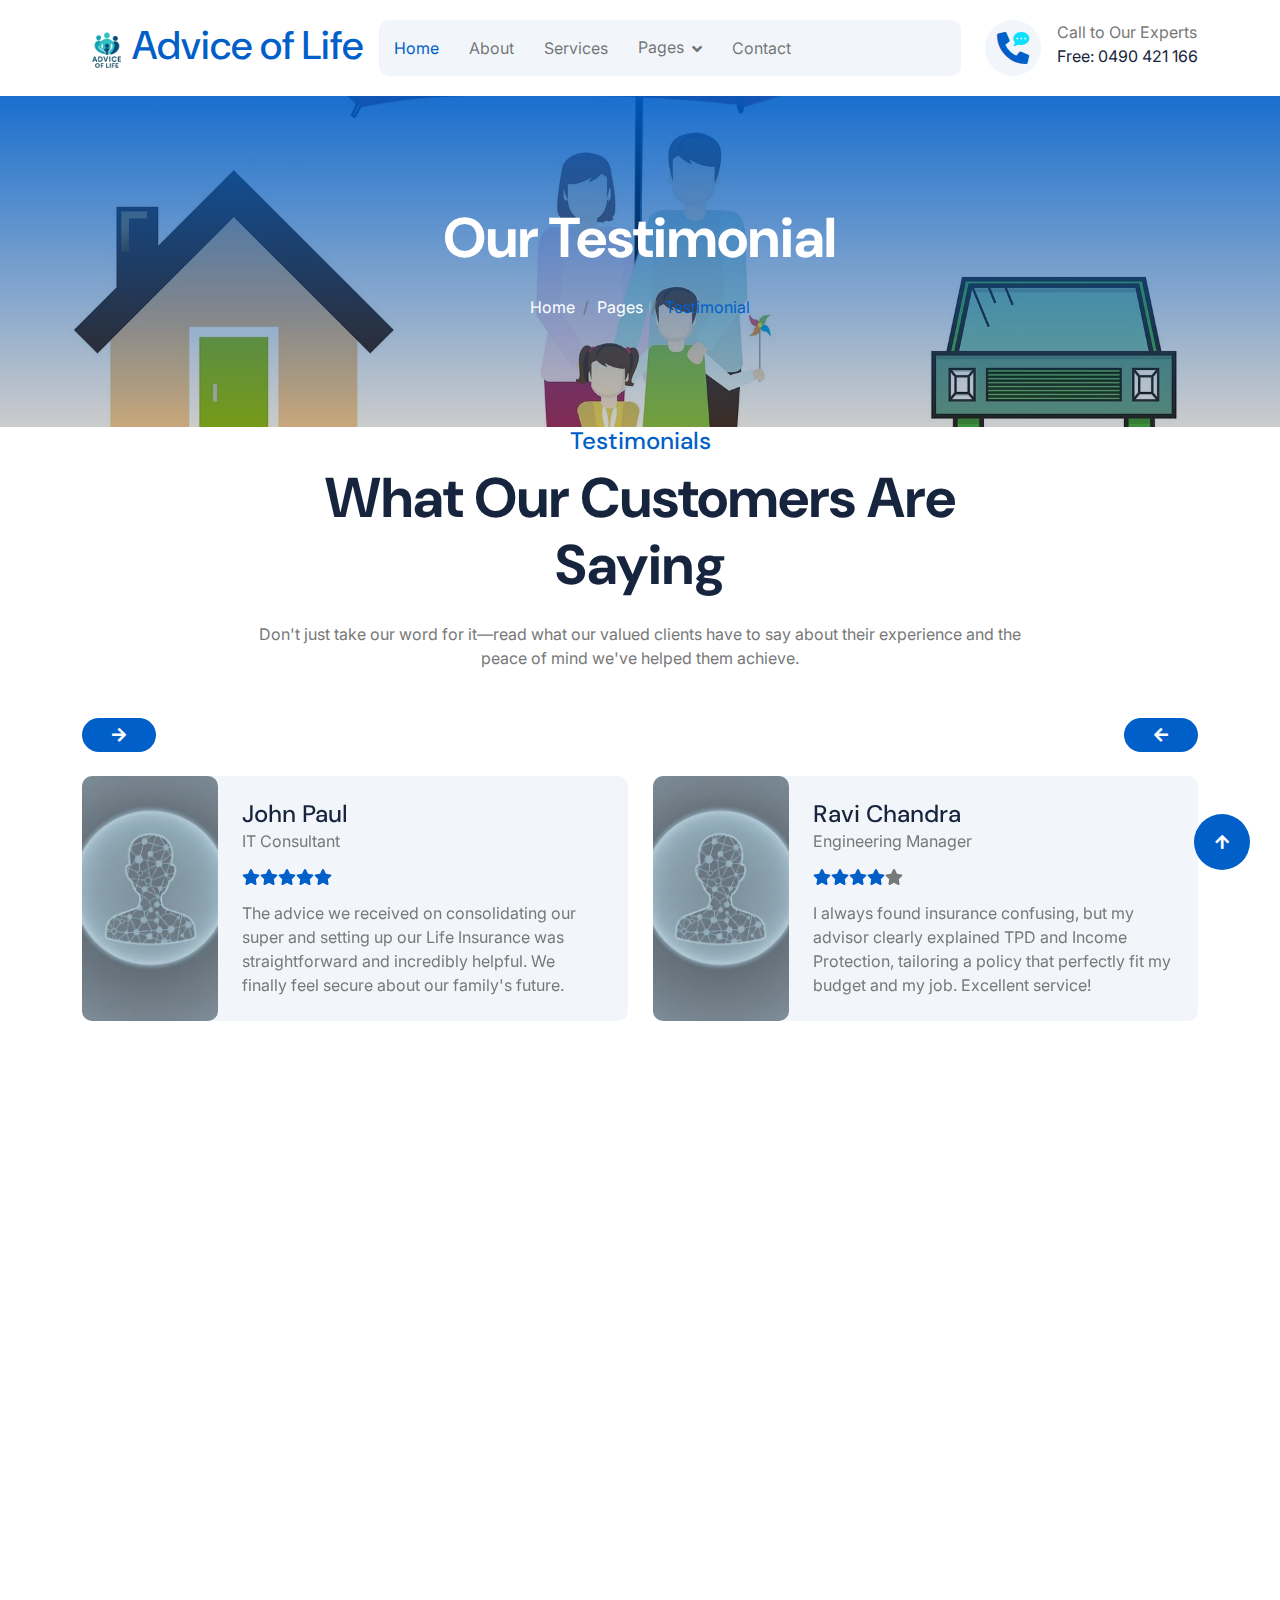
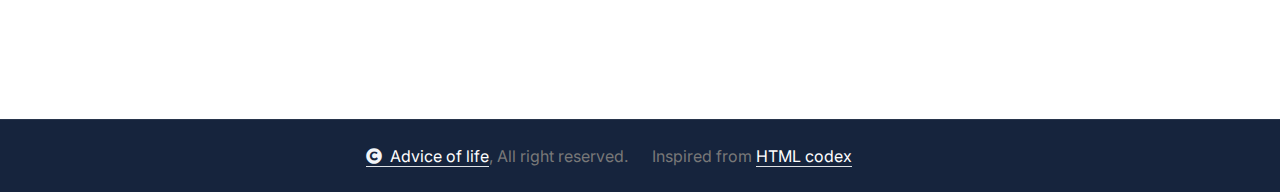
<file: testimonial.html>
<!DOCTYPE html>
<html lang="en">

    <head>
        <meta charset="utf-8">
    <title>Advice Of Life</title>
        <meta content="width=device-width, initial-scale=1.0" name="viewport">
        <meta content="" name="keywords">
        <meta content="" name="description">

        <!-- Google Web Fonts -->
        <link rel="preconnect" href="https://fonts.googleapis.com">
        <link rel="preconnect" href="https://fonts.gstatic.com" crossorigin>
        <link href="https://fonts.googleapis.com/css2?family=DM+Sans:ital,opsz,wght@0,9..40,100..1000;1,9..40,100..1000&family=Inter:slnt,wght@-10..0,100..900&display=swap" rel="stylesheet">

        <!-- Icon Font Stylesheet -->
        <link rel="stylesheet" href="https://use.fontawesome.com/releases/v5.15.4/css/all.css"/>
        <link href="https://cdn.jsdelivr.net/npm/bootstrap-icons@1.4.1/font/bootstrap-icons.css" rel="stylesheet">

        <!-- Libraries Stylesheet -->
        <link rel="stylesheet" href="lib/animate/animate.min.css"/>
        <link href="lib/lightbox/css/lightbox.min.css" rel="stylesheet">
        <link href="lib/owlcarousel/assets/owl.carousel.min.css" rel="stylesheet">


        <!-- Customized Bootstrap Stylesheet -->
        <link href="css/bootstrap.min.css" rel="stylesheet">

        <!-- Template Stylesheet -->
        <link href="css/style.css" rel="stylesheet">
    </head>

    <body>

        <!-- Spinner Start -->
        <div id="spinner" class="show bg-white position-fixed translate-middle w-100 vh-100 top-50 start-50 d-flex align-items-center justify-content-center">
            <div class="spinner-border text-primary" style="width: 3rem; height: 3rem;" role="status">
                <span class="sr-only">Loading...</span>
            </div>
        </div>
        <!-- Spinner End -->

        <!-- Topbar Start -->
        <!-- <div class="container-fluid topbar px-0 px-lg-4 bg-light py-2 d-none d-lg-block">
            <div class="container">
                <div class="row gx-0 align-items-center">
                    <div class="col-lg-8 text-center text-lg-start mb-lg-0">
                        <div class="d-flex flex-wrap">
                            <div class="border-end border-primary pe-3">
                                <a href="#" class="text-muted small"><i class="fas fa-map-marker-alt text-primary me-2"></i>Find A Location</a>
                            </div>
                                <div class="ps-3">
                                <a href="mailto:hello@adviceoflife.com.au" class="text-muted small"><i class="fas fa-envelope text-primary me-2"></i>hello@adviceoflife.com.au</a>
                            </div>
                        </div>
                    </div>
                    <div class="col-lg-4 text-center text-lg-end">
                        <div class="d-flex justify-content-end">
                            <div class="d-flex border-end border-primary pe-3">
                                <a class="btn p-0 text-primary me-3" href="#"><i class="fab fa-facebook-f"></i></a>
                                <a class="btn p-0 text-primary me-3" href="#"><i class="fab fa-twitter"></i></a>
                                <a class="btn p-0 text-primary me-3" href="#"><i class="fab fa-instagram"></i></a>
                                <a class="btn p-0 text-primary me-0" href="#"><i class="fab fa-linkedin-in"></i></a>
                            </div>
                                <div class="dropdown ms-3">
                                <a href="#" class="dropdown-toggle text-dark" data-bs-toggle="dropdown"><small><i class="fas fa-globe-europe text-primary me-2"></i> English</small></a>
                                <div class="dropdown-menu rounded">
                                    <a href="#" class="dropdown-item">English</a>
                                    a href="#" class="dropdown-item">Bangla</a>
                                    <a href="#" class="dropdown-item">French</a>
                                    <a href="#" class="dropdown-item">Spanish</a>
                                    <a href="#" class="dropdown-item">Arabic</a> 
                                </div>
                            </div>
                        </div>
                    </div>
                </div>
            </div>
        </div> -->
        <!-- Topbar End -->

        <!-- Navbar & Hero Start -->
        <div class="container-fluid nav-bar px-0 px-lg-4 py-lg-0">
            <div class="container">
                <nav class="navbar navbar-expand-lg navbar-light"> 
                    <a href="#" class="navbar-brand p-0">
                        <h1 class="text-primary mb-0"> <img src="img/logo.png" alt="Logo">Advice of Life</h1>
                    </a>
                    <button class="navbar-toggler" type="button" data-bs-toggle="collapse" data-bs-target="#navbarCollapse">
                        <span class="fa fa-bars"></span>
                    </button>
                    <div class="collapse navbar-collapse" id="navbarCollapse">
                        <div class="navbar-nav mx-0 mx-lg-auto">
                            <a href="index.html" class="nav-item nav-link active">Home</a>
                            <a href="about.html" class="nav-item nav-link">About</a>
                            <a href="service.html" class="nav-item nav-link">Services</a>
                            <div class="nav-item dropdown">
                                <a href="#" class="nav-link" data-bs-toggle="dropdown">
                                    <span class="dropdown-toggle">Pages</span>
                                </a>
                                <div class="dropdown-menu">
                                    <a href="feature.html" class="dropdown-item">Our Features</a>
                                    <a href="team.html" class="dropdown-item">Our team</a>
                                    <a href="testimonial.html" class="dropdown-item">Testimonial</a>
                                    <a href="FAQ.html" class="dropdown-item">FAQs</a>
                                    <a href="404.html" class="dropdown-item">404 Page</a>
                                </div>
                            </div>
                            <a href="contact.html" class="nav-item nav-link">Contact</a>
                            <div class="nav-btn px-3">
                                <!-- <a href="#" class="btn btn-primary rounded-pill py-2 px-4 ms-3 flex-shrink-0"> Get a Quote</a> -->
                            </div>
                        </div>
                    </div>
                    <div class="d-none d-xl-flex flex-shrink-0 ps-4">
                        <a href="#" class="btn btn-light btn-lg-square rounded-circle position-relative wow tada" data-wow-delay=".9s">
                            <i class="fa fa-phone-alt fa-2x"></i>
                            <div class="position-absolute" style="top: 7px; right: 12px;">
                                <span><i class="fa fa-comment-dots text-secondary"></i></span>
                            </div>
                        </a>
                        <div class="d-flex flex-column ms-3">
                            <span>Call to Our Experts</span>
                            <a href="tel:+ 0123 456 7890"><span class="text-dark">Free: 0490 421 166</span></a>
                        </div>
                    </div>
                </nav>
            </div>
        </div>
        <!-- Navbar & Hero End -->

        <!-- Modal Search Start -->
        <div class="modal fade" id="searchModal" tabindex="-1" aria-labelledby="exampleModalLabel" aria-hidden="true">
            <div class="modal-dialog modal-fullscreen">
                <div class="modal-content rounded-0">
                    <div class="modal-header">
                        <h5 class="modal-title" id="exampleModalLabel">Search by keyword</h5>
                        <button type="button" class="btn-close" data-bs-dismiss="modal" aria-label="Close"></button>
                    </div>
                    <div class="modal-body d-flex align-items-center bg-primary">
                        <div class="input-group w-75 mx-auto d-flex">
                            <input type="search" class="form-control p-3" placeholder="keywords" aria-describedby="search-icon-1">
                            <span id="search-icon-1" class="btn bg-light border nput-group-text p-3"><i class="fa fa-search"></i></span>
                        </div>
                    </div>
                </div>
            </div>
        </div>
        <!-- Modal Search End -->


        <!-- Header Start -->
        <div class="container-fluid bg-breadcrumb">
            <div class="container text-center py-5" style="max-width: 900px;">
                <h4 class="text-white display-4 mb-4 wow fadeInDown" data-wow-delay="0.1s">Our Testimonial</h4>
                <ol class="breadcrumb d-flex justify-content-center mb-0 wow fadeInDown" data-wow-delay="0.3s">
                    <li class="breadcrumb-item"><a href="index.html">Home</a></li>
                    <li class="breadcrumb-item"><a href="#">Pages</a></li>
                    <li class="breadcrumb-item active text-primary">Testimonial</li>
                </ol>    
            </div>
        </div>
        <!-- Header End -->


        <!-- Testimonial Start -->
        <div class="container-fluid testimonial pb-5">
            <div class="container pb-5">
                <div class="text-center mx-auto pb-5 wow fadeInUp" data-wow-delay="0.2s" style="max-width: 800px;">
                    <h4 class="text-primary">Testimonials</h4>
                    <h1 class="display-4 mb-4">What Our Customers Are Saying</h1>
                    <p class="mb-0">Don't just take our word for it—read what our valued clients have to say about their experience and the peace of mind we've helped them achieve.
                    </p>
                </div>
                <div class="owl-carousel testimonial-carousel wow fadeInUp" data-wow-delay="0.2s">
                    <div class="testimonial-item bg-light rounded">
                        <div class="row g-0">
                            <div class="col-4  col-lg-4 col-xl-3">
                                <div class="h-100">
                                    <img src="img/User.png" class="img-fluid h-100 rounded" style="object-fit: cover;" alt="">
                                </div>
                            </div>
                            <div class="col-8 col-lg-8 col-xl-9">
                                <div class="d-flex flex-column my-auto text-start p-4">
                                    <h4 class="text-dark mb-0">John Paul</h4>
                                    <p class="mb-3">IT Consultant</p>
                                    <div class="d-flex text-primary mb-3">
                                        <i class="fas fa-star"></i>
                                        <i class="fas fa-star"></i>
                                        <i class="fas fa-star"></i>
                                        <i class="fas fa-star"></i>
                                        <i class="fas fa-star"></i>
                                    </div>
                                    <p class="mb-0">The advice we received on consolidating our super and setting up our Life Insurance was straightforward and incredibly helpful. We finally feel secure about our family's future.
                                    </p>
                                </div>
                            </div>
                        </div>
                    </div>
                    <div class="testimonial-item bg-light rounded">
                        <div class="row g-0">
                            <div class="col-4  col-lg-4 col-xl-3">
                                <div class="h-100">
                                    <img src="img/User.png" class="img-fluid h-100 rounded" style="object-fit: cover;" alt="">
                                </div>
                            </div>
                            <div class="col-8 col-lg-8 col-xl-9">
                                <div class="d-flex flex-column my-auto text-start p-4">
                                    <h4 class="text-dark mb-0">Ravi Chandra</h4>
                                    <p class="mb-3">Engineering Manager</p>
                                    <div class="d-flex text-primary mb-3">
                                        <i class="fas fa-star"></i>
                                        <i class="fas fa-star"></i>
                                        <i class="fas fa-star"></i>
                                        <i class="fas fa-star"></i>
                                        <i class="fas fa-star text-body"></i>
                                    </div>
                                    <p class="mb-0">I always found insurance confusing, but my advisor clearly explained TPD and Income Protection, tailoring a policy that perfectly fit my budget and my job. Excellent service!
                                    </p>
                                </div>
                            </div>
                        </div>
                    </div>
                    <div class="testimonial-item bg-light rounded">
                        <div class="row g-0">
                            <div class="col-4  col-lg-4 col-xl-3">
                                <div class="h-100">
                                    <img src="img/User.png" class="img-fluid h-100 rounded" style="object-fit: cover;" alt="">
                                </div>
                            </div>
                            <div class="col-8 col-lg-8 col-xl-9">
                                <div class="d-flex flex-column my-auto text-start p-4">
                                    <h4 class="text-dark mb-0">Emily Clark</h4>
                                    <p class="mb-3">Marketing Manager</p>
                                    <div class="d-flex text-primary mb-3">
                                        <i class="fas fa-star"></i>
                                        <i class="fas fa-star"></i>
                                        <i class="fas fa-star"></i>
                                        <i class="fas fa-star text-body"></i>
                                        <i class="fas fa-star text-body"></i>
                                    </div>
                                    <p class="mb-0">I highly recommend this team. They didn't just sell me a policy; they acted as a true financial partner, regularly checking in and adjusting my coverage as my career changed.
                                    </p>
                                </div>
                            </div>
                        </div>
                    </div>
                </div>
            </div>
        </div>
        <!-- Testimonial End -->


        <!-- Footer Start -->
        <div class="container-fluid footer py-5 wow fadeIn" data-wow-delay="0.2s">
            <div class="container py-5">
                <div class="row g-5">
                    <div class="col-xl-9">
                        <div class="mb-5">
                            <div class="row g-4">
                                <div class="col-md-6 col-lg-6 col-xl-5">
                                    <div class="footer-item">
                                        <a href="index.html" class="p-0">
                                            <h3 class="text-white mb-0" ><img src="img/logo.png" alt="Logo" style="max-height: 50px;"> Advice OfLife</h3>
                                            <!-- <img src="img/logo.png" alt="Logo"> -->
                                        </a>
                                        <p class="text-white mb-4">At Advice of Life, we provide general advice on personal risk insurance so you can better understand your options and take the first step towards the right cover....</p>
                                        <div class="footer-btn d-flex">
                                            <!-- <a class="btn btn-md-square rounded-circle me-3" href="#"><i class="fab fa-facebook-f"></i></a>
                                            <a class="btn btn-md-square rounded-circle me-3" href="#"><i class="fab fa-twitter"></i></a>
                                            <a class="btn btn-md-square rounded-circle me-3" href="#"><i class="fab fa-instagram"></i></a>
                                            <a class="btn btn-md-square rounded-circle me-0" href="#"><i class="fab fa-linkedin-in"></i></a> -->
                                        </div>
                                    </div>
                                </div>
                                <div class="col-md-6 col-lg-6 col-xl-3">
                                    <div class="footer-item">
                                        <h4 class="text-white mb-4">Useful Links</h4>
                                        <a href="#"><i class="fas fa-angle-right me-2"></i> About Us</a>
                                        <a href="#"><i class="fas fa-angle-right me-2"></i> Features</a>
                                        <a href="#"><i class="fas fa-angle-right me-2"></i> Services</a>
                                        <a href="#"><i class="fas fa-angle-right me-2"></i> FAQ's</a>
                                        <a href="#"><i class="fas fa-angle-right me-2"></i> Contact</a>
                                    </div>
                                </div>
                                <!-- <div class="col-md-6 col-lg-6 col-xl-4">
                                    <div class="footer-item">
                                        <h4 class="mb-4 text-white">Instagram</h4>
                                        <div class="row g-3">
                                            <div class="col-4">
                                                <div class="footer-instagram rounded">
                                                    <img src="img/instagram-footer-1.jpg" class="img-fluid w-100" alt="">
                                                    <div class="footer-search-icon">
                                                        <a href="img/instagram-footer-1.jpg" data-lightbox="footerInstagram-1" class="my-auto"><i class="fas fa-link text-white"></i></a>
                                                    </div>
                                                </div>
                                           </div>
                                           <div class="col-4">
                                                <div class="footer-instagram rounded">
                                                    <img src="img/instagram-footer-2.jpg" class="img-fluid w-100" alt="">
                                                    <div class="footer-search-icon">
                                                        <a href="img/instagram-footer-2.jpg" data-lightbox="footerInstagram-2" class="my-auto"><i class="fas fa-link text-white"></i></a>
                                                    </div>
                                                </div>
                                           </div>
                                            <div class="col-4">
                                                <div class="footer-instagram rounded">
                                                    <img src="img/instagram-footer-3.jpg" class="img-fluid w-100" alt="">
                                                    <div class="footer-search-icon">
                                                        <a href="img/instagram-footer-3.jpg" data-lightbox="footerInstagram-3" class="my-auto"><i class="fas fa-link text-white"></i></a>
                                                    </div>
                                                </div>
                                           </div>
                                            <div class="col-4">
                                                <div class="footer-instagram rounded">
                                                    <img src="img/instagram-footer-4.jpg" class="img-fluid w-100" alt="">
                                                    <div class="footer-search-icon">
                                                        <a href="img/instagram-footer-4.jpg" data-lightbox="footerInstagram-4" class="my-auto"><i class="fas fa-link text-white"></i></a>
                                                    </div>
                                                </div>
                                           </div>
                                            <div class="col-4">
                                                <div class="footer-instagram rounded">
                                                    <img src="img/instagram-footer-5.jpg" class="img-fluid w-100" alt="">
                                                    <div class="footer-search-icon">
                                                        <a href="img/instagram-footer-5.jpg" data-lightbox="footerInstagram-5" class="my-auto"><i class="fas fa-link text-white"></i></a>
                                                    </div>
                                                </div>
                                           </div>
                                           <div class="col-4">
                                                <div class="footer-instagram rounded">
                                                    <img src="img/instagram-footer-6.jpg" class="img-fluid w-100" alt="">
                                                    <div class="footer-search-icon">
                                                        <a href="img/instagram-footer-6.jpg" data-lightbox="footerInstagram-6" class="my-auto"><i class="fas fa-link text-white"></i></a>
                                                    </div>
                                                </div>
                                            </div>
                                        </div>
                                    </div>
                                </div> -->
                            </div>
                        </div>
                        <div class="pt-5" style="border-top: 1px solid rgba(255, 255, 255, 0.08);">
                            <div class="row g-0">
                                <div class="col-12">
                                    <div class="row g-4">
                                        <div class="col-lg-6 col-xl-4">
                                            <div class="d-flex">
                                                <div class="btn-xl-square bg-primary text-white rounded p-4 me-4">
                                                    <i class="fas fa-map-marker-alt fa-2x"></i>
                                                </div>
                                                <div>
                                                    <h4 class="text-white">Address</h4>
                                                    <p class="mb-0">Norwest, Sydney NSW 2153</p>
                                                </div>
                                            </div>
                                        </div>
                                        <div class="col-lg-6 col-xl-4">
                                            <div class="d-flex">
                                                <div class="btn-xl-square bg-primary text-white rounded p-4 me-4">
                                                    <i class="fas fa-envelope fa-2x"></i>
                                                </div>
                                                <div>
                                                    <h4 class="text-white">Mail Us</h4>
                                                    <p class="mb-0">hello@adviceoflife.com.au</p>
                                                </div>
                                            </div>
                                        </div>
                                        <div class="col-lg-6 col-xl-4">
                                            <div class="d-flex">
                                                <div class="btn-xl-square bg-primary text-white rounded p-4 me-4">
                                                    <i class="fa fa-phone-alt fa-2x"></i>
                                                </div>
                                                <div>
                                                    <h4 class="text-white">Telephone</h4>
                                                    <p class="mb-0">0490 421 166</p>
                                                </div>
                                            </div>
                                        </div>
                                    </div>
                                </div>
                            </div>
                        </div>
                    </div>
                    
                    <!-- <div class="col-xl-3">
                        <div class="footer-item">
                            <h4 class="text-white mb-4">Newsletter</h4>
                            <p class="text-white mb-3">Dolor amet sit justo amet elitr clita ipsum elitr est.Lorem ipsum dolor sit amet, consectetur adipiscing elit.</p>
                            <div class="position-relative rounded-pill mb-4">
                                <input class="form-control rounded-pill w-100 py-3 ps-4 pe-5" type="text" placeholder="Enter your email">
                                <button type="button" class="btn btn-primary rounded-pill position-absolute top-0 end-0 py-2 mt-2 me-2">SignUp</button>
                            </div>
                            <div class="d-flex flex-shrink-0">
                                <div class="footer-btn">
                                    <a href="#" class="btn btn-lg-square rounded-circle position-relative wow tada" data-wow-delay=".9s">
                                        <i class="fa fa-phone-alt fa-2x"></i>
                                        <div class="position-absolute" style="top: 2px; right: 12px;">
                                            <span><i class="fa fa-comment-dots text-secondary"></i></span>
                                        </div>
                                    </a>
                                </div>
                                <div class="d-flex flex-column ms-3 flex-shrink-0">
                                    <span>Call to Our Experts</span>
                                    <a href="tel:+ 0123 456 7890"><span class="text-white">Free: + 0123 456 7890</span></a>
                                </div>
                            </div>
                        </div>
                    </div> -->
                </div>
            </div>
        </div>
        <!-- Footer End -->
        
        <!-- Copyright Start -->
        <div class="container-fluid copyright py-4">
            <div class="container">
                <div class="row g-4 align-items-center">
                    <div class="col-md-6 text-center text-md-end mb-md-0">
                        <span class="text-body"><a href="https://adviceoflife.com.au" class="border-bottom text-white"><i class="fas fa-copyright text-light me-2"></i>Advice of life</a>, All right reserved.</span>
                    </div>
                    <div class="col-md-6 text-center text-md-start text-body">
                        <!--/*** This template is free as long as you keep the below author’s credit link/attribution link/backlink. ***/-->
                        <!--/*** If you'd like to use the template without the below author’s credit link/attribution link/backlink, ***/-->
                        <!--/*** you can purchase the Credit Removal License from "https://htmlcodex.com/credit-removal". ***/-->
                        Inspired from <a class="border-bottom text-white" href="https://htmlcodex.com">HTML codex</a>
                    </div>
                </div>
            </div>
        </div>
        <!-- Copyright End -->


        <!-- Back to Top -->
        <a href="#" class="btn btn-primary btn-lg-square rounded-circle back-to-top"><i class="fa fa-arrow-up"></i></a>   

        
        <!-- JavaScript Libraries -->
        <script src="https://ajax.googleapis.com/ajax/libs/jquery/3.6.4/jquery.min.js"></script>
        <script src="https://cdn.jsdelivr.net/npm/bootstrap@5.0.0/dist/js/bootstrap.bundle.min.js"></script>
        <script src="lib/wow/wow.min.js"></script>
        <script src="lib/easing/easing.min.js"></script>
        <script src="lib/waypoints/waypoints.min.js"></script>
        <script src="lib/counterup/counterup.min.js"></script>
        <script src="lib/lightbox/js/lightbox.min.js"></script>
        <script src="lib/owlcarousel/owl.carousel.min.js"></script>
        

        <!-- Template Javascript -->
        <script src="js/main.js"></script>
    </body>

</html>
</file>
<file: css/style.css>
/*** Spinner Start ***/
#spinner {
    opacity: 0;
    visibility: hidden;
    transition: opacity .5s ease-out, visibility 0s linear .5s;
    z-index: 99999;
}

#spinner.show {
    transition: opacity .5s ease-out, visibility 0s linear 0s;
    visibility: visible;
    opacity: 1;
}
/*** Spinner End ***/

.back-to-top {
    position: fixed;
    right: 30px;
    bottom: 30px;
    transition: 0.5s;
    z-index: 99;
}


/*** Button Start ***/
.btn {
    font-weight: 600;
    transition: .5s;
}

.btn-square {
    width: 32px;
    height: 32px;
}

.btn-sm-square {
    width: 34px;
    height: 34px;
}

.btn-md-square {
    width: 44px;
    height: 44px;
}

.btn-lg-square {
    width: 56px;
    height: 56px;
}

.btn-xl-square {
    width: 66px;
    height: 66px;
}

.btn-square,
.btn-sm-square,
.btn-md-square,
.btn-lg-square,
.btn-xl-square {
    padding: 0;
    display: flex;
    align-items: center;
    justify-content: center;
    font-weight: normal;
}

.btn.btn-primary {
    color: var(--bs-white);
    border: none;
}

.btn.btn-primary:hover {
    background: var(--bs-dark);
    color: var(--bs-white);
}

.btn.btn-light {
    color: var(--bs-primary);
    border: none;
}

.btn.btn-light:hover {
    color: var(--bs-white);
    background: var(--bs-dark);
}

.btn.btn-dark {
    color: var(--bs-white);
    border: none;
}

.btn.btn-dark:hover {
    color: var(--bs-primary);
    background: var(--bs-light);
}


/*** Topbar Start ***/ 
.topbar .dropdown-toggle::after {
    border: none;
    content: "\f107";
    font-family: "Font Awesome 5 Free";
    font-weight: 600;
    vertical-align: middle;
    margin-left: 8px;
    color: var(--bs-primary);
}

.topbar .dropdown .dropdown-menu a:hover {
    background: var(--bs-primary);
    color: var(--bs-white);
}

.topbar .dropdown .dropdown-menu {
    transform: rotateX(0deg);
    visibility: visible;
    background: var(--bs-light);
    padding-top: 10px;
    border: 0;
    transition: .5s;
    opacity: 1;
}
/*** Topbar End ***/


/*** Navbar Start ***/
.nav-bar {
    background: var(--bs-white);
    transition: 1s;
}

.navbar-light .navbar-brand img {
    max-height: 60px;
    transition: .5s;
}

.nav-bar .navbar-light .navbar-brand img {
    max-height: 50px;
}

.navbar .navbar-nav .nav-item .nav-link {
    padding: 0;
}

.navbar .navbar-nav .nav-item {
    display: flex;
    align-items: center;
    padding: 15px;
}

.navbar-light .navbar-nav .nav-item:hover,
.navbar-light .navbar-nav .nav-item.active,
.navbar-light .navbar-nav .nav-item:hover .nav-link,
.navbar-light .navbar-nav .nav-item.active .nav-link {
    color: var(--bs-primary);
}

@media (max-width: 991px) {
    .navbar {
        padding: 20px 0;
    }

    .navbar .navbar-nav .nav-link {
        padding: 0;
    }

    .navbar .navbar-nav .nav-item {
        display: flex;
        padding: 20px;
        flex-direction: column;
        justify-content: start;
        align-items: start;
    }

    .navbar .navbar-nav .nav-btn {
        display: flex;
        justify-content: start;
    }

    .navbar .navbar-nav {
        width: 100%;
        display: flex;
        margin-top: 20px;
        padding-bottom: 20px;
        background: var(--bs-light);
        border-radius: 10px;
    }

    .navbar.navbar-expand-lg .navbar-toggler {
        padding: 8px 15px;
        border: 1px solid var(--bs-primary);
        color: var(--bs-primary);
    }
}

.navbar .dropdown-toggle::after {
    border: none;
    content: "\f107";
    font-family: "Font Awesome 5 Free";
    font-weight: 600;
    vertical-align: middle;
    margin-left: 8px;
}

.dropdown .dropdown-menu .dropdown-item:hover {
    background: var(--bs-primary);
    color: var(--bs-white);
}

@media (min-width: 992px) {
    .navbar {
        padding: 20px 0;
    }

    .navbar .nav-btn {
        display: flex;
        align-items: center;
        justify-content: end;
    }

    .navbar .navbar-nav {
        width: 100%;
        display: flex;
        justify-content: center;
        align-items: center;
        background: var(--bs-light);
        border-radius: 10px;
    }

    .navbar .navbar-nav .nav-btn {
        width: 100%;
        display: flex;
        margin-left: auto;
    }

    .navbar .nav-item .dropdown-menu {
        display: block;
        visibility: hidden;
        top: 100%;
        transform: rotateX(-75deg);
        transform-origin: 0% 0%;
        border: 0;
        border-radius: 10px;
        transition: .5s;
        opacity: 0;
    }

    .navbar .nav-item:hover .dropdown-menu {
        transform: rotateX(0deg);
        visibility: visible;
        margin-top: 20px;
        background: var(--bs-light);
        transition: .5s;
        opacity: 1;
    }
}
/*** Navbar End ***/


/*** Carousel Hero Header Start ***/
.header-carousel .header-carousel-item {
    height: 700px;
}

.header-carousel .owl-nav .owl-prev,
.header-carousel .owl-nav .owl-next {
    position: absolute;
    width: 60px;
    height: 60px;
    border-radius: 60px;
    background: var(--bs-light);
    color: var(--bs-primary);
    font-size: 26px;
    display: flex;
    align-items: center;
    justify-content: center;
    transition: 0.5s;
}

.header-carousel .owl-nav .owl-prev {
    bottom: 30px;
    left: 50%;
    transform: translateX(-50%);
    margin-left: 30px;
}
.header-carousel .owl-nav .owl-next {
    bottom: 30px;
    right: 50%;
    transform: translateX(-50%);
    margin-right: 30px;
}

.header-carousel .owl-nav .owl-prev:hover,
.header-carousel .owl-nav .owl-next:hover {
    box-shadow: inset 0 0 100px 0 var(--bs-secondary);
    color: var(--bs-white);
}

.header-carousel .header-carousel-item .carousel-caption {
    position: absolute;
    width: 100%;
    height: 100%;
    left: 0;
    bottom: 0;
    background: rgba(0, 0, 0, .2);
    display: flex;
    align-items: center;
}

@media (max-width: 991px) {
    .header-carousel .header-carousel-item .carousel-caption {
        padding-top: 45px;
    }

    .header-carousel .header-carousel-item {
        height: 1300px;
    }
}

@media (max-width: 767px) {
    .header-carousel .header-carousel-item {
        height: 950px;
    }

    .header-carousel .owl-nav .owl-prev {
        bottom: -30px;
        left: 50%;
        transform: translateX(-50%);
        margin-left: -45px;
    }

    .header-carousel .owl-nav .owl-next {
        bottom: -30px;
        left: 50%;
        transform: translateX(-50%);
        margin-left: 45px;
    }
}
/*** Carousel Hero Header End ***/


/*** Single Page Hero Header Start ***/
.bg-breadcrumb {
    position: relative;
    overflow: hidden;
    background: linear-gradient(rgba(1, 95, 201, 0.9), rgba(0, 0, 0, 0.2)), url(../img/bg-breadcrumb.jpg);
    background-position: center center;
    background-repeat: no-repeat;
    background-size: cover;
    padding: 60px 0 60px 0;
    transition: 0.5s;
}

.bg-breadcrumb .breadcrumb {
    position: relative;
}

.bg-breadcrumb .breadcrumb .breadcrumb-item a {
    color: var(--bs-white);
}
/*** Single Page Hero Header End ***/


/*** Feature Start ***/
.feature .feature-item {
    border-radius: 10px;
    background: var(--bs-white);
    transition: 0.5s;
}

.feature .feature-item:hover {
    background: var(--bs-primary);
}

.feature .feature-item .feature-icon {
    position: relative;
    width: 100px;
    display: inline-flex;
    align-items: center;
    justify-content: center;
    border-bottom-left-radius: 10px;
    border-bottom-right-radius: 10px;
    background: var(--bs-light);
}

.feature .feature-item:hover .feature-icon i {
    z-index: 9;
}

.feature .feature-item .feature-icon::after {
    content: "";
    position: absolute;
    width: 100%;
    height: 0;
    top: 0;
    left: 0;
    border-bottom-left-radius: 10px;
    border-bottom-right-radius: 10px;
    background: var(--bs-dark);
    transition: 0.5s;
    z-index: 1;
}

.feature .feature-item:hover .feature-icon::after {
    height: 100%;
}

.feature .feature-item .feature-icon {
    color: var(--bs-primary);
}

.feature .feature-item .feature-icon,
.feature .feature-item h4,
.feature .feature-item p {
    transition: 0.5s;
}

.feature .feature-item:hover .feature-icon {
    color: var(--bs-white);
}
.feature .feature-item:hover h4,
.feature .feature-item:hover p {
    color: var(--bs-white);
}

.feature .feature-item:hover a.btn {
    background: var(--bs-white);
    color: var(--bs-primary);
}

.feature .feature-item:hover a.btn:hover {
    background: var(--bs-dark);
    color: var(--bs-white);
}
/*** Feature End ***/


/*** Service Start ***/
.service .service-item {
    border-radius: 10px;
}
.service .service-item .service-img {
    position: relative;
    overflow: hidden;
    border-top-left-radius: 10px;
    border-top-right-radius: 10px;
}

.service .service-item .service-img img {
    transition: 0.5s;
}

.service .service-item:hover .service-img img {
    transform: scale(1.1);
}

.service .service-item .service-img::after {
    content: "";
    position: absolute;
    width: 100%;
    height: 0;
    top: 0;
    left: 0;
    border-top-left-radius: 10px;
    border-top-right-radius: 10px;
    background: rgba(1, 95, 201, .2);
    transition: 0.5s;
    z-index: 1;
}

.service .service-item:hover .service-img::after {
    height: 100%;
}

.service .service-item .service-img .service-icon {
    position: absolute;
    width: 70px;
    bottom: 0;
    right: 25px;
    border-top-left-radius: 10px;
    border-top-right-radius: 10px;
    background: var(--bs-light);
    display: flex;
    align-items: center;
    justify-content: center;
    transition: 0.5s;
    z-index: 9;
}

.service .service-item .service-img .service-icon i {
    color: var(--bs-primary);
    transition: 0.5s;
}

.service .service-item:hover .service-img .service-icon i {
    transform: rotateX(360deg);
    color: var(--bs-white);
}

.service .service-item:hover .service-img .service-icon {
    bottom: 0;
    color: var(--bs-white);
    background: var(--bs-primary);
}

.service .service-content {
    position: relative;
    border-bottom-left-radius: 10px;
    border-bottom-right-radius: 10px;
    background: var(--bs-light);
}

.service .service-item .service-content .service-content-inner {
    position: relative;
    z-index: 9;
}

.service .service-item .service-content .service-content-inner .h4,
.service .service-item .service-content .service-content-inner p {
    transition: 0.5s;
}

.service .service-item:hover .service-content .service-content-inner .h4,
.service .service-item:hover .service-content .service-content-inner p {
    color: var(--bs-white);
}

.service .service-item:hover .service-content .service-content-inner .btn.btn-primary {
    color: var(--bs-primary);
    background: var(--bs-white);
}

.service .service-item:hover .service-content .service-content-inner .btn.btn-primary:hover {
    color: var(--bs-white);
    background: var(--bs-dark);
}

.service .service-item:hover .service-content .service-content-inner .h4:hover {
    color: var(--bs-dark);
}

.service .service-item .service-content::after {
    content: "";
    position: absolute;
    width: 100%;
    height: 0;
    bottom: 0;
    left: 0;
    border-bottom-left-radius: 10px;
    border-bottom-right-radius: 10px;
    background: var(--bs-primary);
    transition: 0.5s;
    z-index: 1;
}

.service .service-item:hover .service-content::after {
    height: 100%;
}
/*** Service End ***/


/*** FAQs Start ***/
.faq-section .accordion .accordion-item .accordion-header .accordion-button {
    color: var(--bs-white);
    background: rgba(1, 95, 201, .8);
    font-size: 18px;
}

.faq-section .accordion .accordion-item .accordion-header .accordion-button.collapsed {
    color: var(--bs-primary);
    background: var(--bs-light);
}
/*** FAQs End ***/


/*** Blog Start ***/
.blog .blog-item {
    border-radius: 10px;
    transition: 0.5s;
}

.blog .blog-item:hover {
    box-shadow: 0 0 45px rgba(0, 0, 0, .1);
}

.blog .blog-item:hover .blog-content {
    background: var(--bs-white);
}

.blog .blog-item .blog-img {
    border-top-left-radius: 10px;
    border-top-right-radius: 10px;
    position: relative;
    overflow: hidden;
}

.blog .blog-item .blog-img img {
    transition: 0.5s;
}

.blog .blog-item:hover .blog-img img {
    transform: scale(1.2);
}

.blog .blog-item .blog-img::after {
    content: "";
    position: absolute;
    width: 100%;
    height: 0;
    top: 0;
    left: 0;
    border-top-left-radius: 10px;
    border-top-right-radius: 10px;
    background: rgba(1, 95, 201, .2);
    transition: 0.5s;
    z-index: 1;
}

.blog .blog-item:hover .blog-img::after {
    height: 100%;
}

.blog .blog-item .blog-img .blog-categiry {
    position: absolute;
    bottom: 0;
    right: 0;
    border-top-left-radius: 10px;
    display: inline-flex;
    color: var(--bs-white);
    background: var(--bs-primary);
    z-index: 9;
}

.blog .blog-item .blog-content {
    border-bottom-left-radius: 10px;
    border-bottom-right-radius: 10px;
    background: var(--bs-light);
}

.blog .blog-item .blog-content a.btn {
    color: var(--bs-dark);
}

.blog .blog-item:hover .blog-content a.btn:hover {
    color: var(--bs-primary);
}
/*** Blog End ***/


/*** Team Start ***/
.team .team-item .team-img {
    position: relative;
    overflow: hidden;
    border-top-left-radius: 10px;
    border-top-right-radius: 10px;
} 

.team .team-item .team-img img {
    transition: 0.5s;
}

.team .team-item:hover .team-img img {
    transform: scale(1.1);
}

.team .team-item .team-img::after {
    content: "";
    position: absolute;
    width: 100%;
    height: 0;
    top: 0;
    left: 0;
    border-top-left-radius: 10px;
    border-top-right-radius: 10px;
    transition: 0.5s;
}

.team .team-item:hover .team-img::after {
    height: 100%;
    background: rgba(255, 255, 255, 0.3);
}

.team .team-item .team-img .team-icon {
    position: absolute;
    bottom: 20px;
    right: 20px;
    margin-bottom: -100%;
    transition: 0.5s;
    z-index: 9;
}

.team .team-item:hover .team-img .team-icon {
    margin-bottom: 0;
}

.team .team-item .team-title {
    color: var(--bs-white);
    background: var(--bs-primary);
    border-bottom-left-radius: 10px;
    border-bottom-right-radius: 10px;
    transition: 0.5s;
}

.team .team-item .team-title h4 {
    color: var(--bs-white);
}

.team .team-item:hover .team-title {
    background: var(--bs-dark);
}
/*** Team End ***/


/*** Testimonial Start ***/
.testimonial-carousel .owl-stage-outer {
    margin-top: 58px;
    margin-right: -1px;
}

.testimonial .owl-nav .owl-prev {
    position: absolute;
    top: -58px;
    left: 0;
    background: var(--bs-primary);
    color: var(--bs-white);
    padding: 5px 30px;
    border-radius: 30px;
    transition: 0.5s;
}

.testimonial .owl-nav .owl-prev:hover {
    background: var(--bs-dark);
    color: var(--bs-white);
}

.testimonial .owl-nav .owl-next {
    position: absolute;
    top: -58px;
    right: 0;
    background: var(--bs-primary);
    color: var(--bs-white);
    padding: 5px 30px;
    border-radius: 30px;
    transition: 0.5s;
}

.testimonial .owl-nav .owl-next:hover {
    background: var(--bs-dark);
    color: var(--bs-white);
}
/*** Testimonial End ***/


/*** Contact Start ***/
.contact .contact-img {
    position: relative;
}

.contact .contact-img::after {
    content: "";
    position: absolute;
    width: 100%;
    height: 100%;
    top: 0;
    left: 0;
    border-radius: 30% 70% 70% 30% / 30% 30% 70% 70%;
    background: rgba(255, 255, 255, 0.9);
    z-index: 1;
    animation-name: image-efects;
    animation-duration: 10s;
    animation-delay: 1s;
    animation-iteration-count: infinite;
    animation-direction: alternate;
    transition: 0.5s
}

@keyframes image-efects {
    0%  {border-radius: 30% 70% 70% 30% / 30% 30% 70% 70%;}

    25% {border-radius: 35% 65% 27% 73% / 71% 25% 75% 29%;}

    50% {border-radius: 41% 59% 45% 55% / 32% 21% 79% 68%;}

    75% {border-radius: 69% 31% 39% 61% / 70% 83% 17% 30%;}

    100% {border-radius: 30% 70% 70% 30% / 30% 30% 70% 70%;}
}

.contact .contact-img .contact-img-inner {
    position: relative;
    z-index: 9;
}
/*** Contact End ***/


/*** Footer Start ***/
.footer {
    background: var(--bs-dark);
}

.footer .footer-item {
    display: flex;
    flex-direction: column;
}

.footer .footer-item a {
    line-height: 35px;
    color: var(--bs-body);
    transition: 0.5s;
}

.footer .footer-item p {
    line-height: 35px;
}

.footer .footer-item a:hover {
    color: var(--bs-primary);
}

.footer .footer-item .footer-btn a,
.footer .footer-item .footer-btn a i {
    transition: 0.5s;
}

.footer .footer-item .footer-btn a:hover {
    background: var(--bs-white);
}

.footer .footer-item .footer-btn a:hover i {
    color: var(--bs-primary);
}


.footer .footer-item .footer-instagram {
    position: relative;
    overflow: hidden;
}

.footer .footer-item .footer-instagram img {
    transition: 0.5s;
}

.footer .footer-item .footer-instagram:hover img {
    transform: scale(1.2);
}

.footer .footer-item .footer-instagram .footer-search-icon {
    position: absolute;
    width: 100%;
    height: 100%;
    top: 0;
    left: 0;
    display: flex;
    align-items: center;
    justify-content: center;
    transition: 0.5s;
    opacity: 0;
}

.footer .footer-item .footer-instagram:hover .footer-search-icon {
    opacity: 1;
    background: rgba(0, 0, 0, .6);
}

.footer .footer-item .footer-btn a {
    background: var(--bs-light);
    color: var(--bs-primary);
}

.footer .footer-item .footer-btn a:hover {
    background: var(--bs-primary);
}

.footer .footer-item .footer-btn a:hover i {
    color: var(--bs-white);
}
/*** Footer End ***/


/*** copyright Start ***/
.copyright {
    background: var(--bs-dark);
    border-top: 1px solid rgba(255, 255, 255, .08);
}
/*** copyright end ***/
</file>
